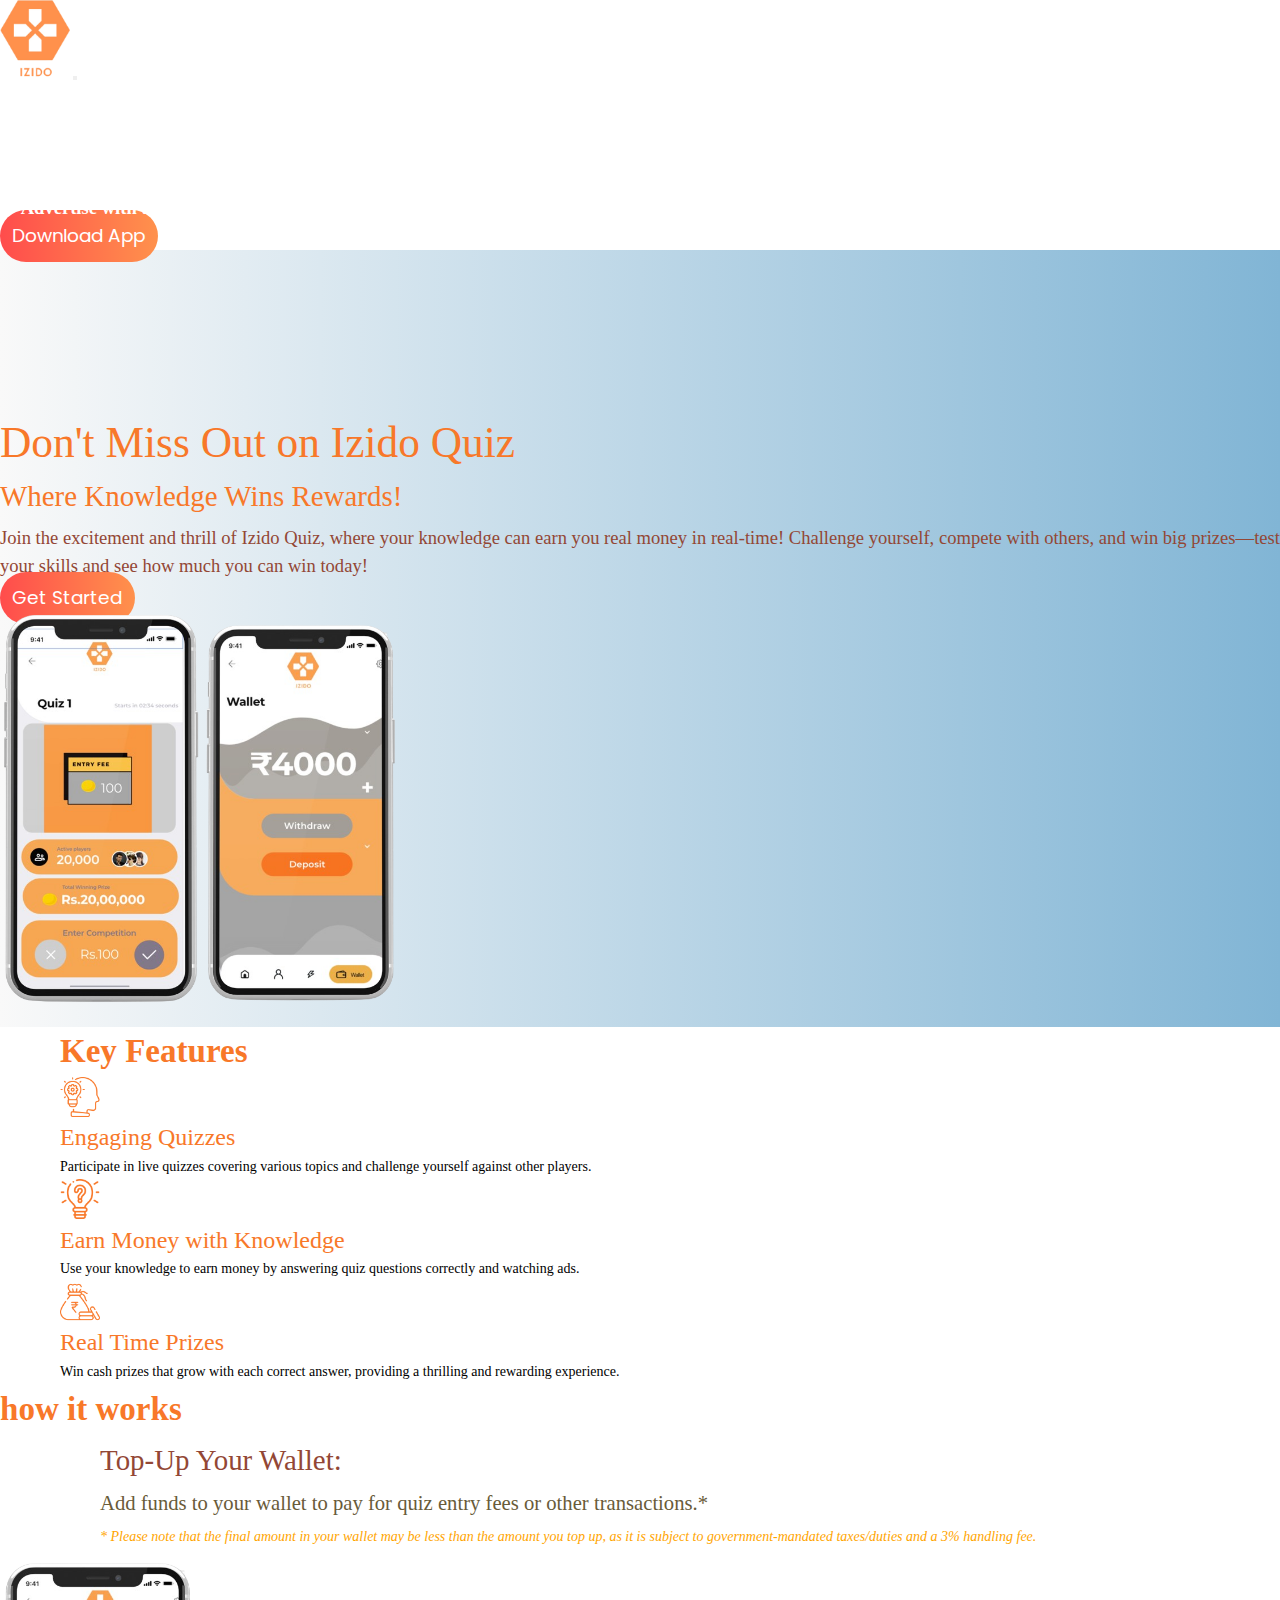
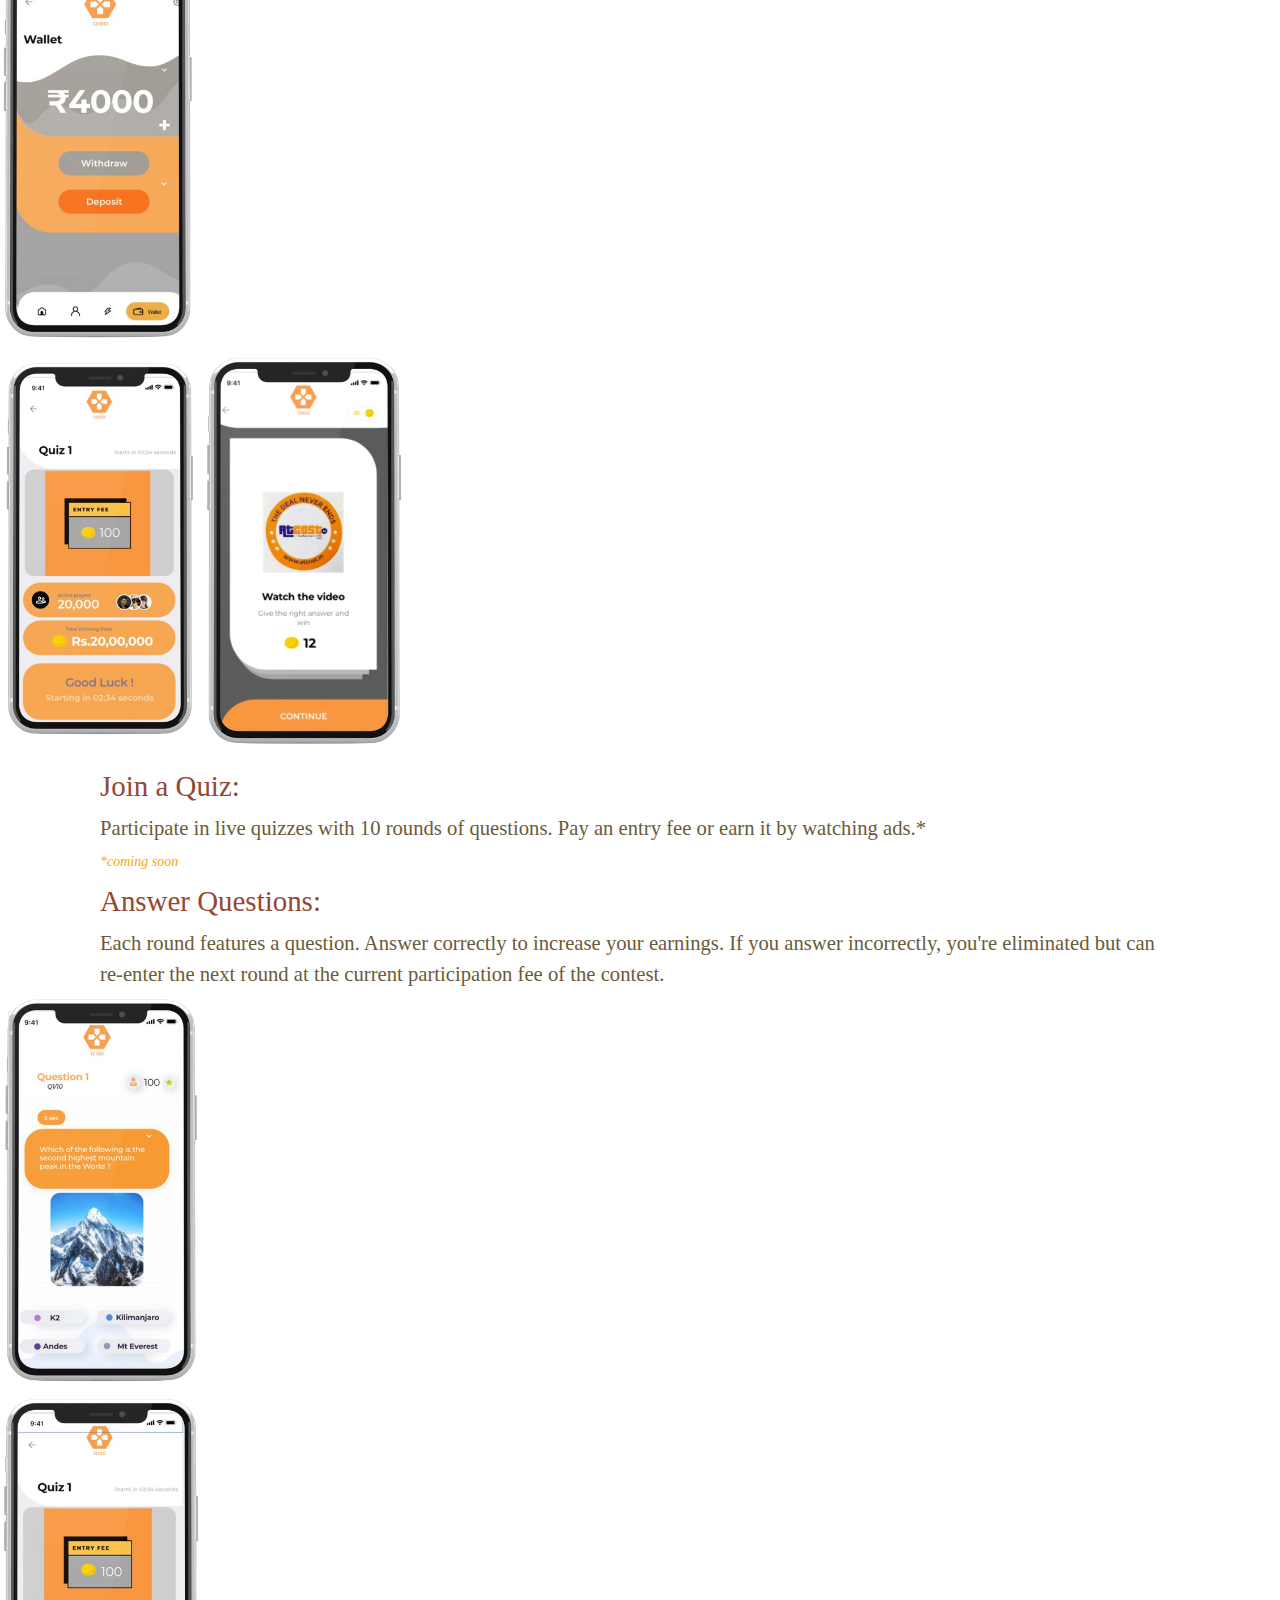
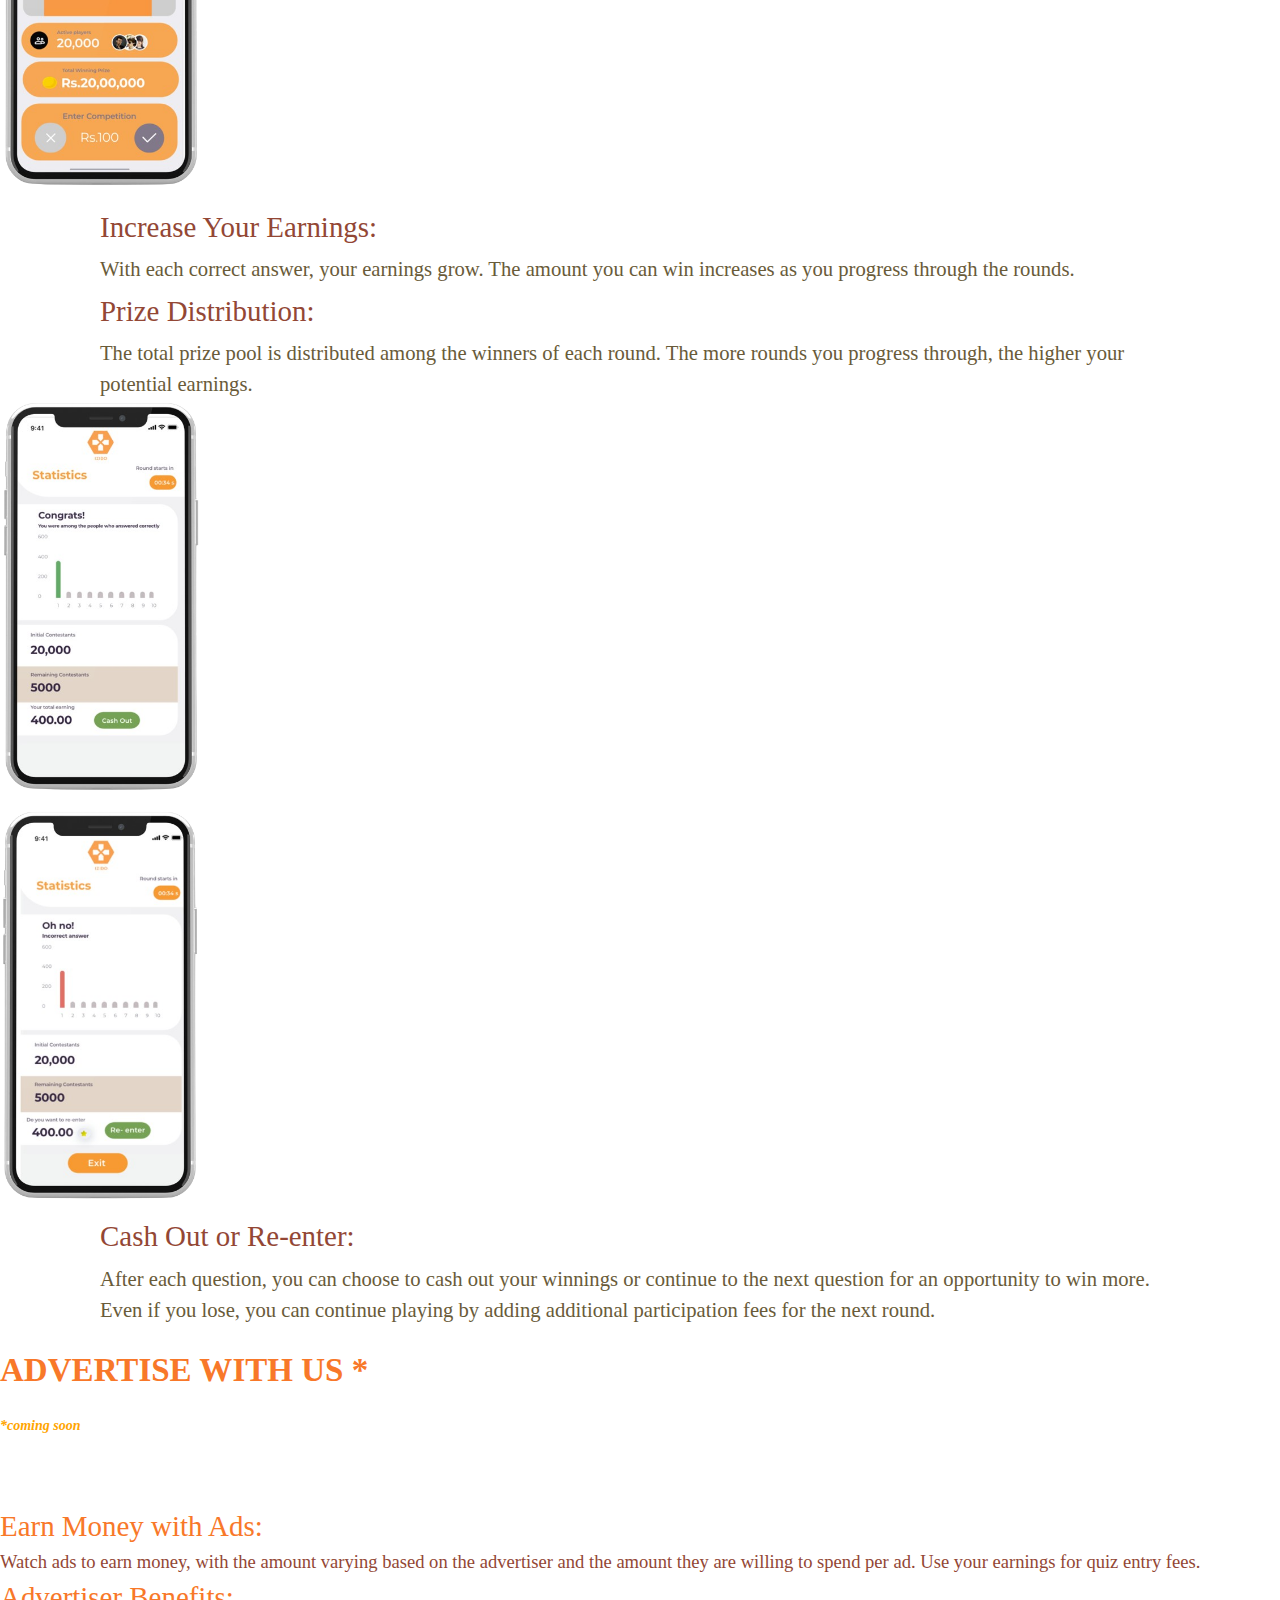
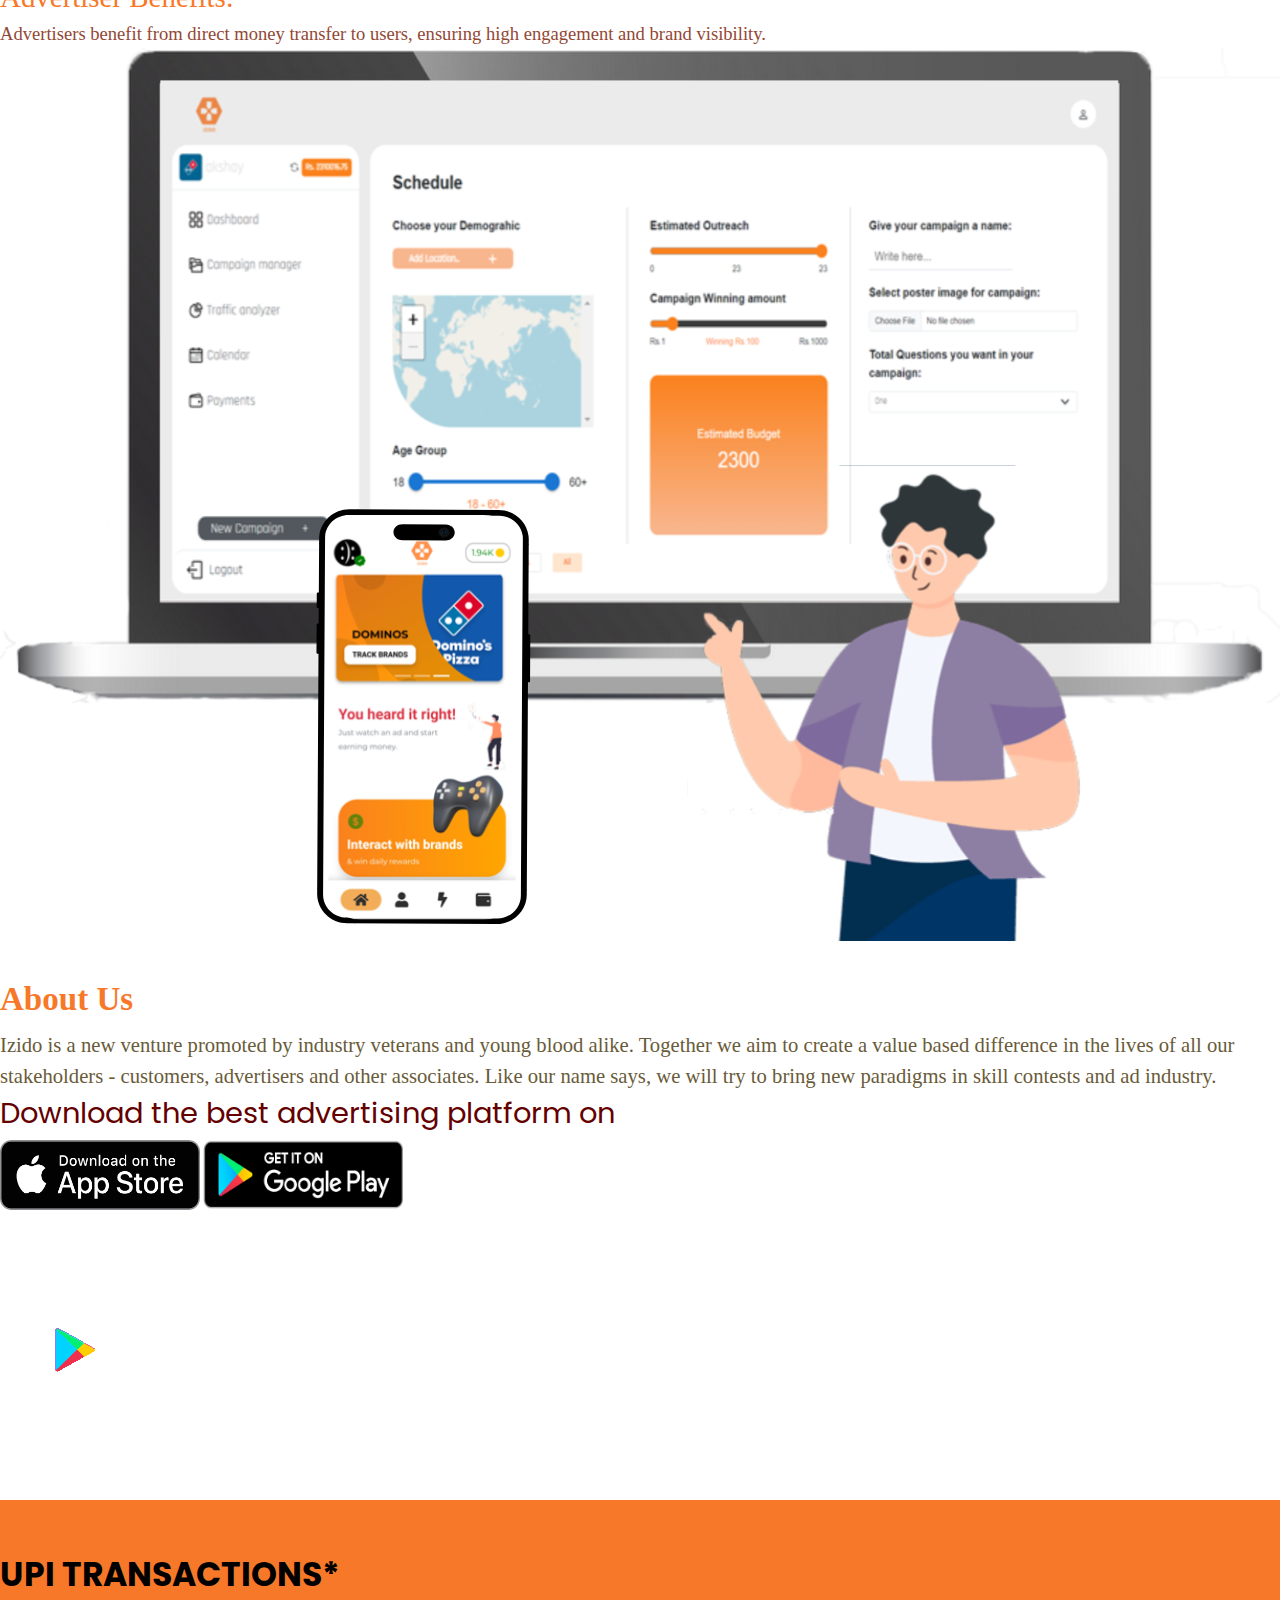
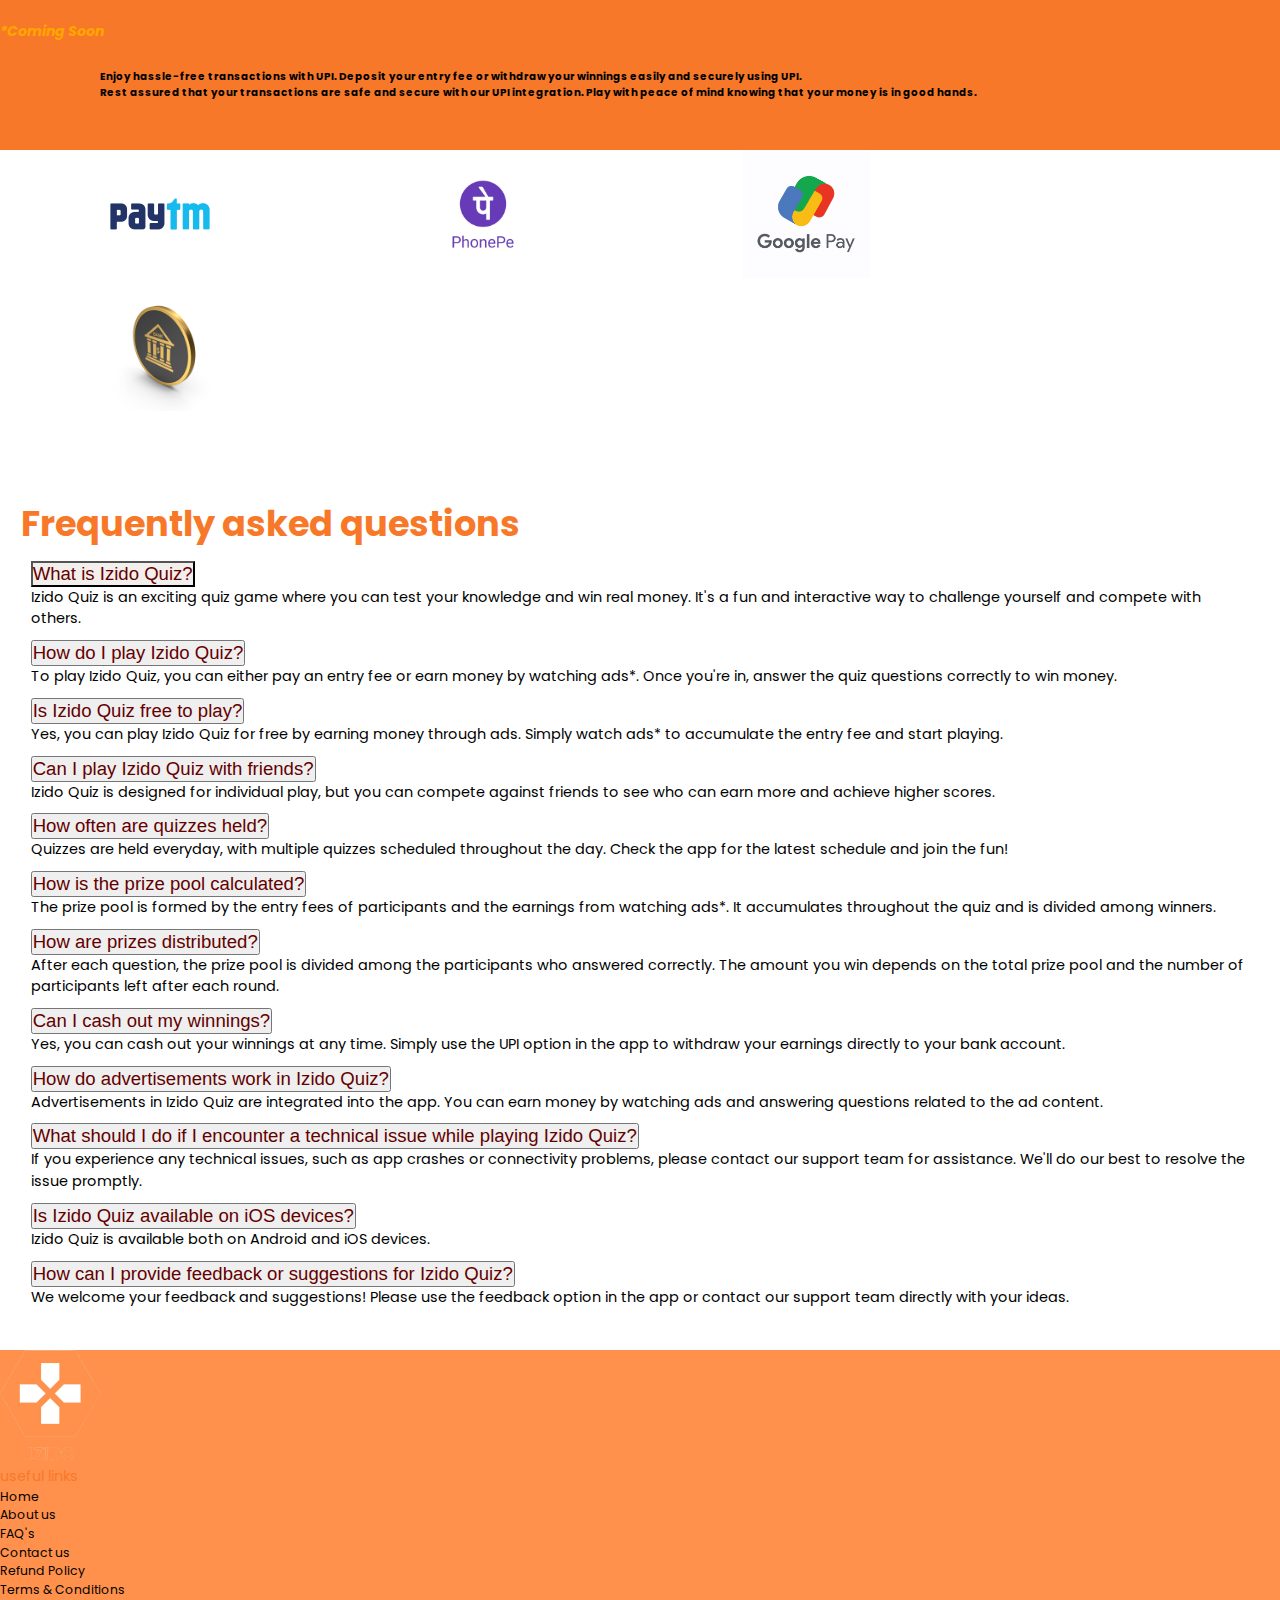
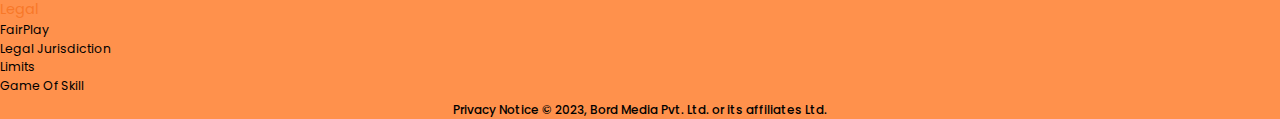
<file: index.html>
<!DOCTYPE html>
<html lang="en">

    <head>
        <meta charset="UTF-8">
        <meta name="viewport" content="width=device-width, initial-scale=1.0">
        <title>IZIDO</title>
        <link rel="icon" href="assets/favicon.png">
        <link href="https://cdn.jsdelivr.net/npm/bootstrap@5.2.3/dist/css/bootstrap.min.css" rel="stylesheet"
        integrity="sha384-rbsA2VBKQhggwzxH7pPCaAqO46MgnOM80zW1RWuH61DGLwZJEdK2Kadq2F9CUG65" crossorigin="anonymous">

        <link rel="stylesheet" href="index.css">
        <link rel="stylesheet" href="https://cdnjs.cloudflare.com/ajax/libs/font-awesome/6.4.2/css/all.min.css"
        integrity="sha512-z3gLpd7yknf1YoNbCzqRKc4qyor8gaKU1qmn+CShxbuBusANI9QpRohGBreCFkKxLhei6S9CQXFEbbKuqLg0DA=="
        crossorigin="anonymous" referrerpolicy="no-referrer"/>

        <script src="https://cdn.jsdelivr.net/npm/bootstrap@5.2.3/dist/js/bootstrap.bundle.min.js"
        integrity="sha384-kenU1KFdBIe4zVF0s0G1M5b4hcpxyD9F7jL+jjXkk+Q2h455rYXK/7HAuoJl+0I4"
        crossorigin="anonymous"></script>
    </head>

    <body>
        <!-- header section -->
        <header>
            <nav class="navbar navbar-expand-lg px-5 fixed-top">
                <div class="container-fluid">
                    <a class="navbar-brand" href="#">
                        <img src="assets/logo.png" alt="" width="70">
                    </a>
                    <button class="navbar-toggler" type="button" data-bs-toggle="collapse"
                    data-bs-target="#navbarSupportedContent" aria-controls="navbarSupportedContent"
                    aria-expanded="false" aria-label="Toggle navigation">
                        <span class="navbar-toggler-icon"></span>
                    </button>
                    <div class="collapse navbar-collapse" id="navbarSupportedContent">
                        <ul class="navbar-nav ms-auto mb-2 mb-lg-0">
                            <li class="nav-item">
                                <a class="nav-link" aria-current="page" href="#">Home</a>
                            </li>
                            <li class="nav-item">
                                <a class="nav-link" href="#abtus">About us</a>
                            </li>
                            <li class="nav-item">
                                <a class="nav-link" href="#howplay">How does it work</a>
                            </li>
                            <li class="nav-item">
                                <a class="nav-link" href="#faq">FAQ's</a>
                            </li>
                            <li class="nav-item">
                                <a class="nav-link" href="ad.html">Advertise with us</a>
                            </li>
                        </ul>
                        <div>
                            <a class="btn f-18 text-poppins fw-bold download-btn app-link">Download App</a>
                        </div>
                    </div>
                </div>
            </nav>
        </header>
        <!-- header section end-->

        <!-- main-section section 1-->
        <div class="main main-bg">
            <div class="container main-container mb-5">
                <div class="row">
                    <div class="col-sm-6 col-md-6 col-lg-7 col-xl-7 col-12 m-auto sm-pd">
                        <p class="text-orange f-42 mt-5 f-500">Don't Miss Out on Izido Quiz</p>
                        <p class="text-orange f-28 mt-1 f-500">Where Knowledge Wins Rewards!</p>
                        <p class="text-light-brown f-18 mt-5 f-500">Join the excitement and thrill of Izido Quiz, where your knowledge can earn you real money in real-time! Challenge yourself, compete with others, and win big prizes—test your skills and see how much you can win today!</p>
                        <div class="mt-5 mb-15">
                            <a class="btn f-18 text-poppins fw-bold get-btn app-link">Get Started</a>
                        </div>
                    </div>
                    <div class="col-sm-6 col-md-6 col-lg-5 col-xl-5 col-12 order-sm-last order-first">
                        <div class="img-field text-center">
                            <img src="assets/join-quiz-1.png" alt="" width="200">
                            <img src="assets/wallet.png" alt="" width="200">
                        </div>
                    </div>
                </div>
            </div>
        </div>

        <!-- section 2 -->

        <div class="section2">
            <div class="container-fluid" style="margin-left:30px">
                <div class="row">
                    <div class="col-sm-6 col-md-6 col-lg-7 col-xl-7 col-12 p-5">
                        <div class="padding-left">
                            <h1 class="text-uppercase text-orange pt-5 f-32">Key Features</h1>
                        </div>
                    </div>
                </div>
                <div class="row">
                    <div class="col-sm-4 col-md-4 col-12 p-5">
                        <img class="feat-img" src="assets/idea.png"/>
                        <p class="text-uppercase text-orange pt-5 fs-24 lh-14">Engaging Quizzes</p>
                        <p class="fs-14 lh-17">Participate in live quizzes covering various topics and challenge yourself against other players.</p>
                    </div>
                    <div class="col-sm-4 col-md-4 col-12 p-5">
                        <img class="feat-img" src="assets/light-bulb.png"/>
                        <p class="text-uppercase text-orange pt-5 fs-24 lh-14">Earn Money with Knowledge</p>
                        <p class="fs-14 lh-17">Use your knowledge to earn money by answering quiz questions correctly and watching ads.</p>

                    </div>
                    <div class="col-sm-4 col-md-4 col-12 p-5">
                        <img class="feat-img" src="assets/rupee.png"/>
                        <p class="text-uppercase text-orange pt-5 fs-24 lh-14">Real Time Prizes</p>
                        <p class="fs-14 lh-17">Win cash prizes that grow with each correct answer, providing a thrilling and rewarding experience.</p>
                    </div>
                </div>
            </div>
        </div>

        <div class="pt-5 how-it-works" id="howplay">
            <h1 class="text-center text-uppercase text-orange pt-5 f-32">how it works</h1>

            <div class="container">
                <div class="row">
                    <div class="col-sm-6 col-md-6 col-12 py-5 m-auto">
                        <p class="text-light-brown f-28 mt-5">Top-Up Your Wallet:</p>
                        <p class="text-med-brown f-20 mt-5">Add funds to your wallet to pay for quiz entry fees or other transactions.* <br>
                            <i>* Please note that the final amount in your wallet may be less than the amount you top up, as it is subject to government-mandated taxes/duties and a 3% handling fee.</i>
                        </p>
                    </div>
                    <div class="col-sm-6 col-md-6 col-12 py-5 m-auto">
                        <div class="text-center">
                            <img src="assets/wallet.png" alt="" width="200">
                        </div>
                    </div>
                </div>
            </div>
            <div class="container">
                <div class="row">
                    <div class="col-sm-6 col-md-6 col-12 py-5 m-auto">
                        <div class="text-center">
                            <img src="assets/good-luck.png" alt="" width="200">
                            <img src="assets/join-quiz-2.png" alt="" width="200">
                        </div>
                    </div>
                    <div class="col-sm-6 col-md-6 col-12 py-5 m-auto">
                        <p class="text-light-brown f-28 mt-5">Join a Quiz:</p>
                        <p class="text-med-brown f-20 mt-5">Participate in live quizzes with 10 rounds of questions. Pay an entry fee or earn it by watching ads.*  <br>
                            <i>*coming soon</i>
                        </p>
                    </div>
                </div>
            </div>

            <div class="container">
                <div class="row">
                    <div class="col-sm-6 col-md-6 col-12 py-5 m-auto">
                        <p class="text-light-brown f-28 mt-5">Answer Questions:</p>
                        <p class="text-med-brown f-20 mt-5">Each round features a question. Answer correctly to increase your earnings. If you answer incorrectly, you're eliminated but can re-enter the next round at the current participation fee of the contest.</p>
                    </div>
                    <div class="col-sm-6 col-md-6 col-12 py-5 m-auto">
                        <div class="text-center">
                            <img src="assets/ans-quest.png" alt="" width="200">
                        </div>
                    </div>
                </div>
            </div>

            <div class="container">
                <div class="row">
                    <div class="col-sm-6 col-md-6 col-12 py-5 m-auto">
                        <div class="text-center">
                            <img src="assets/join-quiz-1.png" alt="" width="200">
                        </div>
                    </div>
                    <div class="col-sm-6 col-md-6 col-12 py-5 m-auto">
                        <p class="text-light-brown f-28 mt-5">Increase Your Earnings:</p>
                        <p class="text-med-brown f-20 mt-5">With each correct answer, your earnings grow. The amount you can win increases as you progress through the rounds.</p>
                    </div>
                </div>
            </div>

            <div class="container">
                <div class="row">
                    <div class="col-sm-6 col-md-6 col-12 py-5 m-auto">
                        <p class="text-light-brown f-28 mt-5">Prize Distribution:</p>
                        <p class="text-med-brown f-20 mt-5">The total prize pool is distributed among the winners of each round. The more rounds you progress through, the higher your potential earnings.</p>
                    </div>
                    <div class="col-sm-6 col-md-6 col-12 py-5 m-auto">
                        <div class="text-center">
                            <img src="assets/prize-distribution.png" alt="" width="200">
                        </div>
                    </div>
                </div>
            </div>

            <div class="container">
                <div class="row">
                    <div class="col-sm-6 col-md-6 col-12 py-5 m-auto">
                        <div class="text-center">
                            <img src="assets/re-enter.png" alt="" width="200">
                        </div>
                    </div>
                    <div class="col-sm-6 col-md-6 col-12 py-5 m-auto">
                        <p class="text-light-brown f-28 mt-5">Cash Out or Re-enter:</p>
                        <p class="text-med-brown f-20 mt-5">After each question, you can choose to cash out your winnings or continue to the next question for an opportunity to win more. Even if you lose, you can continue playing by adding additional participation fees for the next round.</p>
                    </div>
                </div>
            </div>
        </div>

        <!-- section 8 advertise with us-->

        <div class="advertise-with-us">
            <div class="container">
                <h1 class="text-center text-orange pt-5 f-32">ADVERTISE WITH US * <br>
                    <a class="app-link">
                        <i>*coming soon</i>
                    </a>
                </h1>
                <div class="row align-items-center justify-content-center justify-content-lg-between">
                    <div class="col-sm-12 col-md-12 col-lg-6 col-12">
                        <div>
                            <p class="text-orange f-28">Earn Money with Ads:</p>
                            <p class="text-light-brown f-18 ">Watch ads to earn money, with the amount varying based on the advertiser and the amount they are willing to spend per ad. Use your earnings for quiz entry fees.</p>

                            <p class="text-orange f-28">Advertiser Benefits:</p>
                            <p class="text-light-brown f-18">Advertisers benefit from direct money transfer to users, ensuring high engagement and brand visibility.</p>
                        </div>
                    </div>
                    <div class="col-sm-12 col-md-6 col-lg-6 col-12 mt-3">
                        <div>
                            <!-- <img src="ad/hero-img.svg" alt="" width="100%"> -->
                            <img src="ad/hero.svg" alt="" width="100%">
                        </div>
                    </div>
                </div>
            </div>
        </div>

         <div class="container" id="abtus">
            <h1 class="text-center text-uppercase text-orange pt-5 f-32">About Us</h1>
            <div class="row text-med-brown f-20 mt-5">Izido is a new venture promoted by industry veterans and young blood alike. Together we aim to create a value based difference in the lives of all our stakeholders - customers, advertisers and other associates. Like our name says, we will try to bring new paradigms in skill contests and ad industry.</div>
        </div>

        <div class="text-poppins">
            <div class="container-fluid p-5">
                <div class="row">
                    <div class="col-sm-12 col-md-6 col-12 p-5 m-auto">
                        <p class="f-28 text-dark-brown">Download the best advertising platform on</p>
                        <div class="img-box mt-5">
                            <a href="https://apps.apple.com/app/izido/id6503604529">
                                <img src="assets/dwn-app-store.png" alt="ios store" width="200" height="70" class="p-1">
                            </a>
                            <a href="https://play.google.com/store/apps/details?id=com.calance.moneyquiz">
                                <img src="assets/playstore.png" alt="play store" width="200" height="70" class="p-1">
                            </a>
                        </div>
                    </div>
                    <div class="col-sm-12 col-md-6 col-12 p-5 m-auto text-center">
                        <div class="gif-box">
                            <img src="assets/play-gif.gif" alt="">
                        </div>
                    </div>
                </div>
            </div>

            <div class="upi-transactions">
                <div class="first-section">
                    <h1 class="text-center text-white f-32">UPI TRANSACTIONS* <br>
                        <i>*Coming Soon</i>
                    </h1>
                    <div class="upi-text text-white">
                        <h4>Enjoy hassle-free transactions with UPI. Deposit your entry fee or withdraw your winnings easily and securely using UPI.</h4>
                        <h4 class="mt-3">Rest assured that your transactions are safe and secure with our UPI integration. Play with peace of mind knowing that your money is in good hands.</h4>
                    </div>
                </div>
                <div class="transaction-ways">
                    <img src="assets/paytm.jpg"/>
                    <img src="assets/phone-pay.jpg"/>
                    <img src="assets/gpay.png"/>
                    <img src="assets/bank.jpg"/>
                </div>
            </div>

            <!-- section 9 faq-->
            <div id="faq" class="section9 pd-top">
                <h1 class="text-center f-34 text-orange">Frequently asked questions</h1>
                <div class="accordion m-5 text-poppins" id="accordionPanelsStayOpenExample">
                    <div class="accordion-item">
                        <h2 class="accordion-header" id="panelsStayOpen-headingOne">
                            <button class="accordion-button f-18 text-dark-brown f-500" type="button" data-bs-toggle="collapse"
                        data-bs-target="#panelsStayOpen-collapseOne" aria-expanded="true"
                        aria-controls="panelsStayOpen-collapseOne">
                        What is Izido Quiz?
                    </button>
                        </h2>
                        <div id="panelsStayOpen-collapseOne" class="accordion-collapse collapse show"
                    aria-labelledby="panelsStayOpen-headingOne">
                            <div class="accordion-body f-14">
                        Izido Quiz is an exciting quiz game where you can test your knowledge and win real money. It's a fun and interactive way to challenge yourself and compete with others.
                    </div>
                        </div>
                    </div>

                    <div class="accordion-item">
                        <h2 class="accordion-header" id="panelsStayOpen-headingTwo">
                            <button class="accordion-button collapsed f-18 text-dark-brown f-500" type="button"
                        data-bs-toggle="collapse" data-bs-target="#panelsStayOpen-collapseTwo" aria-expanded="false"
                        aria-controls="panelsStayOpen-collapseTwo">
                        How do I play Izido Quiz?
                    </button>
                        </h2>
                        <div id="panelsStayOpen-collapseTwo" class="accordion-collapse collapse"
                    aria-labelledby="panelsStayOpen-headingTwo">
                            <div class="accordion-body f-14">
                        To play Izido Quiz, you can either pay an entry fee or earn money by watching ads*. Once you're in, answer the quiz questions correctly to win money.
                    </div>
                        </div>
                    </div>

                    <div class="accordion-item">
                        <h2 class="accordion-header" id="panelsStayOpen-headingThree">
                            <button class="accordion-button collapsed f-18 text-dark-brown f-500" type="button"
                        data-bs-toggle="collapse" data-bs-target="#panelsStayOpen-collapseThree" aria-expanded="false"
                        aria-controls="panelsStayOpen-collapseThree">
                        Is Izido Quiz free to play?
                    </button>
                        </h2>
                        <div id="panelsStayOpen-collapseThree" class="accordion-collapse collapse"
                    aria-labelledby="panelsStayOpen-headingThree">
                            <div class="accordion-body f-14">
                        Yes, you can play Izido Quiz for free by earning money through ads. Simply watch ads* to accumulate the entry fee and start playing.
                    </div>
                        </div>
                    </div>

                    <div class="accordion-item">
                        <h2 class="accordion-header" id="panelsStayOpen-headingFour">
                            <button class="accordion-button collapsed f-18 text-dark-brown f-500" type="button"
                        data-bs-toggle="collapse" data-bs-target="#panelsStayOpen-collapseFour" aria-expanded="false"
                        aria-controls="panelsStayOpen-collapseFour">
                        Can I play Izido Quiz with friends?
                    </button>
                        </h2>
                        <div id="panelsStayOpen-collapseFour" class="accordion-collapse collapse"
                    aria-labelledby="panelsStayOpen-headingFour">
                            <div class="accordion-body f-14">
                        Izido Quiz is designed for individual play, but you can compete against friends to see who can earn more and achieve higher scores.
                    </div>
                        </div>
                    </div>

                    <div class="accordion-item">
                        <h2 class="accordion-header" id="panelsStayOpen-headingFive">
                            <button class="accordion-button collapsed f-18 text-dark-brown f-500" type="button"
                        data-bs-toggle="collapse" data-bs-target="#panelsStayOpen-collapseFive" aria-expanded="false"
                        aria-controls="panelsStayOpen-collapseFive">
                        How often are quizzes held?
                    </button>
                        </h2>
                        <div id="panelsStayOpen-collapseFive" class="accordion-collapse collapse"
                    aria-labelledby="panelsStayOpen-headingFive">
                            <div class="accordion-body f-14">
                        Quizzes are held everyday, with multiple quizzes scheduled throughout the day. Check the app for the latest schedule and join the fun!
                    </div>
                        </div>
                    </div>

                    <div class="accordion-item">
                        <h2 class="accordion-header" id="panelsStayOpen-headingSix">
                            <button class="accordion-button collapsed f-18 text-dark-brown f-500" type="button"
                        data-bs-toggle="collapse" data-bs-target="#panelsStayOpen-collapseSix" aria-expanded="false"
                        aria-controls="panelsStayOpen-collapseSix">
                        How is the prize pool calculated?
                    </button>
                        </h2>
                        <div id="panelsStayOpen-collapseSix" class="accordion-collapse collapse"
                    aria-labelledby="panelsStayOpen-headingSix">
                            <div class="accordion-body f-14">
                           
                        The prize pool is formed by the entry fees of participants and the earnings from watching ads*. It accumulates throughout the quiz and is divided among winners.
                    </div>
                        </div>
                    </div>

                    <div class="accordion-item">
                        <h2 class="accordion-header" id="panelsStayOpen-headingSeven">
                            <button class="accordion-button collapsed f-18 text-dark-brown f-500" type="button"
                        data-bs-toggle="collapse" data-bs-target="#panelsStayOpen-collapseSeven" aria-expanded="false"
                        aria-controls="panelsStayOpen-collapseSeven">
                        How are prizes distributed?
                    </button>
                        </h2>
                        <div id="panelsStayOpen-collapseSeven" class="accordion-collapse collapse"
                    aria-labelledby="panelsStayOpen-headingSeven">
                            <div class="accordion-body f-14">
                        After each question, the prize pool is divided among the participants who answered correctly. The amount you win depends on the total prize pool and the number of participants left after each round.
                    </div>
                        </div>
                    </div>

                    <div class="accordion-item">
                        <h2 class="accordion-header" id="panelsStayOpen-headingEight">
                            <button class="accordion-button collapsed f-18 text-dark-brown f-500" type="button"
                        data-bs-toggle="collapse" data-bs-target="#panelsStayOpen-collapseEight" aria-expanded="false"
                        aria-controls="panelsStayOpen-collapseEight">
                        Can I cash out my winnings?
                    </button>
                        </h2>
                        <div id="panelsStayOpen-collapseEight" class="accordion-collapse collapse"
                    aria-labelledby="panelsStayOpen-headingEight">
                            <div class="accordion-body f-14">
                        Yes, you can cash out your winnings at any time. Simply use the UPI option in the app to withdraw your earnings directly to your bank account.
                    </div>
                        </div>
                    </div>

                    <div class="accordion-item">
                        <h2 class="accordion-header" id="panelsStayOpen-headingNine">
                            <button class="accordion-button collapsed f-18 text-dark-brown f-500" type="button"
                        data-bs-toggle="collapse" data-bs-target="#panelsStayOpen-collapseNine" aria-expanded="false"
                        aria-controls="panelsStayOpen-collapseNine">
                        How do advertisements work in Izido Quiz?
                    </button>
                        </h2>
                        <div id="panelsStayOpen-collapseNine" class="accordion-collapse collapse"
                    aria-labelledby="panelsStayOpen-headingNine">
                            <div class="accordion-body f-14">
                        Advertisements in Izido Quiz are integrated into the app. You can earn money by watching ads and answering questions related to the ad content.
                    </div>
                        </div>
                    </div>

                    <div class="accordion-item">
                        <h2 class="accordion-header" id="panelsStayOpen-headingTen">
                            <button class="accordion-button collapsed f-18 text-dark-brown f-500" type="button"
                        data-bs-toggle="collapse" data-bs-target="#panelsStayOpen-collapseTen" aria-expanded="false"
                        aria-controls="panelsStayOpen-collapseTen">
                        What should I do if I encounter a technical issue while playing Izido Quiz?
                    </button>
                        </h2>
                        <div id="panelsStayOpen-collapseTen" class="accordion-collapse collapse"
                    aria-labelledby="panelsStayOpen-headingTen">
                            <div class="accordion-body f-14">
                        If you experience any technical issues, such as app crashes or connectivity problems, please contact our support team for assistance. We'll do our best to resolve the issue promptly.
                    </div>
                        </div>
                    </div>

                    <div class="accordion-item">
                        <h2 class="accordion-header" id="panelsStayOpen-headingTen">
                            <button class="accordion-button collapsed f-18 text-dark-brown f-500" type="button"
                        data-bs-toggle="collapse" data-bs-target="#panelsStayOpen-collapseTen" aria-expanded="false"
                        aria-controls="panelsStayOpen-collapseTen">
                        Is Izido Quiz available on iOS devices?
                    </button>
                        </h2>
                        <div id="panelsStayOpen-collapseTen" class="accordion-collapse collapse"
                    aria-labelledby="panelsStayOpen-headingTen">
                            <div class="accordion-body f-14">
                        Izido Quiz is available both on Android and iOS devices.
                    </div>
                        </div>
                    </div>

                    <div class="accordion-item">
                        <h2 class="accordion-header" id="panelsStayOpen-headingTen">
                            <button class="accordion-button collapsed f-18 text-dark-brown f-500" type="button"
                        data-bs-toggle="collapse" data-bs-target="#panelsStayOpen-collapseTen" aria-expanded="false"
                        aria-controls="panelsStayOpen-collapseTen">
                        How can I provide feedback or suggestions for Izido Quiz?
                    </button>
                        </h2>
                        <div id="panelsStayOpen-collapseTen" class="accordion-collapse collapse"
                    aria-labelledby="panelsStayOpen-headingTen">
                            <div class="accordion-body f-14">
                        We welcome your feedback and suggestions! Please use the feedback option in the app or contact our support team directly with your ideas.
                    </div>
                        </div>
                    </div>
                </div>
            </div>
            <!-- main section end -->

            <!-- footer section -->
            <footer>
                <div class="bg-orange py-5">
                    <div class="bg-white p-5 border-rad-50">
                        <div class="container-fliud bg-white">
                            <div class="row">
                                <div class="col-md-6 m-auto">
                                    <div class="text-center">
                                        <img src="assets/logo.png" alt="">
                                    </div>
                                </div>
                                <div class="col-md-6 text-poppins">
                                    <div class="row">
                                        <div class="col-md-3">
                                            <p class="text-orange f-14 text-capitalize">useful links</p>
                                            <div class="">
                                                <div>
                                                    <a href="#" class="pt-1 f-12">Home</a>
                                                </div>
                                                <div>
                                                    <a href="#abtus" class="pt-1 f-12">About us</a>
                                                </div>
                                                <div>
                                                    <a href="#faq" class="pt-1 f-12">FAQ's</a>
                                                </div>
                                                <div>
                                                    <a href="contactUs.html" class="pt-1 f-12">Contact us</a>
                                                </div>
                                                <div>
                                                    <a href="refund.html" id="" class="pt-1 f-12">Refund Policy</a>
                                                </li>
                                            </div>
                                            <div>
                                                <a href="t&c.html" id="" class="pt-1 f-12">Terms & Conditions</a>
                                            </li>
                                        </div>

                                    </div>
                                </div>
                                <div class="col-md-3"></div>
                                <div class="col-md-6">
                                    <div class="text-orange f-14 text-capitalize mt-2">Legal</div>
                                    <div>
                                        <a href="fairplay.html" class="pt-1 f-12">FairPlay</a>
                                    </div>
                                    <div>
                                        <a href="legal.html" class="pt-1 f-12">Legal Jurisdiction</a>
                                    </div>
                                    <div>
                                        <a href="limit.html" class="pt-1 f-12">Limits</a>
                                    </div>
                                    <div>
                                        <a href="gameOfSkill.html" class="pt-1 f-12">Game Of Skill</a>
                                    </div>
                                </div>
                            </div>
                        </div>
                    </div>
                    <div class="mt-5 text-center">
                        <div class="navFooterLine navFooterLinkLine navFooterPadItemLine navFooterCopyright">
                            <ul class="f-500">
                                <li>
                                    <a href="privacy.html" id="" class="nav_a">Privacy Notice </a>
                                </li> &nbsp;
                                <span> &#169; 2023, Bord Media Pvt. Ltd. or its affiliates Ltd.</span>
                            </ul>
                        </div>
                    </div>
                </div>
            </div>
        </div>
    </footer>

    <!-- script  -->
    <script>
        window.addEventListener('scroll', function () {
            let navbar = document.querySelector('nav');
            if (window.pageYOffset > 0) {
                navbar
                    .classList
                    .add('sticky');
            } else {
                navbar
                    .classList
                    .remove('sticky');
            }
        });

        // Function to detect iOS devices
        function isIOS() {
            return /iPad|iPhone|iPod/.test(navigator.userAgent) && !window.MSStream;
        }

        // Function to dynamically set the href attribute based on device
        function setDynamicLinks() {
            var links = document.querySelectorAll('.app-link');

            links.forEach(function (link) {
                if (isIOS()) {
                    // iOS link
                    link.href = "https://apps.apple.com/app/izido/id6503604529";
                } else {
                    // Android link
                    link.href = "https://play.google.com/store/apps/details?id=com.calance.moneyquiz";
                }
            });
        }

        // Call the function when the page loads
        window.onload = setDynamicLinks;
    </script>
</body>

</html>
</file>
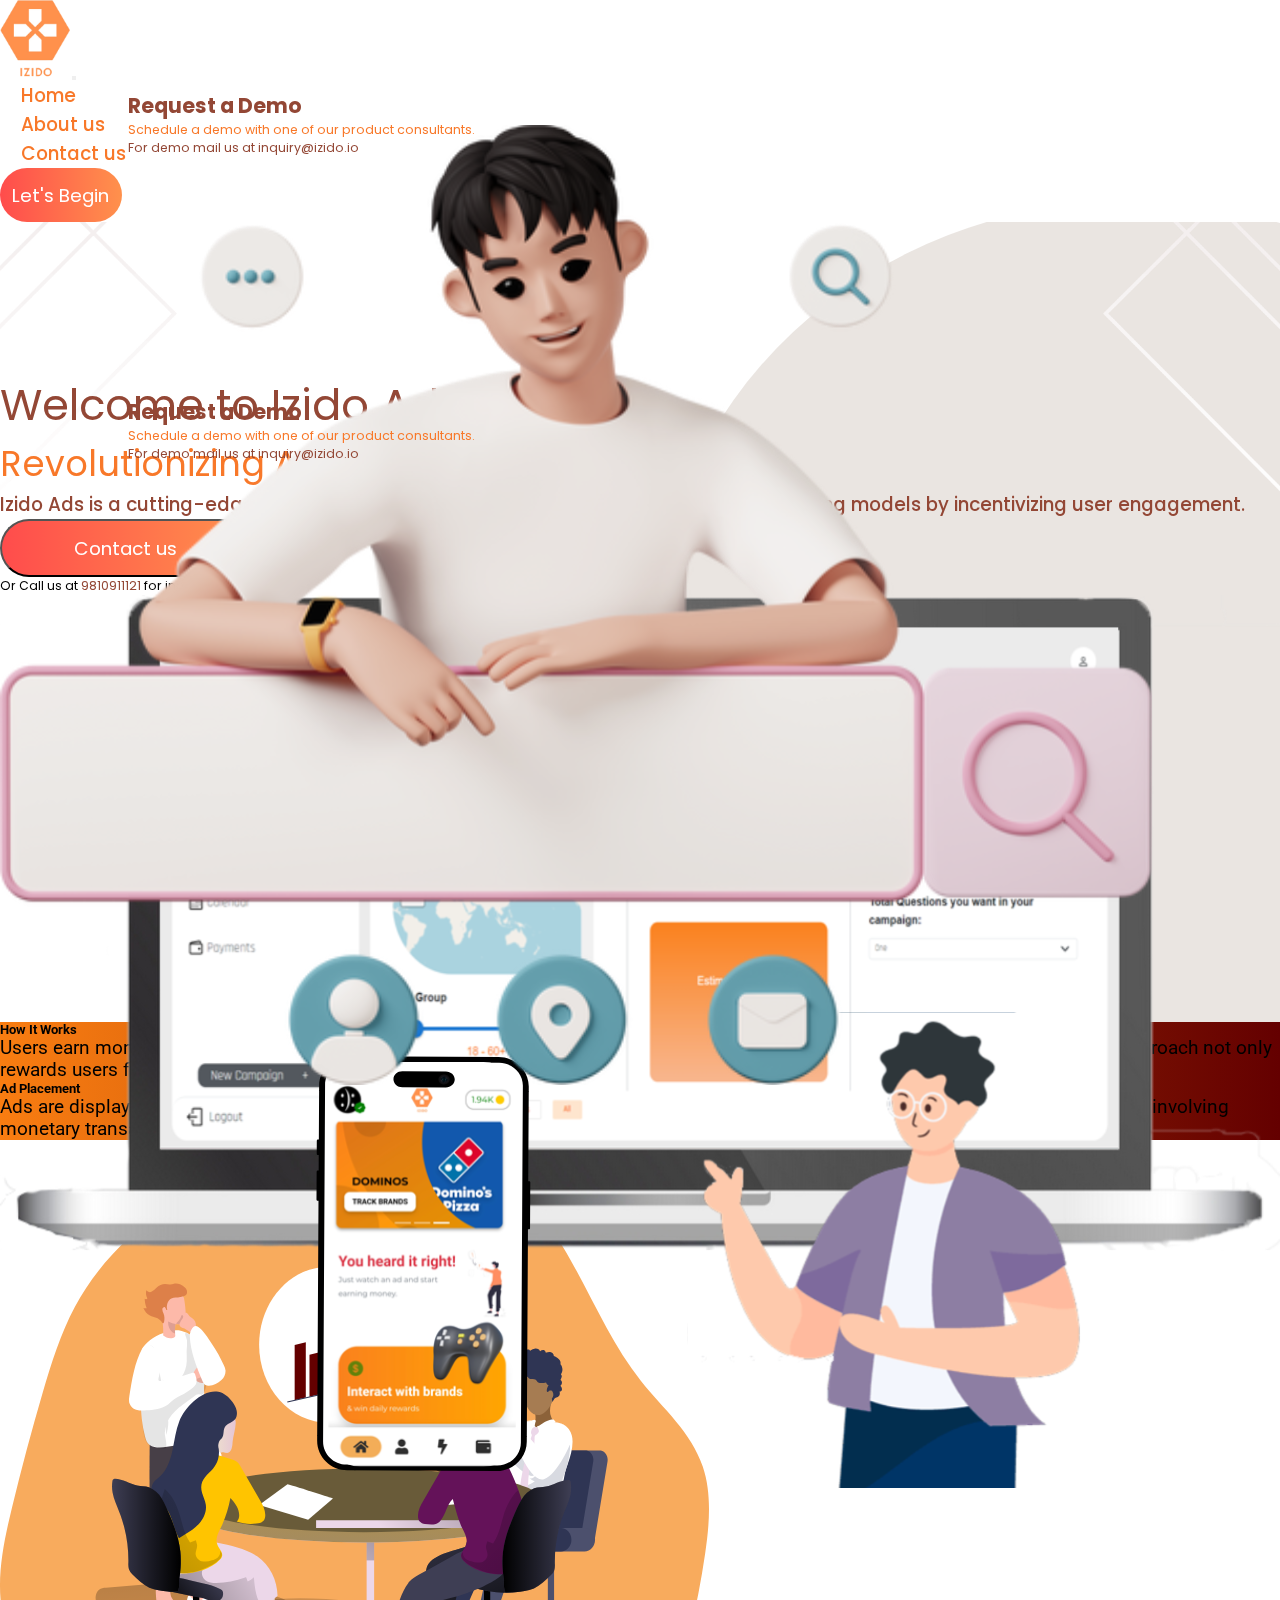
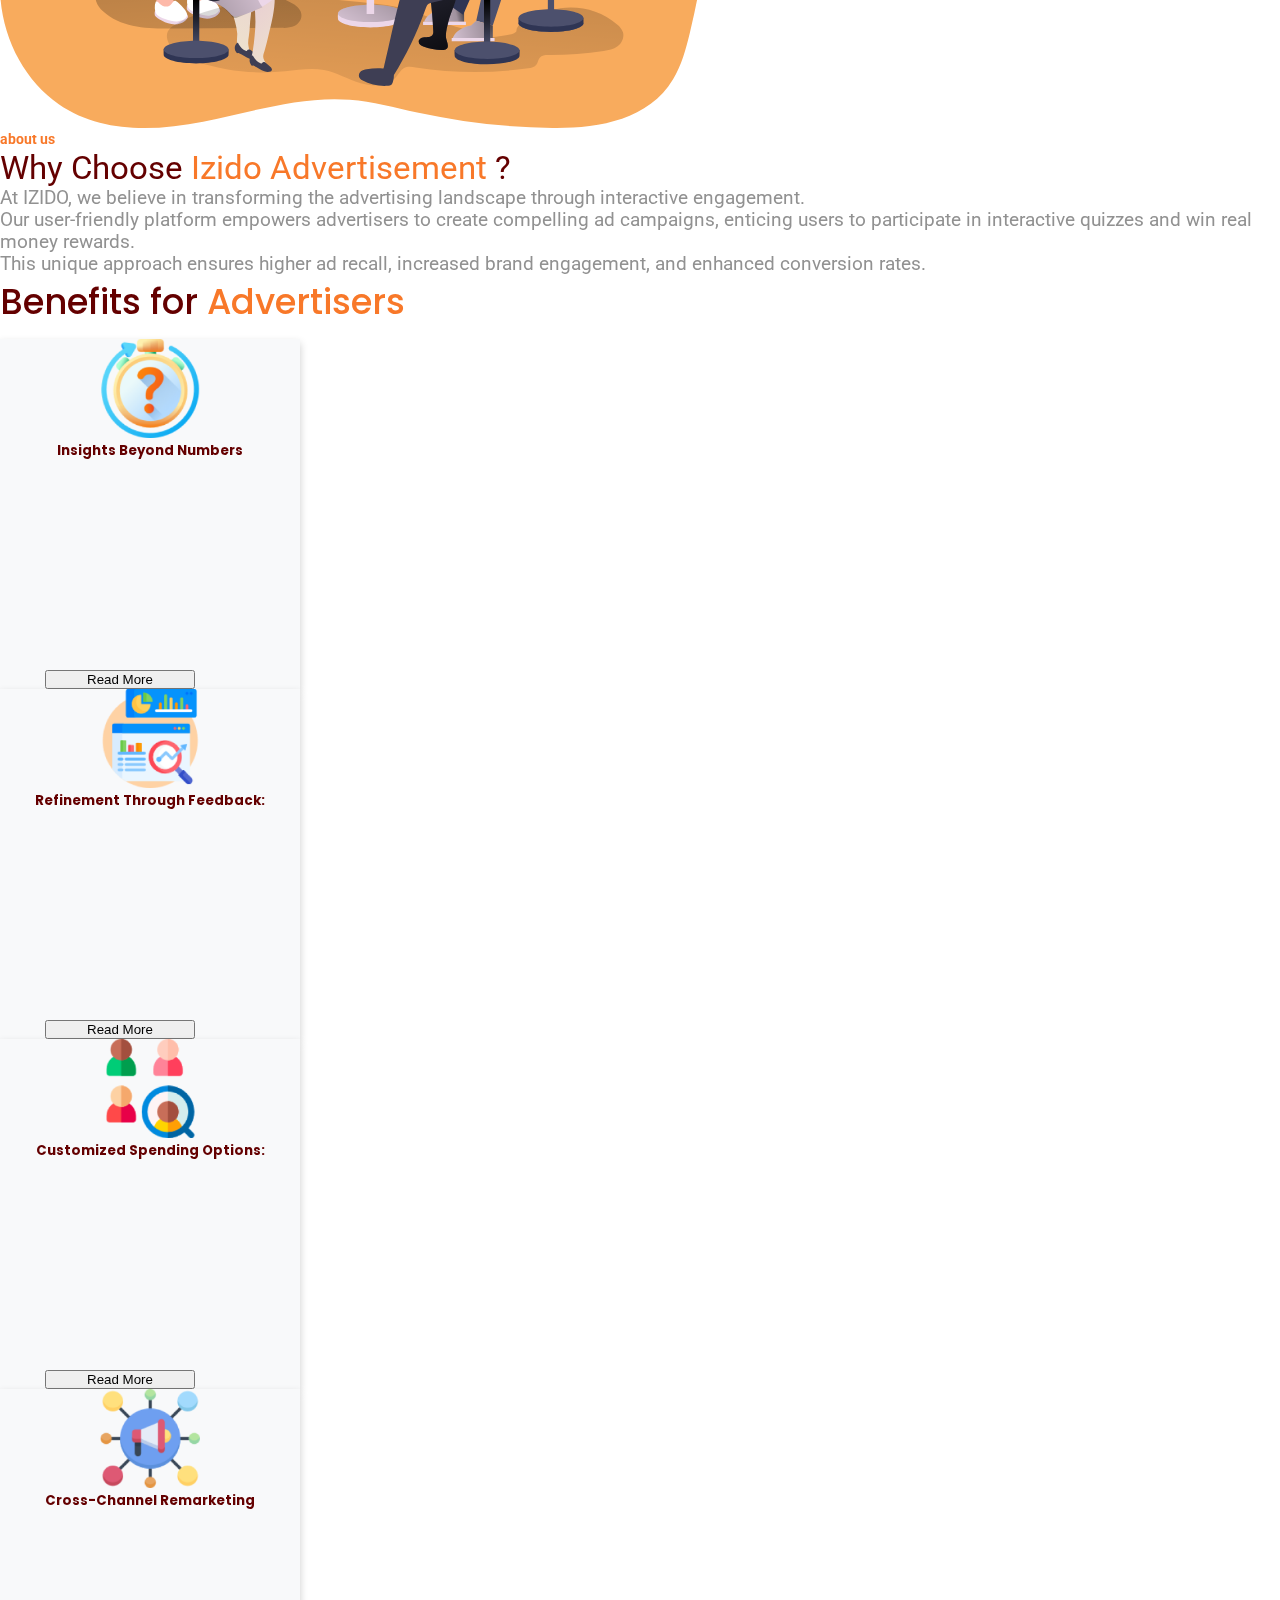
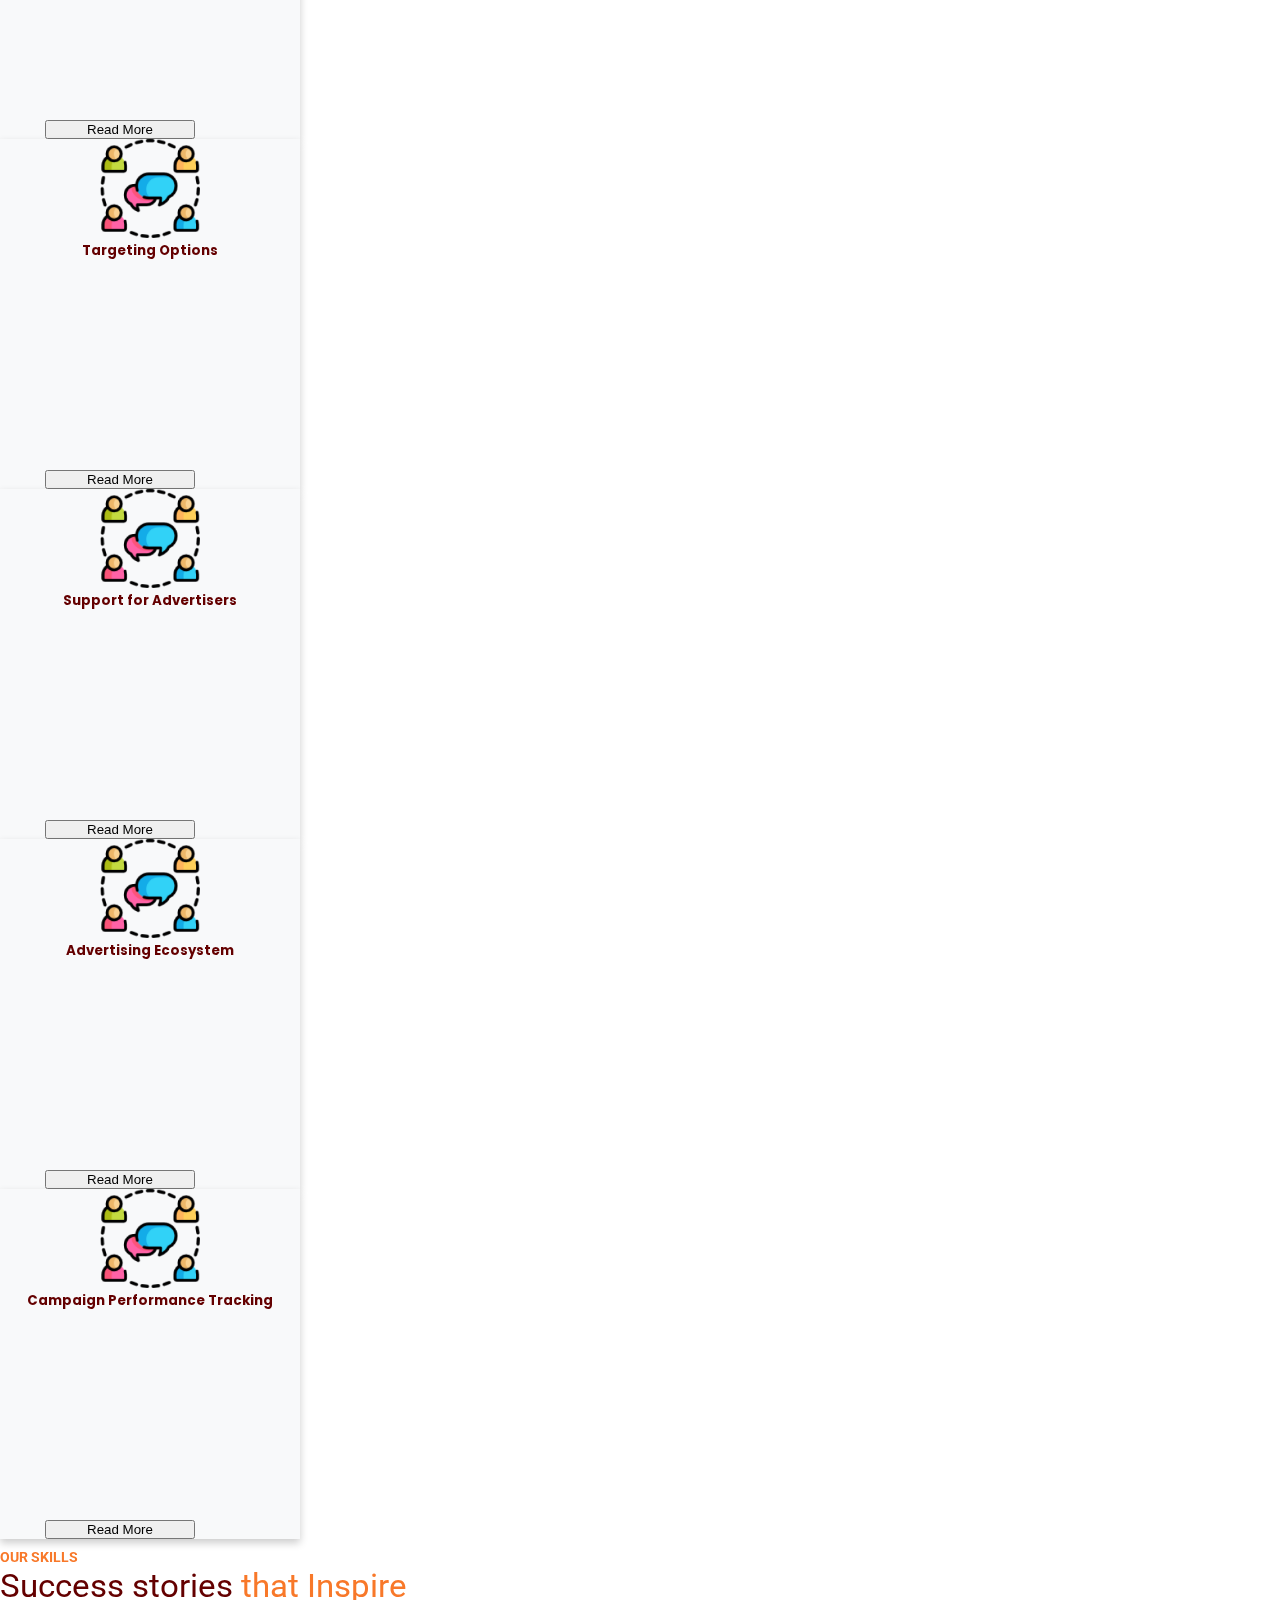
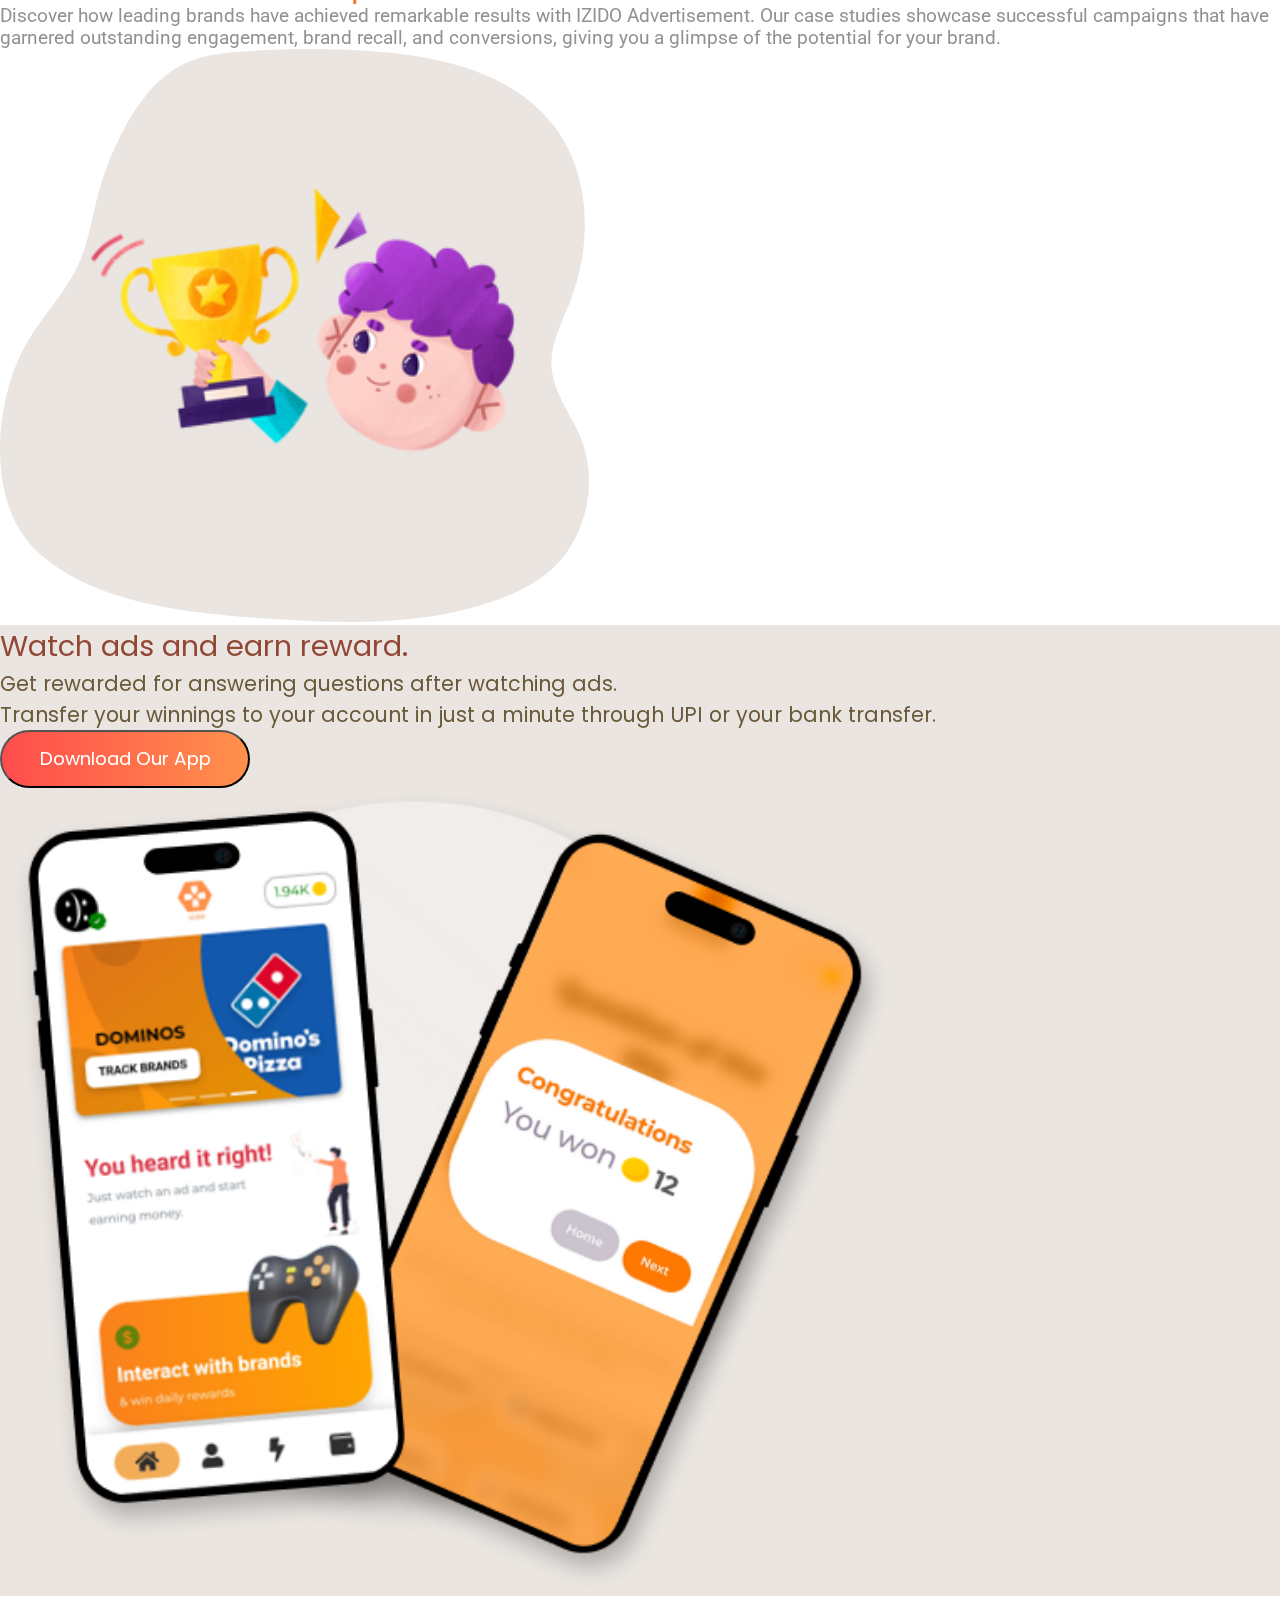
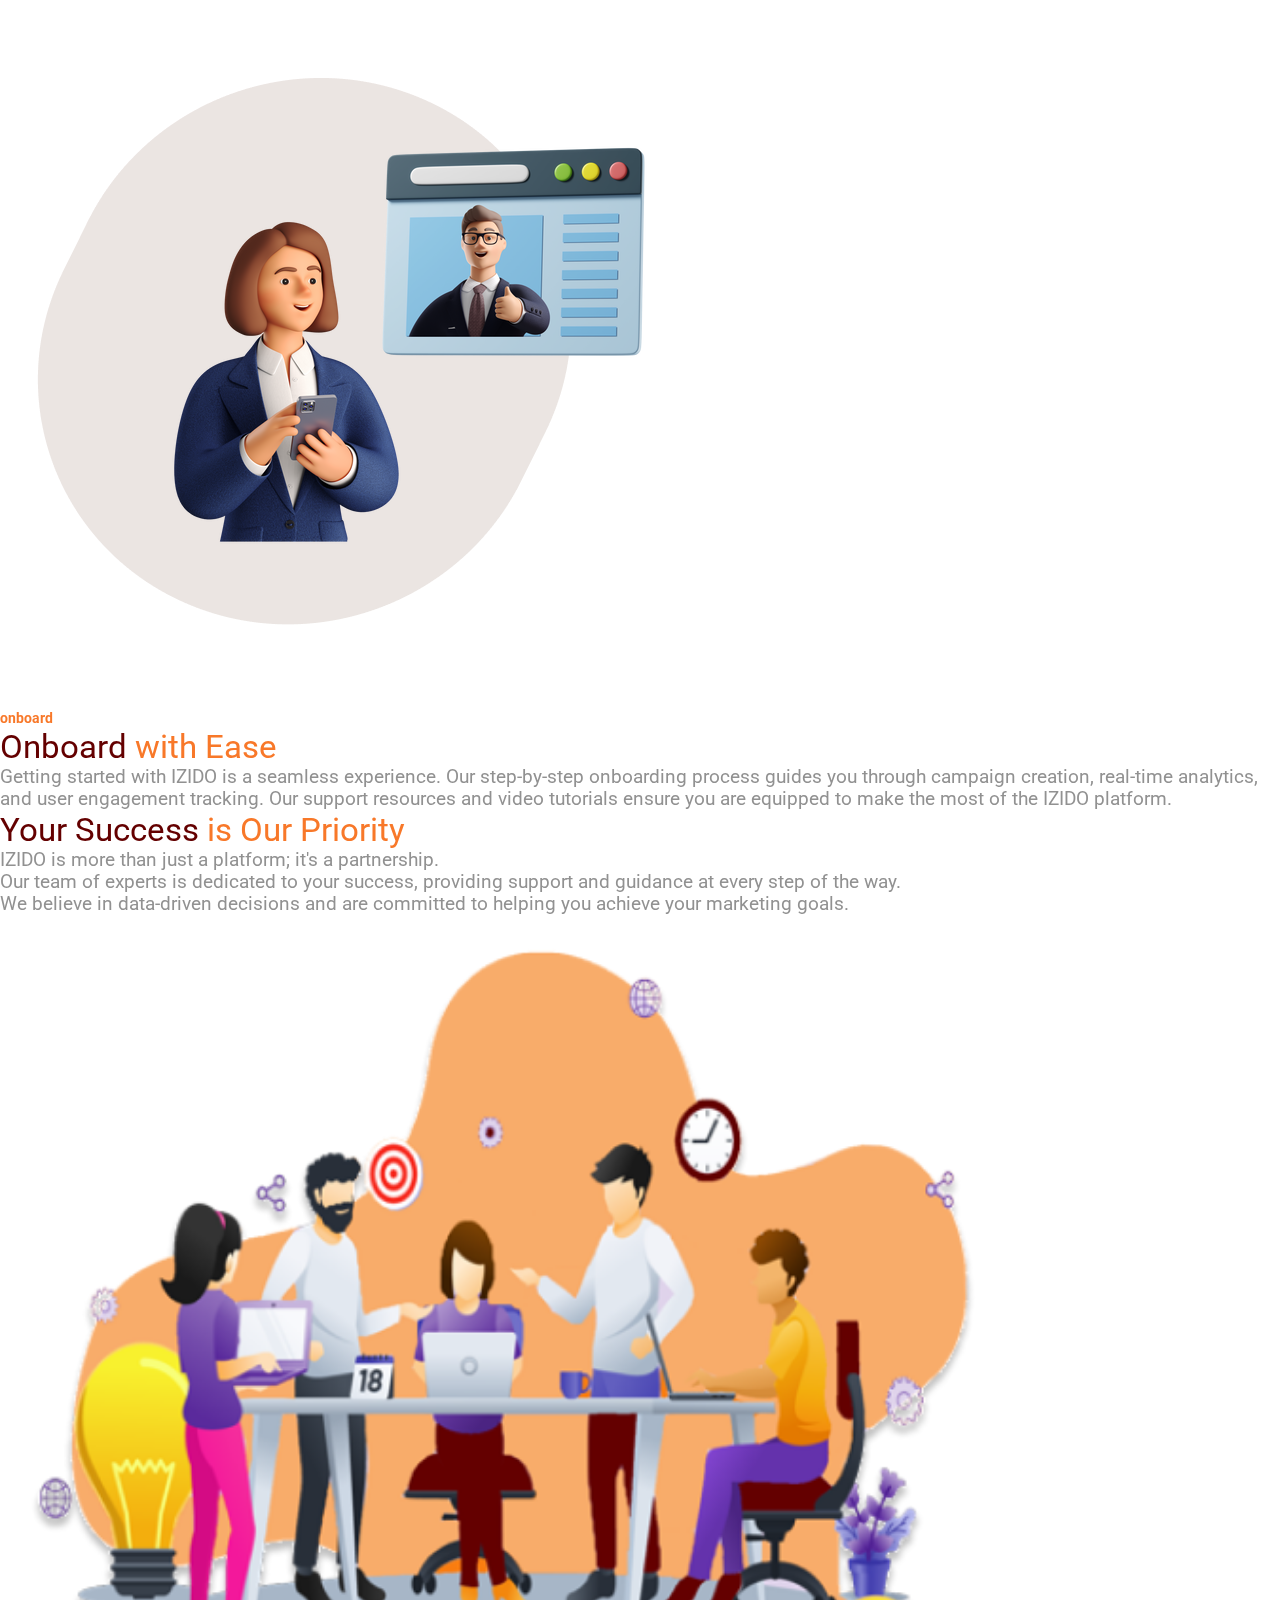
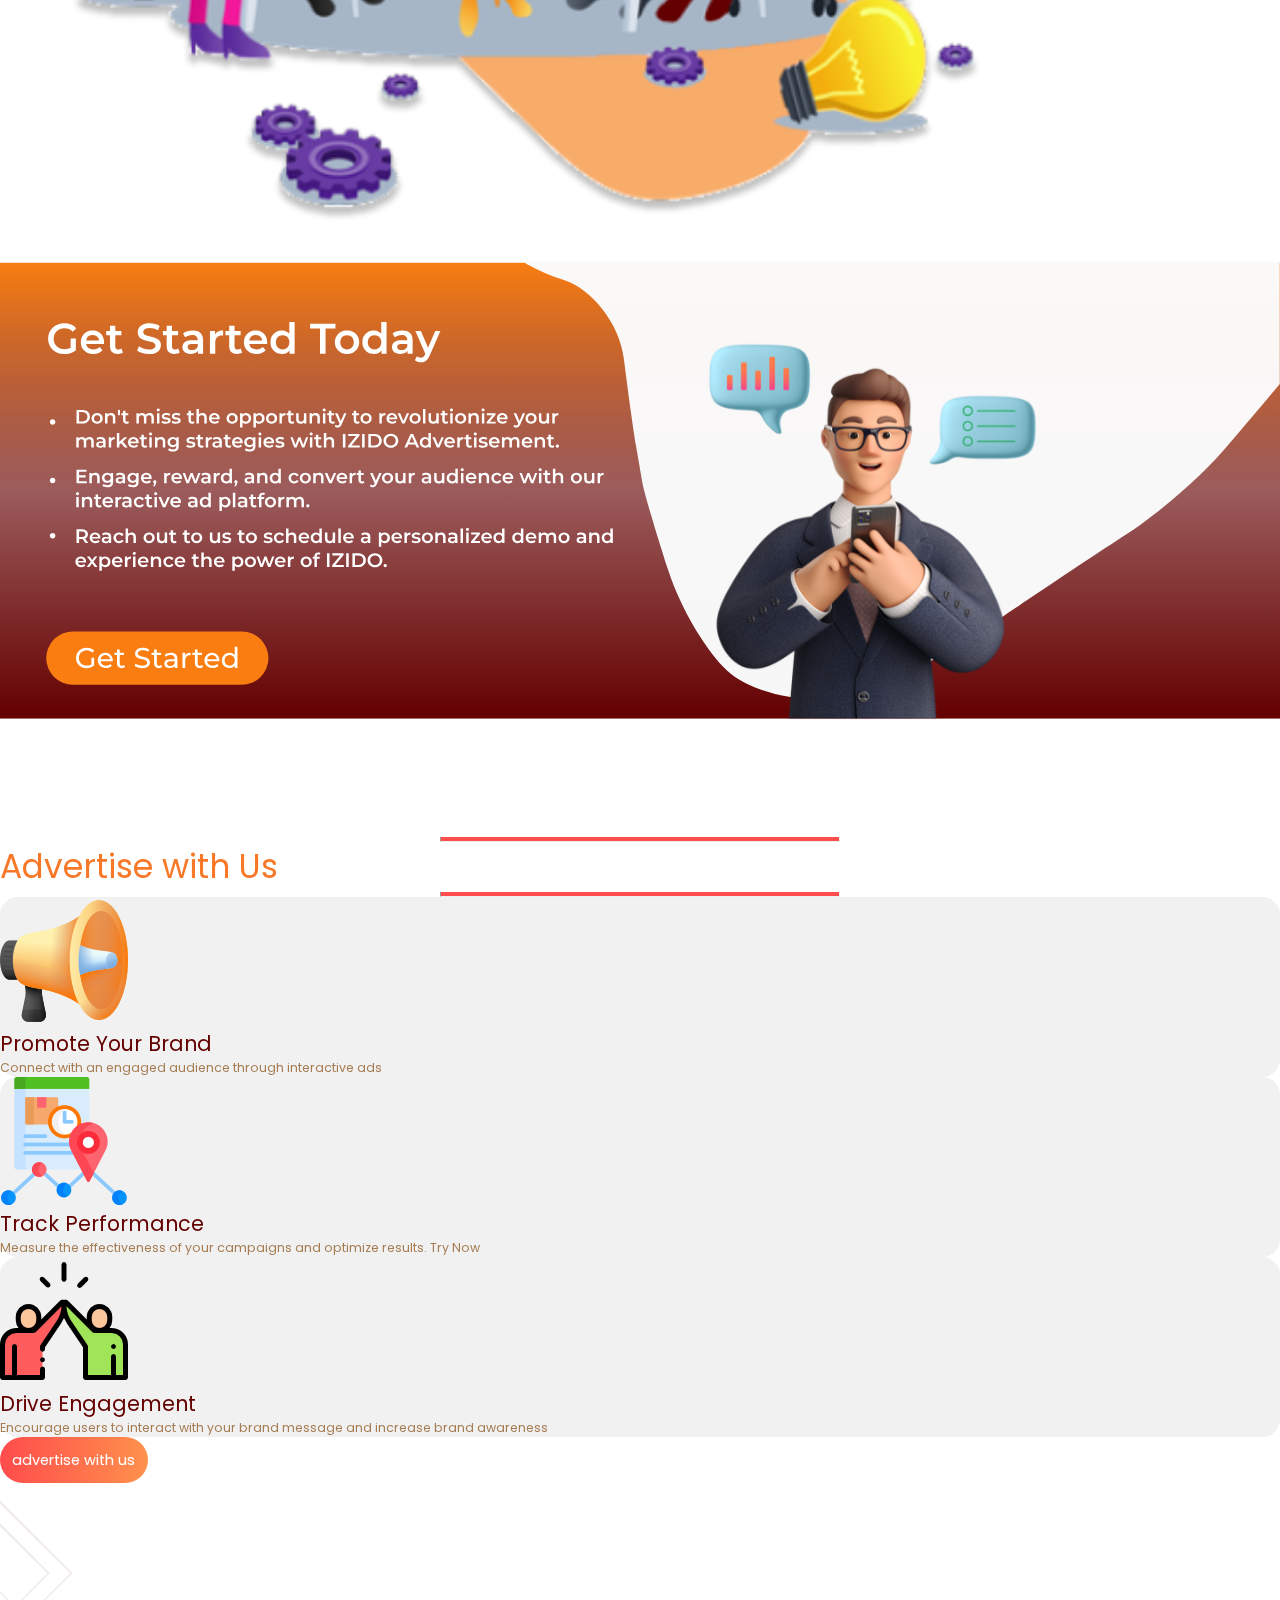
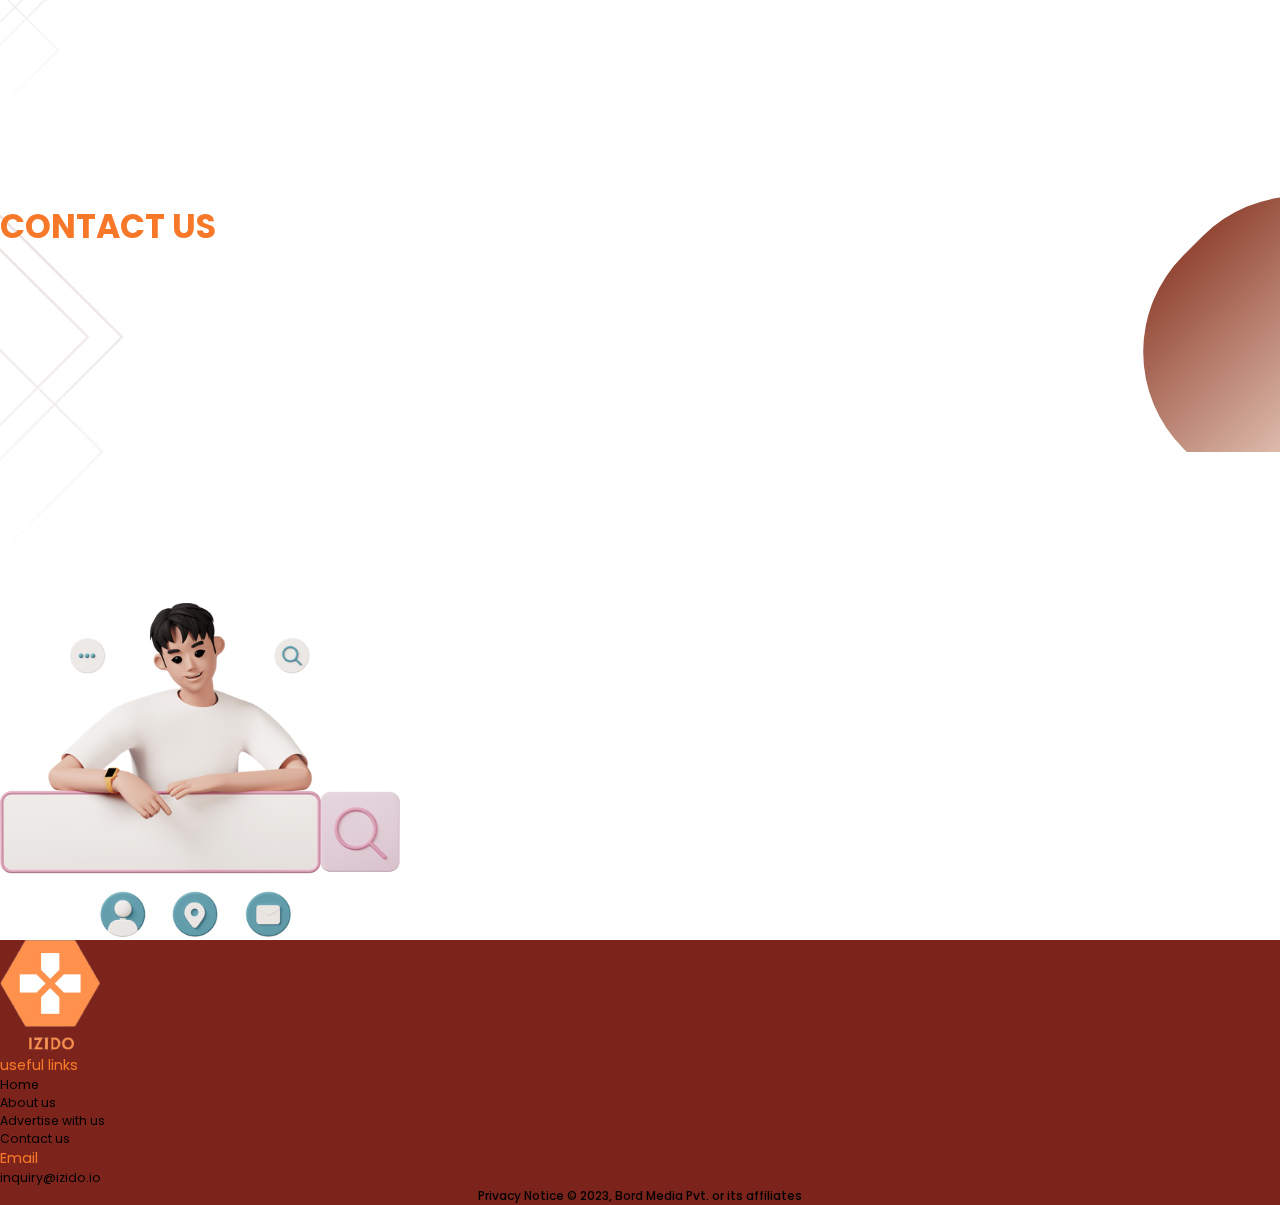
<file: ad.html>
<!DOCTYPE html>
<html lang="en">

<head>
    <meta charset="UTF-8">
    <meta name="viewport" content="width=device-width, initial-scale=1.0">
    <title>IZIDO ADVERTISEMENT</title>
    <link rel="icon" href="/assets/favicon.png">
    <link href="https://cdn.jsdelivr.net/npm/bootstrap@5.2.3/dist/css/bootstrap.min.css" rel="stylesheet"
        integrity="sha384-rbsA2VBKQhggwzxH7pPCaAqO46MgnOM80zW1RWuH61DGLwZJEdK2Kadq2F9CUG65" crossorigin="anonymous">

    <link rel="stylesheet" href="ad.css">

    <link rel="stylesheet" href="https://cdnjs.cloudflare.com/ajax/libs/font-awesome/6.4.2/css/all.min.css"
        integrity="sha512-z3gLpd7yknf1YoNbCzqRKc4qyor8gaKU1qmn+CShxbuBusANI9QpRohGBreCFkKxLhei6S9CQXFEbbKuqLg0DA=="
        crossorigin="anonymous" referrerpolicy="no-referrer" />

</head>

<body>
    <!-- header section -->
    <header>
        <nav class="navbar navbar-expand-lg px-5 fixed-top">
            <div class="container-fluid">
                <a class="navbar-brand" href="/index.html">
                    <img src="assets/logo.png" alt="" width="70">
                </a>
                <button class="navbar-toggler" type="button" data-bs-toggle="collapse"
                    data-bs-target="#navbarSupportedContent" aria-controls="navbarSupportedContent"
                    aria-expanded="false" aria-label="Toggle navigation">
                    <span class="navbar-toggler-icon"></span>
                </button>
                <div class="collapse navbar-collapse" id="navbarSupportedContent">
                    <ul class="navbar-nav ms-auto mb-2 mb-lg-0">
                        <li class="nav-item">
                            <a class="nav-link" aria-current="page" href="/index.html">Home</a>
                        </li>
                        <li class="nav-item">
                            <a class="nav-link" href="#aboutus">About us</a>
                        </li>
                        <!-- <li class="nav-item">
                                <a class="nav-link" href="#price">Pricing</a>
                            </li> -->
                        <li class="nav-item">
                            <a class="nav-link" href="#contact">Contact us</a>
                        </li>
                    </ul>
                    <div>
                        <a href="http:ad.izido.io/" class="btn f-18 text-poppins fw-bold download-btn">Let's
                            Begin</a>
                    </div>
                </div>
            </div>
        </nav>
    </header>
    <!-- header section end-->

    <!-- home start -->
    <div class="header-hero">
        <div class="container">
            <div class="row align-items-center justify-content-center justify-content-lg-between">
                <div class="col-sm-12 col-md-12 col-lg-6 col-12">
                    <div class="header-hero-content">
                        <div class="text-light-brown f-42"> Welcome to Izido Ads </div>
                        <div class="text-orange f-34">Revolutionizing Advertising</div>
                        <!-- <p class="text-light-brown f-18 mt-5 f-500">The interactive ad platform that unlocks the
                            power
                            of
                            engaging your audience like never before.</p> -->
                        <p class="text-light-brown f-18 mt-5 f-500">Izido Ads is a cutting-edge advertising platform that revolutionizes traditional advertising models by incentivizing user engagement.</p>
                        <div class="mt-5">
                            <button class="btn f-18 text-poppins fw-bold get-btn" data-bs-toggle="modal"
                                data-bs-target="#exampleModal">Contact us</button>
                        </div>
                        <p class="f-12 pt-3">Or Call us at <span class="fw-bold text-light-brown">9810911121</span>
                            for inquiry
                        </p>
                    </div>
                </div>
                <div class="col-sm-12 col-md-6 col-lg-6 col-12 mt-3">
                    <div class="header-image">
                        <!-- <img src="ad/hero-img.svg" alt="" width="100%"> -->
                        <img src="ad/hero.svg" alt="" width="100%">
                    </div>
                </div>
            </div>
        </div>
        <div class="container">
            <div class="header-shape">
                <img src="ad/hero-shape.svg" alt="">
            </div>
        </div>
    </div>
    <!-- offer-area-->
    <div class="text-center py-5 text-light text-roboto offer-area">
        <h1>How It Works</h1>
        <p class="f-18 text-white pt-3">
            Users earn money by watching ads and answering questions, ensuring they pay attention and understand the message. This unique approach not only rewards users for their time but also ensures that advertisers get the most out of their advertising campaigns.
        </p>

        <h1>Ad Placement</h1>
        <p class="f-18 text-white pt-3">
           Ads are displayed on the Izido Quiz app, a popular platform with a large user base. In the future, Izido Ads will expand to other platforms involving monetary transactions, providing advertisers with even more opportunities to reach their target audience.
        </p>
    </div>

    <!-- about us section-->
    <div id="aboutus" class="section3 text-poppins pt-5">
        <div class="container">
            <div class="row">
                <div class="col-sm-9 col-md-6 col-lg-5 col-9 m-auto p-5">
                    <div class="img-card">
                        <img src="ad/abt-us.svg" alt="" class="img-fluid">
                    </div>
                </div>
                <div class="col-sm-12 col-md-12 col-lg-7 col-12 p-5">
                    <div class="padding-left text-roboto">
                        <h1 class="text-uppercase text-orange pt-5 f-14">about us</h1>
                        <p class="text-dark-brown f-32 pt-4">Why Choose <span class="text-orange">Izido
                                Advertisement</span> ?</p>
                        <p class="text-grey f-18 mt-5">At IZIDO, we believe in transforming the advertising landscape
                            through interactive engagement.</p>
                        <p class="text-grey f-18 mt-5">Our user-friendly platform empowers advertisers to create
                            compelling ad campaigns, enticing users to participate in interactive quizzes and win real
                            money rewards. </p>
                        <p class="text-grey f-18 mt-5">This unique approach ensures higher ad recall, increased brand
                            engagement, and enhanced conversion rates.</p>
                    </div>
                </div>
            </div>
        </div>
    </div>

    <!-- contact banner -->
    <!-- <div>
        <a href="" data-bs-toggle="modal" data-bs-target="#exampleModal">
            <img src="ad/contact-banner.svg" alt="contact banner" width="100%">
        </a>
    </div> -->

    <div class="feature">
        <div class="card-area py-5">
            <h1 class="text-center text-dark-brown f-34 f-500 p-5"> Benefits for<span class="text-orange"> Advertisers </span></h1>
            <div class="container my-5 pd-4">
                <div class="row justify-content-around m-auto">
                    <div class="col-sm-8 col-md-5 col-lg-4 col-xl-4 col-12">
                        <div class="flip-card my-5 m-auto">
                            <div class="flip-card-inner">
                                <div class="flip-card-front">
                                    <div class="text-center p-5">
                                        <img src="ad/Quiz.png" alt="" width="100">
                                        <h1 class="text-dark-brown py-5">Insights Beyond Numbers</h1>
                                        <button class="btn btn-danger btn-lg m-5 px-4 read-btn">Read More</button>
                                    </div>
                                </div>
                                <div class="flip-card-back p-5">
                                    <p class="f-14">Izido Ads provides advertisers with insights into user behavior and preferences, allowing them to tailor their campaigns for maximum effectiveness.</p>
                                </div>
                            </div>
                        </div>
                    </div>
                    <div class="col-sm-8 col-md-5 col-lg-4 col-xl-4 col-12">
                        <div class="flip-card my-5 m-auto">
                            <div class="flip-card-inner">
                                <div class="flip-card-front">
                                    <div class="text-center p-5">
                                        <img src="ad/Data.png" alt="" width="100">
                                        <h1 class="text-dark-brown py-5">Refinement Through Feedback:</h1>
                                        <button class="btn btn-danger btn-lg m-5 px-4 read-btn">Read More</button>
                                    </div>
                                </div>
                                <div class="flip-card-back p-5">
                                    <p class="f-14">By understanding how users interact with their ads, advertisers can make informed decisions about their products and marketing strategies. This feedback loop enables advertisers to refine their products and strategies based on real user feedback, leading to more effective campaigns.</p>
                                </div>
                            </div>
                        </div>
                    </div>
                    <div class="col-sm-8 col-md-5 col-lg-4 col-xl-4 col-12">
                        <div class="flip-card my-5 m-auto">
                            <div class="flip-card-inner">
                                <div class="flip-card-front">
                                    <div class="text-center p-5">
                                        <img src="ad/Target.png" alt="" width="100">
                                        <h1 class="text-dark-brown py-5">Customized Spending Options:</h1>
                                        <button class="btn btn-danger btn-lg m-5 px-4 read-btn">Read More</button>
                                    </div>
                                </div>
                                <div class="flip-card-back p-5">
                                    <p class="f-14">Advertisers have full control over their spending, choosing how much money they want to spend per customer correct answer. There is no cap on the spending, and the minimum spend per conversion is 3 rs. This flexibility allows advertisers to optimize their spending and maximize their ROI.</p>
                                </div>
                            </div>
                        </div>
                    </div>
                    <div class="col-sm-8 col-md-5 col-lg-4 col-xl-4 col-12">
                        <div class="flip-card my-5 m-auto">
                            <div class="flip-card-inner">
                                <div class="flip-card-front">
                                    <div class="text-center p-5">
                                        <img src="ad/Social.png" alt="" width="100">
                                        <h1 class="text-dark-brown py-5">Cross-Channel Remarketing</h1>
                                        <button class="btn btn-danger btn-lg m-5 px-4 read-btn">Read More</button>
                                    </div>
                                </div>
                                <div class="flip-card-back p-5">
                                    <p class="f-14">Re-engage potential leads through retargeting on other digital
                                        marketing channels.</p>
                                </div>
                            </div>
                        </div>
                    </div>
                    <div class="col-sm-8 col-md-5 col-lg-4 col-xl-4 col-12">
                        <div class="flip-card my-5 m-auto">
                            <div class="flip-card-inner">
                                <div class="flip-card-front">
                                    <div class="text-center p-5">
                                        <img src="ad/Group.png" alt="" width="100">
                                        <h1 class="text-dark-brown py-5">Targeting Options</h1>
                                        <button class="btn btn-danger btn-lg m-5 px-4 read-btn">Read More</button>
                                    </div>
                                </div>
                                <div class="flip-card-back p-5">
                                    <p class="f-14">Advertisers can target specific demographics such as age, gender, location, and interests, ensuring that their ads reach the right audience. Our platform's advanced targeting options go beyond basic demographics, allowing advertisers to target users based on their interests, behaviors, and preferences.</p>
                                </div>
                            </div>
                        </div>
                    </div>

                     <div class="col-sm-8 col-md-5 col-lg-4 col-xl-4 col-12">
                        <div class="flip-card my-5 m-auto">
                            <div class="flip-card-inner">
                                <div class="flip-card-front">
                                    <div class="text-center p-5">
                                        <img src="ad/Group.png" alt="" width="100">
                                        <h1 class="text-dark-brown py-5">Support for Advertisers</h1>
                                        <button class="btn btn-danger btn-lg m-5 px-4 read-btn">Read More</button>
                                    </div>
                                </div>
                                <div class="flip-card-back p-5">
                                    <p class="f-14">Izido Ads offers dedicated account managers for campaign setup and optimization, as well as a 24/7 support team available for assistance. This ensures that advertisers have the support they need to run successful campaigns and achieve their advertising goals.</p>
                                </div>
                            </div>
                        </div>
                    </div>


                 <div class="col-sm-8 col-md-5 col-lg-4 col-xl-4 col-12">
                        <div class="flip-card my-5 m-auto">
                            <div class="flip-card-inner">
                                <div class="flip-card-front">
                                    <div class="text-center p-5">
                                        <img src="ad/Group.png" alt="" width="100">
                                        <h1 class="text-dark-brown py-5">Advertising Ecosystem</h1>
                                        <button class="btn btn-danger btn-lg m-5 px-4 read-btn">Read More</button>
                                    </div>
                                </div>
                                <div class="flip-card-back p-5">
                                    <p class="f-14">Izido Ads integrates with RMG and e-commerce platforms, providing advertisers with access to a diverse range of customers. This allows advertisers to reach users who are actively engaged in monetary transactions, increasing the chances of conversion.</p>
                                </div>
                            </div>
                        </div>
                    </div>

                    <div class="col-sm-8 col-md-5 col-lg-4 col-xl-4 col-12">
                        <div class="flip-card my-5 m-auto">
                            <div class="flip-card-inner">
                                <div class="flip-card-front">
                                    <div class="text-center p-5">
                                        <img src="ad/Group.png" alt="" width="100">
                                        <h1 class="text-dark-brown py-5">Campaign Performance Tracking</h1>
                                        <button class="btn btn-danger btn-lg m-5 px-4 read-btn">Read More</button>
                                    </div>
                                </div>
                                <div class="flip-card-back p-5">
                                    <p class="f-14">Advertisers have access to a comprehensive dashboard that provides detailed insights into campaign performance. This includes metrics such as engagement rates, click-through rates, and conversion rates, allowing advertisers to track the effectiveness of their campaigns in real-time.</p>
                                </div>
                            </div>
                        </div>
                    </div>


                </div>
            </div>
        </div>
    </div>

    <!-- OUR SKILLS section-->
    <div class="text-poppins py-5">
        <div class="container">
            <div class="row">
                <div class="col-sm-12 col-md-12 col-lg-7 col-12 p-5">
                    <div class="padding-left text-roboto">
                        <h1 class="text-uppercase text-orange pt-5 f-14">OUR SKILLS</h1>
                        <p class="text-dark-brown f-32 pt-4">Success stories <span class="text-orange">that
                                Inspire</span> </p>
                        <p class="text-grey f-18 mt-5">Discover how leading brands have achieved remarkable results with
                            IZIDO Advertisement. Our case studies showcase successful campaigns that have garnered
                            outstanding engagement, brand recall, and conversions, giving you a glimpse of the potential
                            for your brand.</p>
                    </div>
                </div>
                <div class="col-sm-9 col-md-6 col-lg-5 col-9 m-auto p-5">
                    <div class="img-card text-center">
                        <img src="ad/success.svg" alt="" class="img-fluid">
                    </div>
                </div>
            </div>
        </div>
    </div>

    <!-- app promo withdraw section-->
    <div class="app-promotion p-5 text-poppins">
        <div class="container">
            <div class="row">
                <div class="col-sm-6 col-md-6 col-12 py-5 m-auto">
                    <p class="text-light-brown f-28 mt-5">Watch ads and earn reward.</p>
                    <p class="text-med-brown f-20 mt-5">Get rewarded for answering
                        questions after watching ads.</p>
                    <p class="text-med-brown f-20 mt-5">Transfer your winnings to your account in just a minute through
                        UPI or your bank transfer.</p>
                    <div class="mt-5">
                        <a href="https://play.google.com/store/apps/details?id=com.calance.moneyquiz" target="_blank">
                            <button class="btn f-18 text-poppins fw-bold get-btn">Download Our App</button>
                        </a>
                    </div>
                </div>
                <div class="col-sm-6 col-md-6 col-12 py-5 m-auto">
                    <div class="text-center">
                        <img src="ad/ans-win.png" alt="" width="70%">
                    </div>
                </div>
            </div>
        </div>
    </div>

    <!-- request banner -->
    <!-- <div>
        <a href="" data-bs-toggle="modal" data-bs-target="#exampleModal">
            <img src="ad/request-banner.svg" alt="contact banner" width="100%">
        </a>
    </div> -->

    <!-- onboard section-->
    <div class="text-poppins py-5">
        <div class="container">
            <div class="row">
                <div class="col-sm-9 col-md-6 col-lg-5 col-12 m-auto p-5">
                    <div class="img-card">
                        <img src="ad/onboard.png" alt="" class="img-fluid">
                    </div>
                </div>
                <div class="col-sm-12 col-md-12 col-lg-7 col-12 p-5">
                    <div class="padding-left text-roboto">
                        <h1 class="text-uppercase text-orange pt-5 f-14">onboard</h1>
                        <p class="text-dark-brown f-32 pt-4">Onboard <span class="text-orange">with Ease</span> </p>
                        <p class="text-grey f-18 mt-5">Getting started with IZIDO is a seamless experience. Our
                            step-by-step onboarding process guides you through campaign creation, real-time analytics,
                            and user engagement tracking. Our support resources and video tutorials ensure you are
                            equipped to make the most of the IZIDO platform.</p>
                    </div>
                </div>
            </div>
        </div>
    </div>

    <!-- your success section-->
    <div class="text-poppins py-5">
        <div class="container">
            <div class="row">
                <div class="col-sm-12 col-md-12 col-lg-7 col-12 p-5">
                    <div class="padding-left text-roboto">
                        <p class="text-dark-brown f-32 pt-4">Your Success <span class="text-orange">is Our Priority
                            </span> </p>
                        <ul>

                            <li class="text-grey f-18">
                                IZIDO is more than just a platform; it's a partnership.
                            </li>
                            <li class="text-grey f-18 mt-5">
                                Our team of experts is dedicated to your success, providing support and guidance at every
                                step of the way.
                            </li>
                            <li class="text-grey f-18 mt-5">
                                We believe in data-driven decisions and are committed to helping you achieve your
                                marketing goals.
                            </li>
                        </ul>
                    </div>
                </div>
                <div class="col-sm-9 col-md-6 col-lg-5 col-12 m-auto p-5">
                    <div class="img-card text-center">
                        <img src="ad/success.png" alt="" width="80%">
                    </div>
                </div>
            </div>
        </div>
    </div>

    <!-- get start banner -->
    <div>
        <a href="" data-bs-toggle="modal" data-bs-target="#exampleModal">
            <img src="ad/start-today.svg" alt="contact banner" width="100%">
        </a>
    </div>

    <!-- advetise with us-->
    <div class="section8 text-poppins position-relative">
        <div class="text-box m-auto">
            <div class="text-center m-auto">
                <hr>
                <div class="text-center text-uppercase text-orange f-32">Advertise with Us</div>
                <hr>
            </div>
            <div class="container m-auto pt-5">
                <div class="row pt-5 justify-content-around">
                    <div class="col-sm-12 col-md-5 col-lg-4 col-xl-4 col-12">
                        <div class="section8-bg p-5 m-4 text-center">
                            <img src="assets/speaker.svg" alt="">
                            <p class="text-dark-brown f-20 fw-bold text-uppercase pt-5">Promote Your Brand</p>
                            <p class="f-12 text-brown pt-2">Connect with an engaged
                                audience through interactive ads</p>
                        </div>
                    </div>
                    <div class="col-sm-12 col-md-5 col-lg-4 col-xl-4 col-12">
                        <div class="section8-bg p-5 m-4 text-center">
                            <img src="assets/Track.svg" alt="">
                            <p class="text-dark-brown f-20 fw-bold text-uppercase pt-5">Track Performance</p>
                            <p class="f-12 text-brown pt-2">Measure the effectiveness of your
                                campaigns and optimize results.
                                Try Now</p>
                        </div>
                    </div>
                    <div class="col-sm-12 col-md-5 col-lg-4 col-xl-4 col-12">
                        <div class="section8-bg p-5 m-4 text-center">
                            <img src="assets/hive-five.svg" alt="">
                            <p class="text-dark-brown f-20 fw-bold text-uppercase pt-5">Drive Engagement</p>
                            <p class="f-12 text-brown pt-2">Encourage users to interact with
                                your brand message and increase
                                brand awareness</p>
                        </div>
                    </div>
                </div>
            </div>
            <div class="text-center my-5 text-capitalize">
                <a href="" class="btn f-14 download-btn px-5" data-bs-toggle="modal" data-bs-target="#exampleModal">
                    advertise with us
                </a>
            </div>
        </div>
        <img src="assets/shape-16.svg" alt="" class="shape1" width="20%">
        <img src="assets/shape-16.svg" alt="" class="shape2" width="20%">
    </div>

    <!-- Modal -->
    <div class="modal fade" id="exampleModal" tabindex="-1" aria-labelledby="exampleModalLabel" aria-hidden="true">
        <div class="modal-dialog modal-dialog-centered">
            <div class="modal-content">
                <div class="modal-body">
                    <div class="text-end">
                        <button type="button" class="btn fw-bold modal-btn" data-bs-dismiss="modal" aria-label="Close">
                            <i class="fa fa-close fw-bold" aria-hidden="true"></i>
                        </button>
                    </div>

                    <div class="row">
                        <div class="col-md-7">
                            <div class="col-md-12 position-relative">
                                <img src="assets/shape-16.svg" alt="" width="100" class="section10-img">
                                <div class="p-5 contact-us-form">
                                    <h3 class="f-20 text-light-brown"> Request a Demo</h3>
                                    <div class="f-12 text-orange">Schedule a demo with one of our product consultants.
                                    </div>
                                    <!-- <form class="my-5">
                                        <div class="form-floating mb-3">
                                            <input type="text" class="form-control" id="floatingInput"
                                                placeholder="Enter your name">
                                            <label for="floatingInput" class="text-orange">Enter Your Full Name </label>
                                        </div>
                                        <div class="form-floating mb-3">
                                            <input type="email" class="form-control" id="floatingInput"
                                                placeholder="name@example.com">
                                            <label for="floatingInput" class="text-orange">Enter Your Email
                                                address</label>
                                        </div>
                                        <div class="form-floating">
                                            <textarea class="form-control" placeholder="Leave a comment here"
                                                id="floatingTextarea"></textarea>
                                            <label for="floatingTextarea" class="text-orange">Your message</label>
                                        </div>
                                        <button type="submit"
                                            class="btn f-18 text-poppins fw-bold download-btn mt-5">Send
                                            Message</button>
                                        <p class="text-light-brown f-12 p-3">For inquiry mail us at <span
                                                class="fw-bold text-poppins"><a
                                                    href="mailto:">inquiry@izido.io</a></span></p>
                                    </form> -->
                                    <p class="text-light-brown f-12 p-3">For demo mail us at <span
                                        class="fw-bold text-poppins"><a
                                            href="mailto:">inquiry@izido.io</a></span></p>
                                </div>
                            </div>
                        </div>
                        <div class="col-md-5 position-relative">
                            <div class="parent-box">
                                <div class="box-shape"></div>
                            </div>
                            <img src="assets/contact-us.svg" alt="" width="90%" class="contact-img">
                        </div>
                    </div>
                </div>
            </div>
        </div>
    </div>

    <!-- contact us-->
    <div id="contact" class="section10 py-5 position-relative">
        <h1 class="my-5 text-orange f-32 text-center contact-header">CONTACT US</h1>
        <!-- <div class="img-field"> -->

        <!-- <img src="assets/contact-us.png" alt="" width="400" class="float-end"> -->
        <!-- </div> -->
        <div class="container-fluid">
            <!-- <div class="row">
                <div class="col-md-7 position-relative">
                    <img src="assets/shape-16.svg" alt="" width="150" class="section10-img">
                    <div class="p-5 contact-us-form">
                        <h3 class="f-20 text-light-brown"> Request a Demo</h3>
                        <div class="f-12 text-orange">Schedule a demo with one of our product consultants.</div>
                        <form class="my-5 px-5">
                            <div class="form-floating mb-3">
                                <input type="text" class="form-control" id="floatingInput"
                                    placeholder="Enter your name">
                                <label for="floatingInput" class="text-orange">Enter Your Full Name </label>
                            </div>
                            <div class="form-floating mb-3">
                                <input type="email" class="form-control" id="floatingInput"
                                    placeholder="name@example.com">
                                <label for="floatingInput" class="text-orange">Enter Your Email address</label>
                            </div>
                            <div class="form-floating">
                                <textarea class="form-control" placeholder="Leave a comment here"
                                    id="floatingTextarea"></textarea>
                                <label for="floatingTextarea" class="text-orange">Your message</label>
                            </div>
                            <button type="submit" class="btn f-18 text-poppins fw-bold download-btn mt-5">Send
                                Message</button>
                            <p class="text-light-brown f-12 p-3">For inquiry mail us at <span
                                    class="fw-bold text-poppins"><a href="mailto:">inquiry@izido.io</a></span></p>
                        </form>
                        <p class="text-light-brown f-12 p-3">For demo mail us at <span
                            class="fw-bold text-poppins"><a href="mailto:">inquiry@izido.io</a></span></p>
                    </div>
                </div>
                <div class="col-md-5 position-relative">
                    <div class="parent-box">
                        <div class="box-shape"></div>
                    </div>
                    <img src="assets/contact-us.svg" alt="" width="400" class="contact-img">
                </div>    
            </div> -->
            <div class="row">
                <div class="col-md-7">
                    <div class="p-5 request-us-form">
                        <h3 class="f-20 text-light-brown"> Request a Demo</h3>
                        <div class="f-12 text-orange">Schedule a demo with one of our product consultants.</div>
                        <p class="text-light-brown f-12 p-3">For demo mail us at <span
                            class="fw-bold text-poppins"><a href="mailto:">inquiry@izido.io</a></span></p>
                    </div>
                    <img src="assets/shape-16.svg" alt="" width="150" class="">
                </div>
                <div class="col-md-5 m-auto text-center">
                    <img src="assets/contact-us.svg" alt="" width="400" class="request-img">
                </div>
            </div>
        </div>
    </div>

    <!-- footer section -->
    <footer>
        <div class="bg-orange py-5">
            <div class="bg-white p-5 border-rad-50">
                <div class="container-fliud bg-white">
                    <div class="row">
                        <div class="col-md-6 m-auto">
                            <div class="text-center">
                                <img src="assets/logo.png" alt="">
                            </div>
                        </div>
                        <div class="col-md-6 text-poppins">
                            <div class="row">
                                <div class="col-md-3">
                                    <p class="text-orange f-14 text-capitalize">useful links</p>
                                    <div class="">
                                        <div>
                                            <a href="#" class="pt-1 f-12">Home</a>
                                        </div>
                                        <div>
                                            <a href="#abtus" class="pt-1 f-12">About us</a>
                                        </div>
                                        <div>
                                            <a href="#adwithus" class="pt-1 f-12">Advertise with us</a>
                                        </div>
                                        <div>
                                            <a href="#contact" class="pt-1 f-12">Contact us</a>
                                        </div>
                                    </div>
                                </div>
                                <div class="col-md-3">
                                    <!-- <p class="text-orange f-14 text-capitalize">Social</p>
                                    <div class="">
                                        <div class="pt-1 f-12">
                                            <a href="" class=""><i class="fa-brands fa-facebook"></i> Facebook</a>
                                        </div>
                                        <div class="pt-1 f-12">
                                            <a href=""><i class="fa-brands fa-instagram"></i> Instagram</a>
                                        </div>
                                        <div class="pt-1 f-12">
                                            <a href=""><i class="fa-brands fa-twitter"></i> Twitter</a>
                                        </div>
                                        <div class="pt-1 f-12">
                                            <a href=""><i class="fa-brands fa-linkedin"></i> Linkedin</a>
                                        </div>
                                        <div class="pt-1 f-12">
                                            <a href=""></a>
                                        </div>
                                    </div> -->
                                </div>
                                <div class="col-md-6">
                                    <!-- <div class="text-orange f-14 text-capitalize">Address</div>
                                    <div class="my-1">
                                        <span>
                                            500 TERRY FRANCINE STREET SAN FRANCISCO, CA 94158
                                        </span>
                                    </div>
                                    <div class="text-orange f-14 text-capitalize mt-2">Contact Number</div>
                                    <div class="">
                                        <p>123-456-7890</p>
                                    </div> -->
                                    <div class="text-orange f-14 text-capitalize mt-2">Email</div>
                                    <div class="">
                                        <a href="mailto:" class="pt-1 f-12">inquiry@izido.io</a>
                                    </div>
                                </div>
                            </div>
                        </div>
                    </div>
                    <div class="mt-5 text-center">
                        <div class="navFooterLine navFooterLinkLine navFooterPadItemLine navFooterCopyright">
                            <ul class="f-500">
                                <!-- <li class="nav_first"><a href="/gp/help/customer/display.html?nodeId=200545940&amp;ref_=footer_cou" id="" class="nav_a">Conditions of Use &amp; Sale</a> </li> -->
                                <li><a href="privacy.html" id="" class="nav_a">Privacy Notice </a> </li> &nbsp;
                                <span> &#169; 2023, Bord Media Pvt. or its affiliates</span>
                            </ul>
                        </div>
                    </div>
                </div>
            </div>
        </div>
    </footer>

    <!-- script  -->
    <script src="https://cdn.jsdelivr.net/npm/bootstrap@5.2.3/dist/js/bootstrap.bundle.min.js"
        integrity="sha384-kenU1KFdBIe4zVF0s0G1M5b4hcpxyD9F7jL+jjXkk+Q2h455rYXK/7HAuoJl+0I4"
        crossorigin="anonymous"></script>

    <script>
        window.addEventListener('scroll', function () {
            let navbar = document.querySelector('nav');
            if (window.pageYOffset > 0) {
                navbar.classList.add('sticky');
            } else {
                navbar.classList.remove('sticky');
            }
        });
    </script>
</body>

</html>
</file>
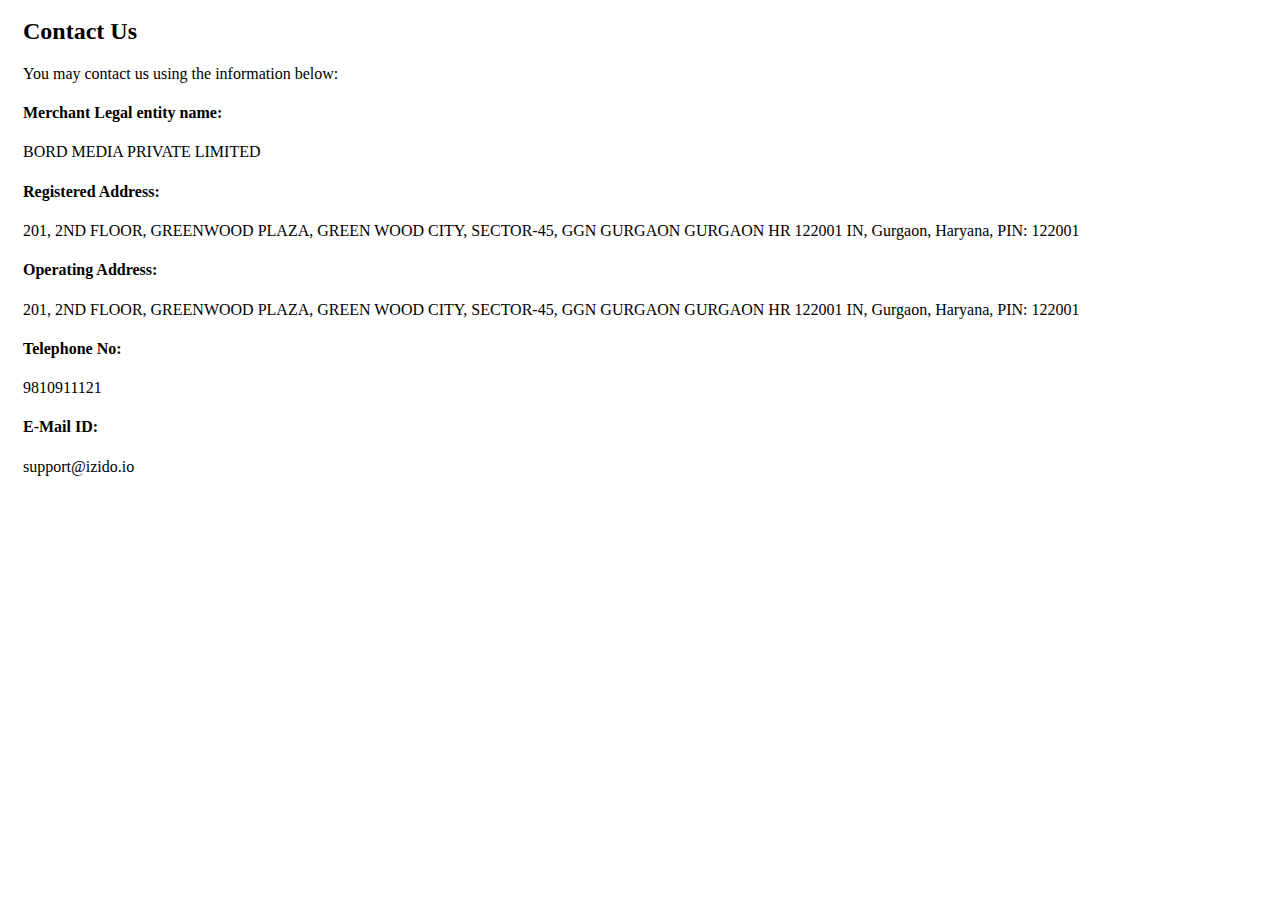
<file: contactUs.html>
<html>
    <body style="padding:10px 15px">
        <h2>Contact Us</h2>
        <p>You may contact us using the information below:</p>
        <h4>Merchant Legal entity name: </h4>
        <span>BORD MEDIA PRIVATE LIMITED</span>
        <h4>Registered Address:</h4>
        <span>201, 2ND FLOOR, GREENWOOD PLAZA, GREEN WOOD CITY, SECTOR-45, GGN GURGAON GURGAON HR 122001 IN, Gurgaon, Haryana, PIN: 122001</span>
        <h4>Operating Address: </h4>
        <span>201, 2ND FLOOR, GREENWOOD PLAZA, GREEN WOOD CITY, SECTOR-45, GGN GURGAON GURGAON HR 122001 IN, Gurgaon, Haryana, PIN: 122001 </span>
        <h4>Telephone No:</h4>
        <span>9810911121</span>
        <h4>E-Mail ID:</h4>
        <span>support@izido.io</span>    
    </body>
    <html>
</file>
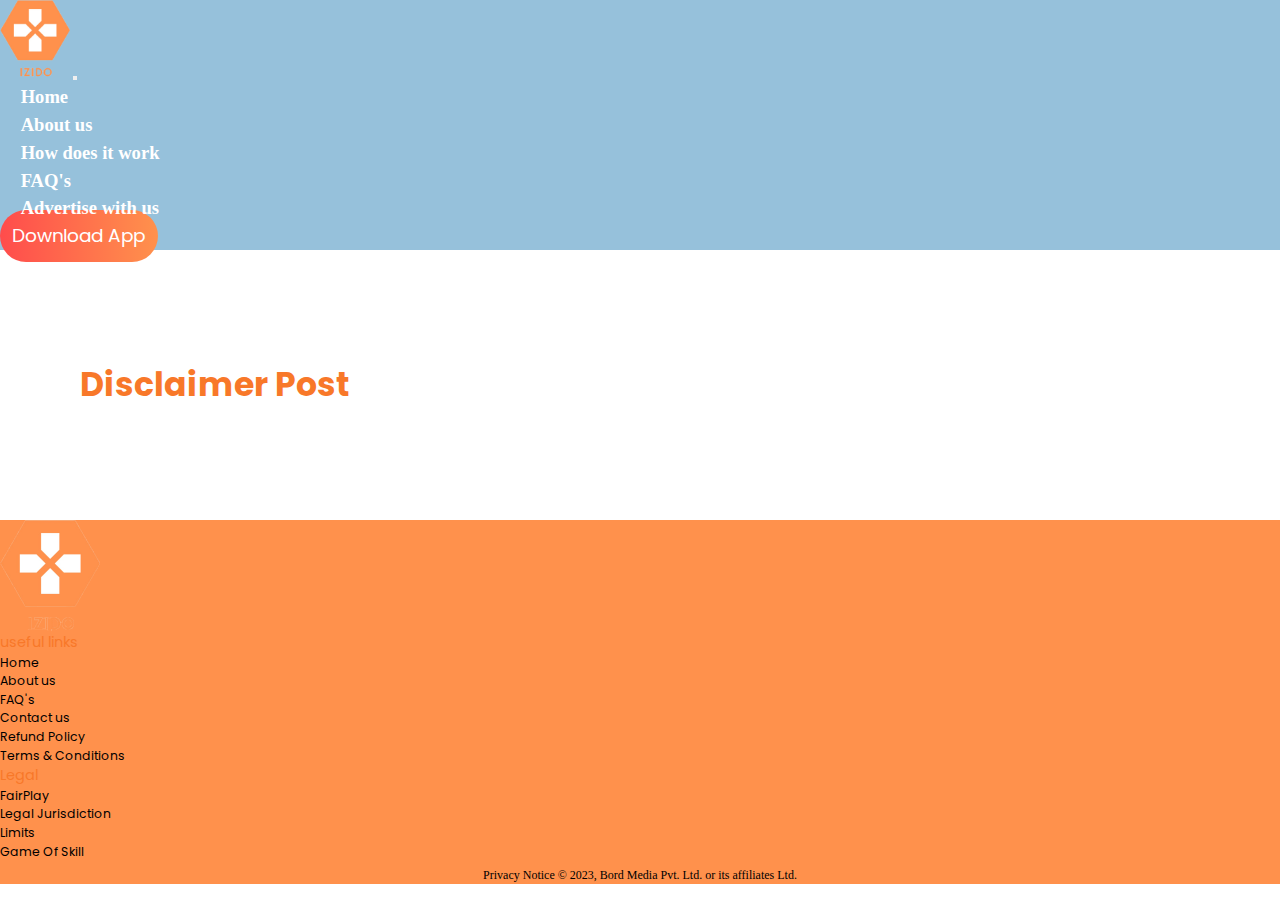
<file: disclaimerPost.html>
<html>
    <head>
        <link
      href="https://cdn.jsdelivr.net/npm/bootstrap@5.2.3/dist/css/bootstrap.min.css"
      rel="stylesheet"
      integrity="sha384-rbsA2VBKQhggwzxH7pPCaAqO46MgnOM80zW1RWuH61DGLwZJEdK2Kadq2F9CUG65"
      crossorigin="anonymous"
/>

        <link rel="stylesheet" href="index.css">

        <link
      rel="stylesheet"
      href="https://cdnjs.cloudflare.com/ajax/libs/font-awesome/6.4.2/css/all.min.css"
      integrity="sha512-z3gLpd7yknf1YoNbCzqRKc4qyor8gaKU1qmn+CShxbuBusANI9QpRohGBreCFkKxLhei6S9CQXFEbbKuqLg0DA=="
      crossorigin="anonymous"
      referrerpolicy="no-referrer"
/>

        <script src="https://code.jquery.com/jquery-3.6.0.min.js"></script>
        <script src="https://cdn.jsdelivr.net/npm/@popperjs/core@2.11.6/dist/umd/popper.min.js"></script>
        <script
      src="https://cdn.jsdelivr.net/npm/bootstrap@5.2.3/dist/js/bootstrap.bundle.min.js"
      integrity="sha384-kenU1KFdBIe4zVF0s0G1M5b4hcpxyD9F7jL+jjXkk+Q2h455rYXK/7HAuoJl+0I4"
      crossorigin="anonymous"
    ></script>

        <style>

            .navbar-expand-lg {
                background-color: #96c1db;
            }

            .gs-main-content{
                padding:110px 80px;
            }

            .gs-main-content p{
                font-size: 16px;
                color: #695b39;
            }
        </style>
    </head>
    <body>
        <!-- header section -->
        <header>
            <nav class="navbar navbar-expand-lg px-5 fixed-top">
                <div class="container-fluid">
                    <a class="navbar-brand" href="#">
                        <img src="assets/logo.png" alt="" width="70"/>
                    </a>
                    <button
            class="navbar-toggler"
            type="button"
            data-bs-toggle="collapse"
            data-bs-target="#navbarSupportedContent"
            aria-controls="navbarSupportedContent"
            aria-expanded="false"
            aria-label="Toggle navigation"
          >
                        <span class="navbar-toggler-icon"></span>
                    </button>
                    <div class="collapse navbar-collapse" id="navbarSupportedContent">
                        <ul class="navbar-nav ms-auto mb-2 mb-lg-0">
                            <li class="nav-item">
                                <a class="nav-link" aria-current="page" href="index.html">Home</a>
                            </li>
                            <li class="nav-item">
                                <a class="nav-link" href="index.html#abtus">About us</a>
                            </li>
                            <li class="nav-item">
                                <a class="nav-link" href="index.html#howplay">How does it work</a>
                            </li>
                            <li class="nav-item">
                                <a class="nav-link" href="index.html    #faq">FAQ's</a>
                            </li>
                            <!-- <li class="nav-item">
                            <a class="nav-link" href="#contact">Contact us</a>
                        </li> -->
                            <li class="nav-item">
                                <a class="nav-link" href="ad.html">Advertise with us</a>
                            </li>
                        </ul>
                        <div>
                            <a class="btn f-18 text-poppins fw-bold download-btn app-link"
                >Download App</a
              >
                        </div>
                    </div>
                </div>
            </nav>
        </header>
        <section class="gs-main-content">
            <h1 class="text-orange mb-4 f-32 text-poppins">Disclaimer Post</h1>
                    </section>
        <footer>
            <div class="bg-orange py-5">
                <div class="bg-white p-5 border-rad-50">
                    <div class="container-fliud bg-white">
                        <div class="row">
                            <div class="col-md-6 m-auto">
                                <div class="text-center">
                                    <img src="assets/logo.png" alt="">
                                </div>
                            </div>
                            <div class="col-md-6 text-poppins">
                                <div class="row">
                                    <div class="col-md-3">
                                        <p class="text-orange f-14 text-capitalize">useful links</p>
                                        <div class="">
                                            <div>
                                                <a href="index.html" class="pt-1 f-12">Home</a>
                                            </div>
                                            <div>
                                                <a href="index.html#abtus" class="pt-1 f-12">About us</a>
                                            </div>
                                            <!-- <div>
                                            <a href="#howplay" class="pt-1 f-12">How to Work</a>
                                        </div> -->
                                            <div>
                                                <a href="index.html#faq" class="pt-1 f-12">FAQ's</a>
                                            </div>
                                            <div>
                                                <a href="contactUs.html" class="pt-1 f-12">Contact us</a>
                                            </div>
                                            <div>
                                                <a href="refund.html" id="" class="pt-1 f-12">Refund Policy</a>
                                            </li>
                                        </div>
                                        <div>
                                            <a href="t&c.html" id="" class="pt-1 f-12">Terms & Conditions</a>
                                        </li>
                                        
                                    </div>

                                </div>
                            </div>
                            <div class="col-md-3"></div>
                            <div class="col-md-6">
                                <div class="text-orange f-14 text-capitalize mt-2">Legal</div>
                                <div>
                                    <a href="fairplay.html" class="pt-1 f-12">FairPlay</a>
                                </div>
                                <div>
                                    <a href="legal.html" class="pt-1 f-12">Legal Jurisdiction</a>
                                </div>
                                <div>
                                    <a href="limit.html" class="pt-1 f-12">Limits</a>
                                </div>
                                <div>
                                    <a href="gameOfSkill.html" class="pt-1 f-12">Game Of Skill</a>
                                </div>
                            </div>
                        </div>
                    </div>
                </div>
                <div class="mt-5 text-center">
                    <div class="navFooterLine navFooterLinkLine navFooterPadItemLine navFooterCopyright">
                        <ul class="f-500">
                            <!-- <li class="nav_first"><a href="/gp/help/customer/display.html?nodeId=200545940&amp;ref_=footer_cou" id="" class="nav_a">Conditions of Use &amp; Sale</a> </li> -->
                            <li>
                                <a href="privacy.html" id="" class="nav_a">Privacy Notice </a>
                            </li> &nbsp;
                        <span> &#169; 2023, Bord Media Pvt. Ltd. or its affiliates Ltd.</span>
                        </ul>
                    </div>
                </div>
            </div>
        </footer>
    </body>

    <script>
        window.addEventListener('scroll', function () {
            let navbar = document.querySelector('nav');
            if (window.pageYOffset > 0) {
                navbar
                    .classList
                    .add('sticky');
            } else {
                navbar
                    .classList
                    .remove('sticky');
            }
        });

        // Function to detect iOS devices
        function isIOS() {
            return /iPad|iPhone|iPod/.test(navigator.userAgent) && !window.MSStream;
        }

        // Function to dynamically set the href attribute based on device
        function setDynamicLinks() {
            var links = document.querySelectorAll('.app-link');
            links.forEach(function (link) {
                if (isIOS()) {
                    // iOS link
                    link.href = "https://apps.apple.com/app/izido/id6503604529";
                } else {
                    // Android link
                    link.href = "https://play.google.com/store/apps/details?id=com.calance.moneyquiz";
                }
            });
        }

        // Call the function when the page loads
        window.onload = setDynamicLinks;
    </script>
</html>
</file>
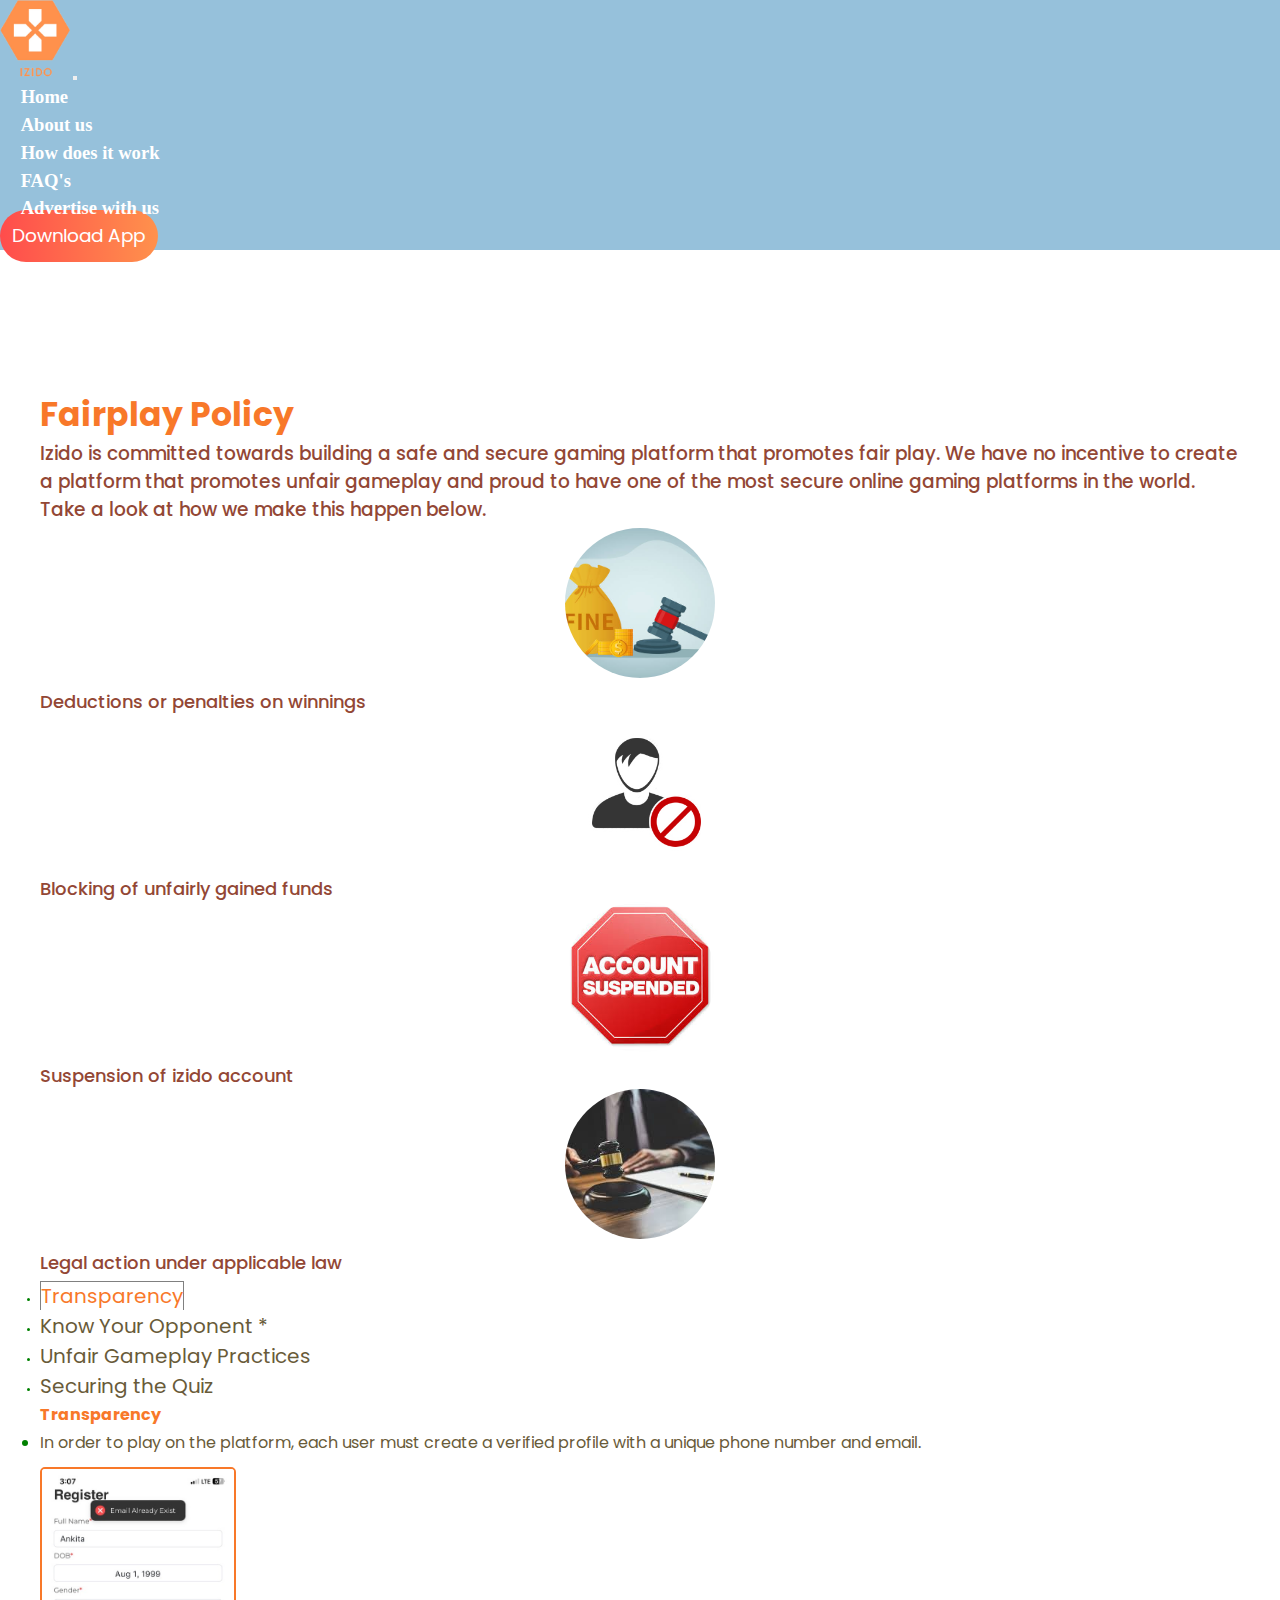
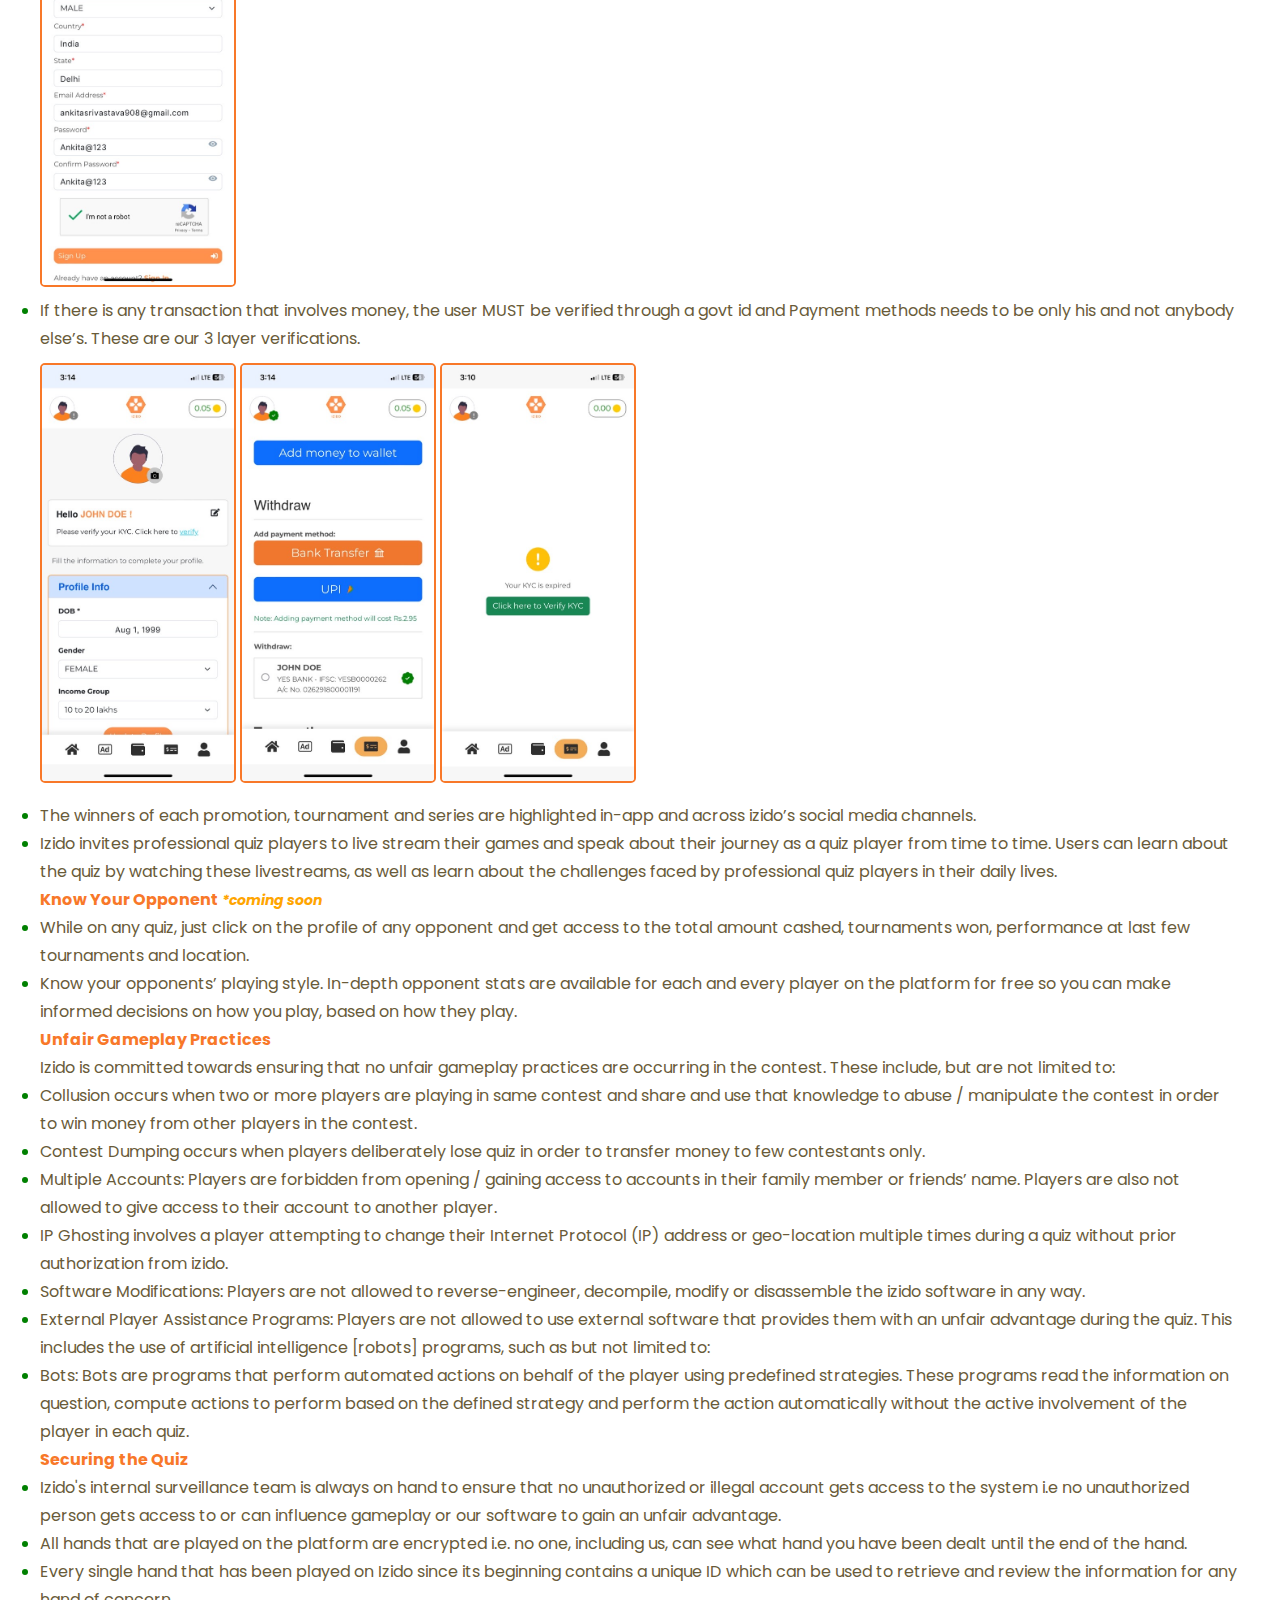
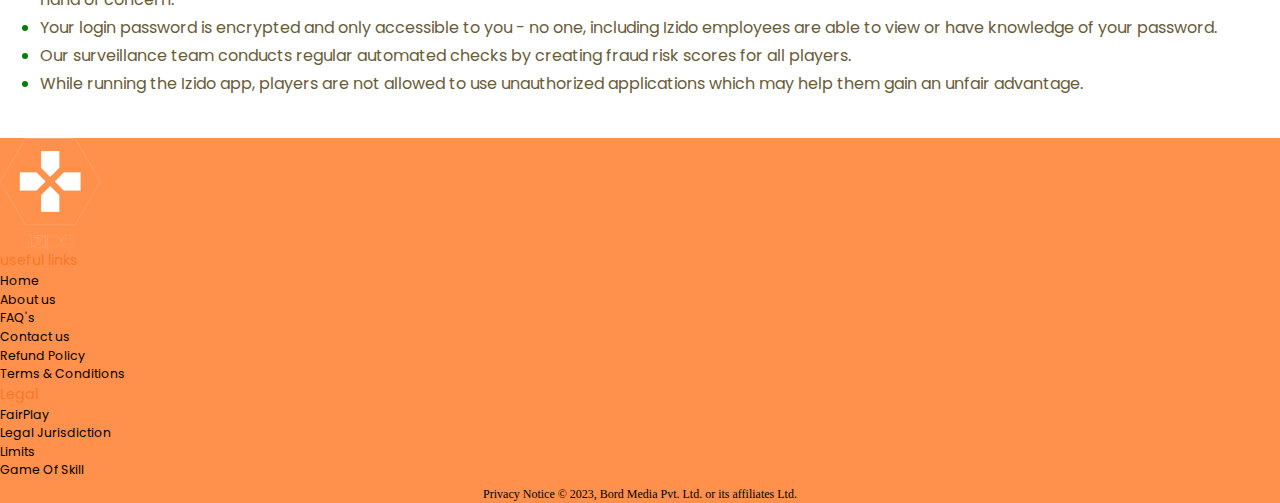
<file: fairplay.html>
<html>
  <head>
    <link
      href="https://cdn.jsdelivr.net/npm/bootstrap@5.2.3/dist/css/bootstrap.min.css"
      rel="stylesheet"
      integrity="sha384-rbsA2VBKQhggwzxH7pPCaAqO46MgnOM80zW1RWuH61DGLwZJEdK2Kadq2F9CUG65"
      crossorigin="anonymous"
    />

    <link rel="stylesheet" href="index.css">

    <link
      rel="stylesheet"
      href="https://cdnjs.cloudflare.com/ajax/libs/font-awesome/6.4.2/css/all.min.css"
      integrity="sha512-z3gLpd7yknf1YoNbCzqRKc4qyor8gaKU1qmn+CShxbuBusANI9QpRohGBreCFkKxLhei6S9CQXFEbbKuqLg0DA=="
      crossorigin="anonymous"
      referrerpolicy="no-referrer"
    />

    <script src="https://code.jquery.com/jquery-3.6.0.min.js"></script>
    <script src="https://cdn.jsdelivr.net/npm/@popperjs/core@2.11.6/dist/umd/popper.min.js"></script>
    <script
      src="https://cdn.jsdelivr.net/npm/bootstrap@5.2.3/dist/js/bootstrap.bundle.min.js"
      integrity="sha384-kenU1KFdBIe4zVF0s0G1M5b4hcpxyD9F7jL+jjXkk+Q2h455rYXK/7HAuoJl+0I4"
      crossorigin="anonymous"
    ></script>

    <style>
      html {
        scroll-behavior: smooth;
      }

      .tab-pane,
      section {
        font-size: 16px;
        color:#695b39;
        font-weight:400;
        line-height: 1.75em;
      }

      .tab-pane h4{
        color:#f87829
      }
      .circular-image {
        width: 150px;
        height: 150px;
        border-radius: 50%;
        object-fit: cover;
        display: block;
        margin: 0 auto;
      }

      .screenshot {
        height: 420px;
        margin:10px 0px;
        border: 2px solid #f87829;
        border-radius: 5px;
      }

      ul li::marker {
        color: green;
      }

      .img-text {
        margin-top: 10px;
        font-weight: 500;
        font-size: 18px;
      }

      .section-link {
        font-size: 20px;
        color:#695b39
      }

      .fairplay{
        font-size:18px;
        padding-top: 100px;
      }

      .main-fp-content{
        padding: 40px;
      }

      .navbar-expand-lg{
        background-color: #96c1db;
      }

      .nav-tabs .nav-item.show .nav-link, .nav-tabs .nav-link.active{
        border:1px solid grey;
        border-bottom:0px;
        color:#f87829
      }

      
    </style>
  </head>
  <body>
    <!-- header section -->
    <header>
      <nav class="navbar navbar-expand-lg px-5 fixed-top">
        <div class="container-fluid">
          <a class="navbar-brand" href="#">
            <img src="assets/logo.png" alt="" width="70" />
          </a>
          <button
            class="navbar-toggler"
            type="button"
            data-bs-toggle="collapse"
            data-bs-target="#navbarSupportedContent"
            aria-controls="navbarSupportedContent"
            aria-expanded="false"
            aria-label="Toggle navigation"
          >
            <span class="navbar-toggler-icon"></span>
          </button>
          <div class="collapse navbar-collapse" id="navbarSupportedContent">
            <ul class="navbar-nav ms-auto mb-2 mb-lg-0">
              <li class="nav-item">
                <a class="nav-link" aria-current="page" href="index.html">Home</a>
              </li>
              <li class="nav-item">
                <a class="nav-link" href="index.html#abtus">About us</a>
              </li>
              <li class="nav-item">
                <a class="nav-link" href="index.html#howplay">How does it work</a>
              </li>
              <li class="nav-item">
                <a class="nav-link" href="index.html    #faq">FAQ's</a>
              </li>
              <!-- <li class="nav-item">
                            <a class="nav-link" href="#contact">Contact us</a>
                        </li> -->
              <li class="nav-item">
                <a class="nav-link" href="ad.html">Advertise with us</a>
              </li>
            </ul>
            <div>
              <a class="btn f-18 text-poppins fw-bold download-btn app-link"
                >Download App</a
              >
            </div>
          </div>
        </div>
      </nav>
    </header>

    <div class="main-fp-content">
    <div class="mt-2 text-center fairplay">
      <h1 class="text-orange mb-4 f-32 text-poppins">Fairplay Policy</h1>
      <p class="text-light-brown f-500 f-18 text-poppins">
        Izido is committed towards building a safe and secure gaming platform
        that promotes fair play. We have no incentive to create a platform that
        promotes unfair gameplay and proud to have one of the most secure online
        gaming platforms in the world. Take a look at how we make this happen
        below.
      </p>
    </div>

    <div class="d-flex justify-content-between mt-5 mb-5">
      <div>
        <img src="assets/penalty.jpg" class="circular-image" />
        <p class="img-text text-light-brown text-poppins">Deductions or penalties on winnings</p>
      </div>
      <div>
        <img src="assets/blocking.jpg" class="circular-image" />
        <p class="img-text text-light-brown text-poppins">Blocking of unfairly gained funds</p>
      </div>
      <div>
        <img src="assets/suspend.jfif" class="circular-image" />
        <p class="img-text text-light-brown text-poppins">Suspension of izido account</p>
      </div>
      <div>
        <img src="assets/legal.jfif" class="circular-image" />
        <p class="img-text text-light-brown text-poppins">Legal action under applicable law</p>
      </div>
    </div>

    <div class="nav-tab-1 mt-5">
      <ul class="nav nav-tabs justify-content-center mt-4 mb-4">
        <li class="nav-item" role="presentation">
          <a
            class="nav-link section-link active text-poppins"
            id="transparency-tab"
            data-bs-toggle="tab"
            href="#transparency"
            role="tab"
            aria-controls="transparency"
            aria-selected="true"
            >Transparency</a
          >
        </li>
        <li class="nav-item" role="presentation">
          <a
            class="nav-link section-link text-poppins"
            id="know-your-opponent-tab"
            data-bs-toggle="tab"
            href="#know-your-opponent"
            role="tab"
            aria-controls="know-your-opponent"
            aria-selected="false"
            >Know Your Opponent *</a
          >
        </li>
        <li class="nav-item" role="presentation">
          <a
            class="nav-link section-link text-poppins"
            id="unfair-gameplay-practices-tab"
            data-bs-toggle="tab"
            href="#unfair-gameplay-practices"
            role="tab"
            aria-controls="unfair-gameplay-practices"
            aria-selected="false"
            >Unfair Gameplay Practices</a
          >
        </li>
        <li class="nav-item" role="presentation">
          <a
            class="nav-link section-link text-poppins"
            id="securing-the-quiz-tab"
            data-bs-toggle="tab"
            href="#securing-the-quiz"
            role="tab"
            aria-controls="securing-the-quiz"
            aria-selected="false"
            >Securing the Quiz</a
          >
        </li>
      </ul>

      <div class="tab-content" id="myTabContent">
        <div
          class="tab-pane fade show active text-poppins"
          id="transparency"
          role="tabpanel"
          aria-labelledby="transparency-tab"
        >
          <h4>Transparency</h4>
          <ul>
            <li>
              In order to play on the platform, each user must create a verified
              profile with a unique phone number and email.
            </li>
            <img src="assets/account-create.jfif" class="screenshot" />
            <li>
              If there is any transaction that involves money, the user MUST be
              verified through a govt id and Payment methods needs to be only
              his and not anybody else’s. These are our 3 layer verifications.
            </li>
            <img src="assets/user-details.jfif" class="screenshot mx-2" />
            <img src="assets/user-payment.jfif" class="screenshot mx-2" />
            <img src="assets/verify-kvc.jfif" class="screenshot mx-2" />
            <li>
              The winners of each promotion, tournament and series are
              highlighted in-app and across izido’s social media channels.
            </li>
            <li>
              Izido invites professional quiz players to live stream their games
              and speak about their journey as a quiz player from time to time.
              Users can learn about the quiz by watching these livestreams, as
              well as learn about the challenges faced by professional quiz
              players in their daily lives.
            </li>
          </ul>
        </div>
        <div
          class="tab-pane fade text-poppins"
          id="know-your-opponent"
          role="tabpanel"
          aria-labelledby="know-your-opponent-tab"
        >
          <h4>Know Your Opponent  <i>*coming soon</i></h4>
          <ul>
            <li>
              While on any quiz, just click on the profile of any opponent and
              get access to the total amount cashed, tournaments won,
              performance at last few tournaments and location.
            </li>
            <li>
              Know your opponents’ playing style. In-depth opponent stats are
              available for each and every player on the platform for free so
              you can make informed decisions on how you play, based on how they
              play.
            </li>
          </ul>
        </div>
        <div
          class="tab-pane fade text-poppins"
          id="unfair-gameplay-practices"
          role="tabpanel"
          aria-labelledby="unfair-gameplay-practices-tab"
        >
          <h4>Unfair Gameplay Practices</h4>
          <p>
            Izido is committed towards ensuring that no unfair gameplay
            practices are occurring in the contest. These include, but are not
            limited to:
          </p>
          <ul>
            <li>
              <span class="fw-bold">Collusion</span> occurs when two or more
              players are playing in same contest and share and use that
              knowledge to abuse / manipulate the contest in order to win money
              from other players in the contest.
            </li>
            <li>
              <span class="fw-bold">Contest Dumping</span> occurs when players
              deliberately lose quiz in order to transfer money to few
              contestants only.
            </li>
            <li>
              <span class="fw-bold">Multiple Accounts:</span> Players are
              forbidden from opening / gaining access to accounts in their
              family member or friends’ name. Players are also not allowed to
              give access to their account to another player.
            </li>
            <li>
              <span class="fw-bold">IP Ghosting</span> involves a player
              attempting to change their Internet Protocol (IP) address or
              geo-location multiple times during a quiz without prior
              authorization from izido.
            </li>
            <li>
              <span class="fw-bold">Software Modifications:</span> Players are
              not allowed to reverse-engineer, decompile, modify or disassemble
              the izido software in any way.
            </li>
            <li>
              <span class="fw-bold">External Player Assistance Programs:</span>
              Players are not allowed to use external software that provides
              them with an unfair advantage during the quiz. This includes the
              use of artificial intelligence [robots] programs, such as but not
              limited to:
            </li>
          </ul>
          <ul class="mx-4">
            <li>
              <span class="fw-bold">Bots:</span> Bots are programs that perform
              automated actions on behalf of the player using predefined
              strategies. These programs read the information on question,
              compute actions to perform based on the defined strategy and
              perform the action automatically without the active involvement of
              the player in each quiz.
            </li>
            <!-- <li>
              <span class="fw-bold">RTAs:</span> RTAs are extremely powerful
              tools that can extract all information about an active hand from a
              poker application, run a simulation and tell the best play in
              real-time. Such RTA tools are extremely powerful as they provide
              solver solutions to players while they are playing poker, making
              them basically unbeatable.
            </li> -->
          </ul>
        </div>
        <div
          class="tab-pane fade text-poppins"
          id="securing-the-quiz"
          role="tabpanel"
          aria-labelledby="securing-the-quiz-tab"
        >
          <h4>Securing the Quiz</h4>
          <ul>
            <li>
              Izido's internal surveillance team is always on hand to ensure
              that no unauthorized or illegal account gets access to the system
              i.e no unauthorized person gets access to or can influence
              gameplay or our software to gain an unfair advantage.
            </li>
            <li>
              All hands that are played on the platform are encrypted i.e. no
              one, including us, can see what hand you have been dealt until the
              end of the hand.
            </li>
            <li>
              Every single hand that has been played on Izido since its
              beginning contains a unique ID which can be used to retrieve and
              review the information for any hand of concern.
            </li>
            <li>
              Your login password is encrypted and only accessible to you - no
              one, including Izido employees are able to view or have knowledge
              of your password.
            </li>
            <li>
              Our surveillance team conducts regular automated checks by
              creating fraud risk scores for all players.
            </li>
            <li>
              While running the Izido app, players are not allowed to use
              unauthorized applications which may help them gain an unfair
              advantage.
            </li>
          </ul>
        </div>
      </div>
    </div>

    <!-- <div class="nav-tab-2">
         <ul class="nav justify-content-center mt-4 mb-4">
            <li class="nav-item">
                <a class="nav-link section-link" href="#transparency" >Transparency</a>
            </li>
            <li class="nav-item">
                <a class="nav-link section-link" href="#know-your-opponent" >Know Your Opponent</a>
            </li>
            <li class="nav-item">
                <a class="nav-link section-link" href="#unfair-gameplay-practices">Unfair Gameplay Practices</a>
            </li>
            <li class="nav-item">
                <a class="nav-link section-link" href="#securing-the-quiz">Securing the Quiz</a>
            </li>
        </ul>

        <section id="transparency">
            <h5>Transparency</h5>
            <ul>
                <li>In order to play on the platform, each user must create a verified profile with a unique phone number and email.</li>
                <li>If there is any transaction that involves money, the user MUST be verified through a govt id and Payment methods needs to be only his and not anybody else’s. These are our 3 layer verifications.</li>
                <img src="assets/good-luck.png"   class="screenshot"/>
                <img src="assets/enter-comp.png"  class="screenshot"/>
                <img src="assets/join-quiz-1.png" class="screenshot"/>
                <li>The winners of each promotion, tournament and series are highlighted in-app and across izido’s social media channels.</li>
                <li>Izido invites professional quiz players to live stream their games and speak about their journey as a quiz player from time to time. Users can learn about the game by watching these livestreams, as well as learn about the challenges faced by professional quiz players in their daily lives.</li>
            </ul>
        </section>

        <section id="know-your-opponent">
            <h5>Know your opponent</h5>
            <ul>
                <li>While on any game, just click on the profile of any opponent and get access to the total amount cashed, tournaments won, performance at last few tournaments and location. </li>
                <li>Know your opponents’ playing style. In-depth opponent stats are available for each and every player on the platform for free so you can make informed decisions on how you play, based on how they play.</li>
            </ul>
        </section>

        <section id="unfair-gameplay-practices">
            <h5>Unfair Gameplay Practices</h5>
            <p>Izido is committed towards ensuring that no unfair gameplay practices are occurring in the contest. These include, but are not limited to: </p>
            <ul>
                <li>
                    <span class="fw-bold">Collusion</span> occurs when two or more players are playing in same contest and share and use that knowledge to abuse / manipulate the contest in order to win money from other players in the contest. </li>
                <li>
                    <span class="fw-bold">Contest Dumping</span> occurs when players deliberately lose quiz in order to transfer money to few contestants only. </li>
                <li>
                    <span class="fw-bold">Multiple Accounts:</span> Players are forbidden from opening / gaining access to accounts in their family member or friends’ name. Players are also not allowed to give access to their account to another player. </li>
                <li>
                    <span class="fw-bold">IP Ghosting</span> involves a player attempting to change their Internet Protocol (IP) address or geo-location multiple times during a game without prior authorization from izido. </li>
                <li>
                    <span class="fw-bold">Software Modifications:</span> Players are not allowed to reverse-engineer, decompile, modify or disassemble the izido software in any way. </li>
                <li>
                    <span class="fw-bold">External Player Assistance Programs:</span> Players are not allowed to use external software that provides them with an unfair advantage during the game. This includes the use of artificial intelligence [robots] programs, such as but not limited to: </li>
            </ul>
            <ul class="mx-4">
                <li>
                    <span class="fw-bold">Bots: </span>Bots are programs that perform automated actions on behalf of the player using predefined strategies. These programs read the information on question, compute actions to perform based on the defined strategy and perform the action automatically without the active involvement of the player in each hand. Since bots are not subject to human emotions and fatigue, they create an unfair situation for human players even if their employed strategy is inferior. </li>
                <li>
                    <span class="fw-bold">RTAs: </span>RTAs are extremely powerful tools that can extract all information about an active hand from a poker application, run a simulation and tell the best play in real-time. Such RTA tools are extremely powerful as they provide solver solutions to players while they are playing poker, making them basically unbeatable. Even if other players know that a particular player is using these tools, it would be extremely hard to play against that player as RTAs make plays that are impossible to exploit. Players using any RTA tool will have a massive edge, therefore deeming it to be foul play and cheating.</li>
            </ul>

        </section>

        <section id="securing-the-quiz">
            <h5>Securing the Quiz</h5>
            <ul>
                <li>Izido's internal surveillance team is always on hand to ensure that no unauthorized or illegal account gets access to the system i.e no unauthorised person gets access to or can influence gameplay or or our software to gain an unfair advantage. </li>
                <li>All hands that are played on the platform are encrypted i.e. no one, including us, can see what hand you have been dealt until the end of the hand.</li>
                <li>Every single hand that has been played on Izido since its beginning contains a unique ID which can be used to retrieve and review the information for any hand of concern. Players can reach out support@izido.io with the ID or date and tournament details for the relevant information.</li>
                <li>Your login password is encrypted and only accessible to you - no one, including Izido employees are able to view or have knowledge of your password. </li>
                <li>Our surveillance team conducts regular automated checks by creating fraud risk scores for all players. The scores are created based on a player's gameplay activity to detect unfair gameplay practices such as deployment of bots, usage of RTAs or other unauthorized applications that give players an unfair advantage. We use advanced data analytics to identify sudden deviations in gameplay patterns of players, who have to undergo additional surveillance checks to ensure a safe and fun gaming environment.</li>
                <li>While running the Izido app, players are not allowed to use unauthorized applications which may help them gain an unfair advantage.</li>
            </ul>
        </section>
      </div> -->

    </div>
      <footer>
        <div class="bg-orange py-5">
            <div class="bg-white p-5 border-rad-50">
                <div class="container-fliud bg-white">
                    <div class="row">
                        <div class="col-md-6 m-auto">
                            <div class="text-center">
                                <img src="assets/logo.png" alt="">
                            </div>
                        </div>
                        <div class="col-md-6 text-poppins">
                            <div class="row">
                                <div class="col-md-3">
                                    <p class="text-orange f-14 text-capitalize">useful links</p>
                                    <div class="">
                                        <div>
                                            <a href="index.html" class="pt-1 f-12">Home</a>
                                        </div>
                                        <div>
                                            <a href="index.html#abtus" class="pt-1 f-12">About us</a>
                                        </div>
                                        <!-- <div>
                                            <a href="#howplay" class="pt-1 f-12">How to Work</a>
                                        </div> -->
                                        <div>
                                            <a href="index.html#faq" class="pt-1 f-12">FAQ's</a>
                                        </div>
                                        <div>
                                            <a href="contactUs.html" class="pt-1 f-12">Contact us</a>
                                        </div>
                                        <div>
                                            <a href="refund.html" id="" class="pt-1 f-12">Refund Policy</a>
                                        </li>
                                    </div>
                                        <div>
                                            <a href="t&c.html" id="" class="pt-1 f-12">Terms & Conditions</a>
                                        </li>
                                    </div>

                            </div>
                        </div>
                        <div class="col-md-3">
                        </div>
                        <div class="col-md-6">
                            <div class="text-orange f-14 text-capitalize mt-2">Legal</div>
                            <div>
                                <a href="fairplay.html" class="pt-1 f-12">FairPlay</a>
                            </div>
                            <div>
                                <a href="legal.html" class="pt-1 f-12">Legal Jurisdiction</a>
                            </div>
                            <div>
                                <a href="limit.html" class="pt-1 f-12">Limits</a>
                            </div>
                            <div>
                              <a href="gameOfSkill.html" class="pt-1 f-12">Game Of Skill</a>
                            </div>
                        </div>
                    </div>
                </div>
            </div>
            <div class="mt-5 text-center">
                <div class="navFooterLine navFooterLinkLine navFooterPadItemLine navFooterCopyright">
                    <ul class="f-500">
                        <!-- <li class="nav_first"><a href="/gp/help/customer/display.html?nodeId=200545940&amp;ref_=footer_cou" id="" class="nav_a">Conditions of Use &amp; Sale</a> </li> -->
                        <li>
                            <a href="privacy.html" id="" class="nav_a">Privacy Notice </a>
                        </li> &nbsp;
                        <span> &#169; 2023, Bord Media Pvt. Ltd. or its affiliates Ltd.</span>
                    </ul>
                </div>
            </div>
        </div>
      </footer>
  </body>

  <script>
    window.addEventListener('scroll', function () {
        let navbar = document.querySelector('nav');
        if (window.pageYOffset > 0) {
            navbar
                .classList
                .add('sticky');
        } else {
            navbar
                .classList
                .remove('sticky');
        }
    });

    // Function to detect iOS devices
    function isIOS() {
            return /iPad|iPhone|iPod/.test(navigator.userAgent) && !window.MSStream;
        }

        // Function to dynamically set the href attribute based on device
        function setDynamicLinks() {
            var links = document.querySelectorAll('.app-link');
            links.forEach(function (link) {
                if (isIOS()) {
                    // iOS link
                    link.href = "https://apps.apple.com/app/izido/id6503604529";
                } else {
                    // Android link
                    link.href = "https://play.google.com/store/apps/details?id=com.calance.moneyquiz";
                }
            });
        }

        // Call the function when the page loads
        window.onload = setDynamicLinks;
</script>
</html>
</file>
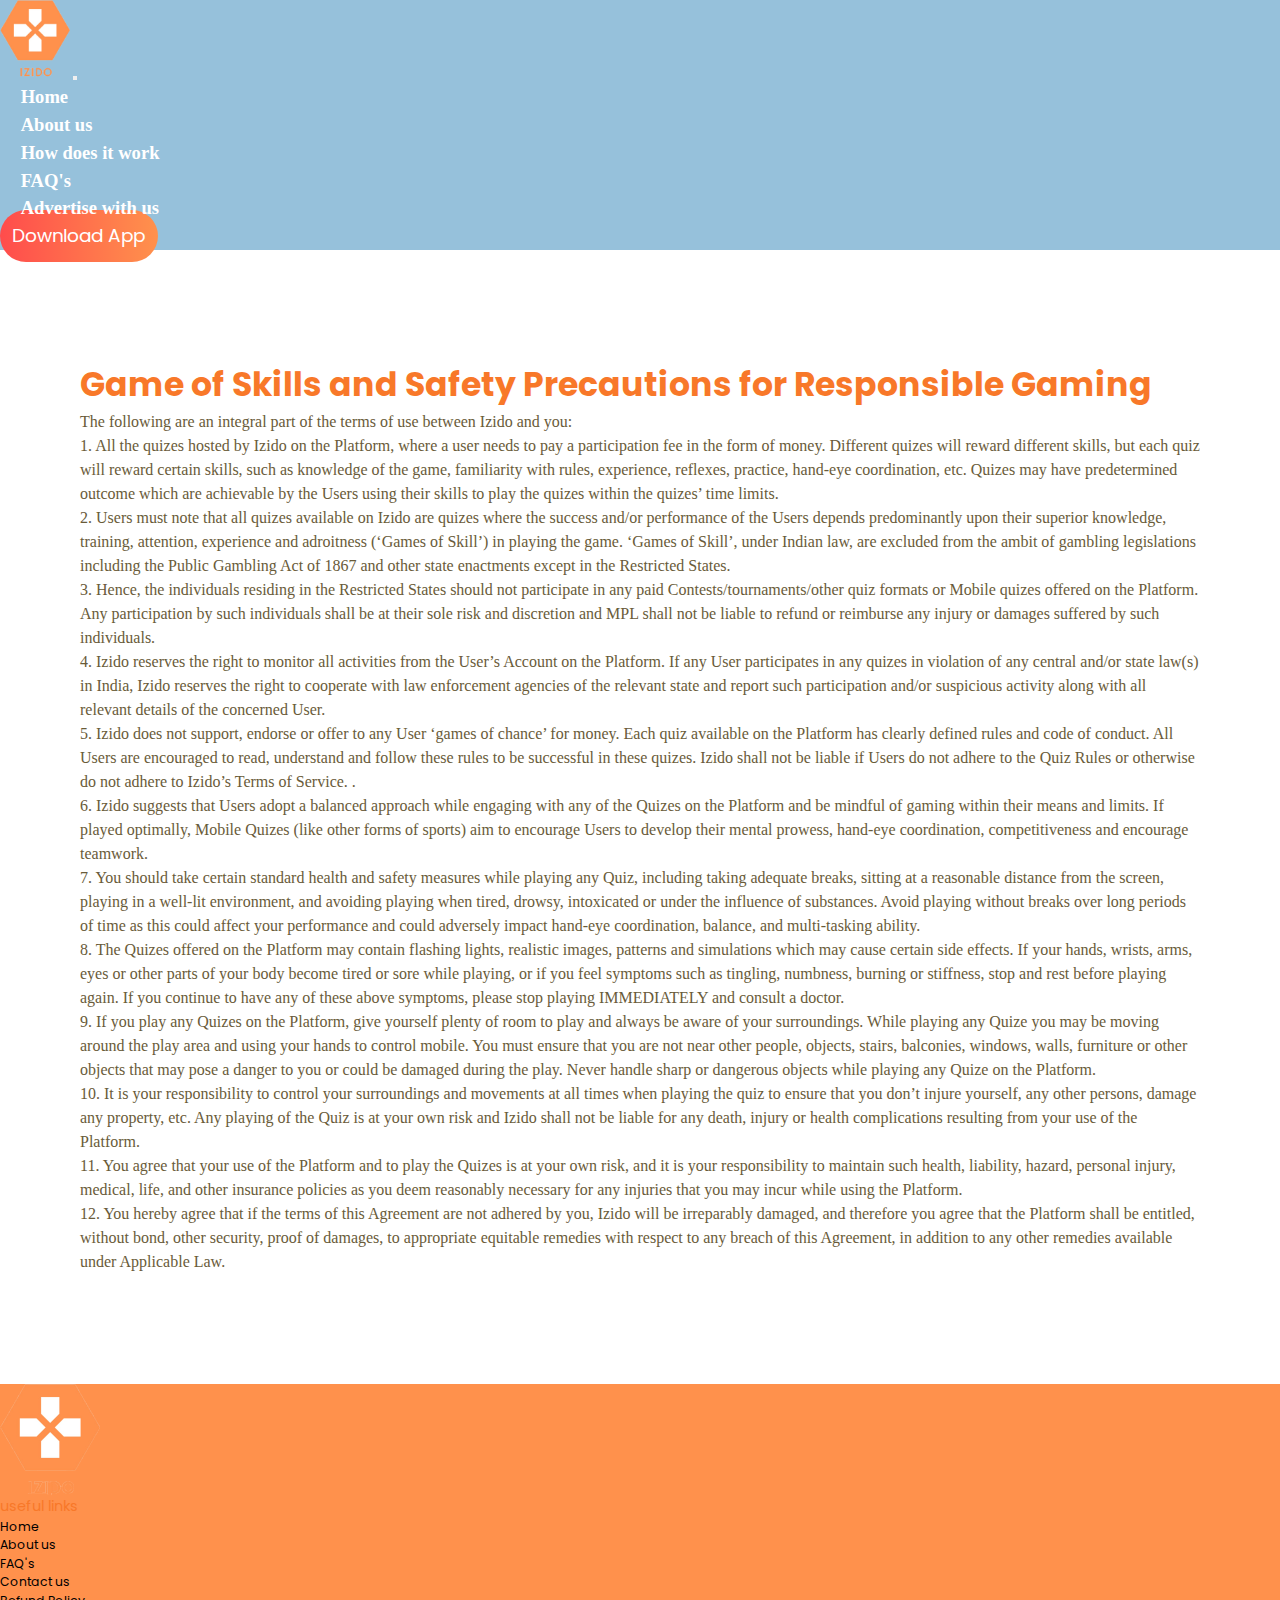
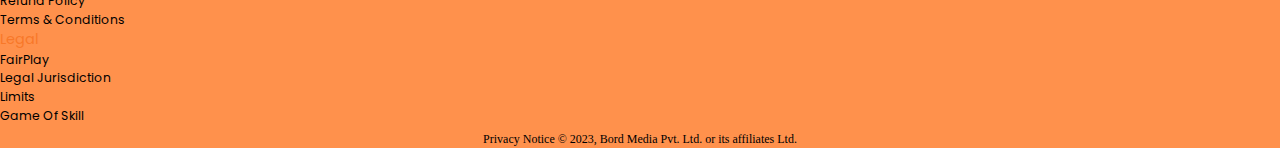
<file: gameOfSkill.html>
<html>
    <head>
        <link
      href="https://cdn.jsdelivr.net/npm/bootstrap@5.2.3/dist/css/bootstrap.min.css"
      rel="stylesheet"
      integrity="sha384-rbsA2VBKQhggwzxH7pPCaAqO46MgnOM80zW1RWuH61DGLwZJEdK2Kadq2F9CUG65"
      crossorigin="anonymous"
/>

        <link rel="stylesheet" href="index.css">

        <link
      rel="stylesheet"
      href="https://cdnjs.cloudflare.com/ajax/libs/font-awesome/6.4.2/css/all.min.css"
      integrity="sha512-z3gLpd7yknf1YoNbCzqRKc4qyor8gaKU1qmn+CShxbuBusANI9QpRohGBreCFkKxLhei6S9CQXFEbbKuqLg0DA=="
      crossorigin="anonymous"
      referrerpolicy="no-referrer"
/>

        <script src="https://code.jquery.com/jquery-3.6.0.min.js"></script>
        <script src="https://cdn.jsdelivr.net/npm/@popperjs/core@2.11.6/dist/umd/popper.min.js"></script>
        <script
      src="https://cdn.jsdelivr.net/npm/bootstrap@5.2.3/dist/js/bootstrap.bundle.min.js"
      integrity="sha384-kenU1KFdBIe4zVF0s0G1M5b4hcpxyD9F7jL+jjXkk+Q2h455rYXK/7HAuoJl+0I4"
      crossorigin="anonymous"
    ></script>

        <style>

            .navbar-expand-lg {
                background-color: #96c1db;
            }

            .gs-main-content{
                padding:110px 80px;
            }

            .gs-main-content p{
                font-size: 16px;
                color: #695b39;
            }
        </style>
    </head>
    <body>
        <!-- header section -->
        <header>
            <nav class="navbar navbar-expand-lg px-5 fixed-top">
                <div class="container-fluid">
                    <a class="navbar-brand" href="#">
                        <img src="assets/logo.png" alt="" width="70"/>
                    </a>
                    <button
            class="navbar-toggler"
            type="button"
            data-bs-toggle="collapse"
            data-bs-target="#navbarSupportedContent"
            aria-controls="navbarSupportedContent"
            aria-expanded="false"
            aria-label="Toggle navigation"
          >
                        <span class="navbar-toggler-icon"></span>
                    </button>
                    <div class="collapse navbar-collapse" id="navbarSupportedContent">
                        <ul class="navbar-nav ms-auto mb-2 mb-lg-0">
                            <li class="nav-item">
                                <a class="nav-link" aria-current="page" href="index.html">Home</a>
                            </li>
                            <li class="nav-item">
                                <a class="nav-link" href="index.html#abtus">About us</a>
                            </li>
                            <li class="nav-item">
                                <a class="nav-link" href="index.html#howplay">How does it work</a>
                            </li>
                            <li class="nav-item">
                                <a class="nav-link" href="index.html    #faq">FAQ's</a>
                            </li>
                            <!-- <li class="nav-item">
                            <a class="nav-link" href="#contact">Contact us</a>
                        </li> -->
                            <li class="nav-item">
                                <a class="nav-link" href="ad.html">Advertise with us</a>
                            </li>
                        </ul>
                        <div>
                            <a class="btn f-18 text-poppins fw-bold download-btn app-link"
                >Download App</a
              >
                        </div>
                    </div>
                </div>
            </nav>
        </header>
        <section class="gs-main-content">
            <h1 class="text-orange mb-4 f-32 text-poppins">Game of Skills and Safety Precautions for Responsible Gaming</h1>
            <p>The following are an integral part of the terms of use between Izido and you:</p>
            <p><span class="fw-bold">1. </span>All the quizes hosted by Izido on the Platform, where a user needs to pay a participation fee in the form of money. Different quizes will reward different skills, but each quiz will reward certain skills, such as knowledge of the game, familiarity with rules, experience, reflexes, practice, hand-eye coordination, etc. Quizes may have predetermined outcome which are achievable by the Users using their skills to play the quizes within the quizes’ time limits.</p>
            <p><span class="fw-bold">2. </span>Users must note that all quizes available on Izido are quizes where the success and/or performance of the Users depends predominantly upon their superior knowledge, training, attention, experience and adroitness (‘Games of Skill’) in playing the game. ‘Games of Skill’, under Indian law, are excluded from the ambit of gambling legislations including the Public Gambling Act of 1867 and other state enactments except in the Restricted States. </p>
            <p><span class="fw-bold">3. </span>Hence, the individuals residing in the Restricted States should not participate in any paid Contests/tournaments/other quiz formats or Mobile quizes offered on the Platform. Any participation by such individuals shall be at their sole risk and discretion and MPL shall not be liable to refund or reimburse any injury or damages suffered by such individuals.</p>
            <p><span class="fw-bold">4. </span>Izido reserves the right to monitor all activities from the User’s Account on the Platform. If any User participates in any quizes in violation of any central and/or state law(s) in India, Izido reserves the right to cooperate with law enforcement agencies of the relevant state and report such participation and/or suspicious activity along with all relevant details of the concerned User.</p>
            <p><span class="fw-bold">5. </span>Izido does not support, endorse or offer to any User ‘games of chance’ for money. Each quiz available on the Platform has clearly defined rules and code of conduct. All Users are encouraged to read, understand and follow these rules to be successful in these quizes. Izido shall not be liable if Users do not adhere to the Quiz Rules or otherwise do not adhere to Izido’s Terms of Service. .</p>
            <p><span class="fw-bold">6. </span>Izido suggests that Users adopt a balanced approach while engaging with any of the Quizes on the Platform and be mindful of gaming within their means and limits. If played optimally, Mobile Quizes (like other forms of sports) aim to encourage Users to develop their mental prowess, hand-eye coordination, competitiveness and encourage teamwork.</p>
            <p><span class="fw-bold">7. </span>You should take certain standard health and safety measures while playing any Quiz, including taking adequate breaks, sitting at a reasonable distance from the screen, playing in a well-lit environment, and avoiding playing when tired, drowsy, intoxicated or under the influence of substances. Avoid playing without breaks over long periods of time as this could affect your performance and could adversely impact hand-eye coordination, balance, and multi-tasking ability. </p>
            <p><span class="fw-bold">8. </span>The Quizes offered on the Platform may contain flashing lights, realistic images, patterns and simulations which may cause certain side effects. If your hands, wrists, arms, eyes or other parts of your body become tired or sore while playing, or if you feel symptoms such as tingling, numbness, burning or stiffness, stop and rest before playing again. If you continue to have any of these above symptoms, please stop playing IMMEDIATELY and consult a doctor.</p>
            <p><span class="fw-bold">9. </span>If you play any Quizes on the Platform, give yourself plenty of room to play and always be aware of your surroundings. While playing any Quize you may be moving around the play area and using your hands to control mobile. You must ensure that you are not near other people, objects, stairs, balconies, windows, walls, furniture or other objects that may pose a danger to you or could be damaged during the play. Never handle sharp or dangerous objects while playing any Quize on the Platform.</p>
            <p><span class="fw-bold">10. </span>It is your responsibility to control your surroundings and movements at all times when playing the quiz to ensure that you don’t injure yourself, any other persons, damage any property, etc. Any playing of the Quiz is at your own risk and Izido shall not be liable for any death, injury or health complications resulting from your use of the Platform.</p>
            <p><span class="fw-bold">11. </span>You agree that your use of the Platform and to play the Quizes is at your own risk, and it is your responsibility to maintain such health, liability, hazard, personal injury, medical, life, and other insurance policies as you deem reasonably necessary for any injuries that you may incur while using the Platform.</p>
            <p><span class="fw-bold">12. </span>You hereby agree that if the terms of this Agreement are not adhered by you, Izido will be irreparably damaged, and therefore you agree that the Platform shall be entitled, without bond, other security, proof of damages, to appropriate equitable remedies with respect to any breach of this Agreement, in addition to any other remedies available under Applicable Law.</p>
        </section>
        <footer>
            <div class="bg-orange py-5">
                <div class="bg-white p-5 border-rad-50">
                    <div class="container-fliud bg-white">
                        <div class="row">
                            <div class="col-md-6 m-auto">
                                <div class="text-center">
                                    <img src="assets/logo.png" alt="">
                                </div>
                            </div>
                            <div class="col-md-6 text-poppins">
                                <div class="row">
                                    <div class="col-md-3">
                                        <p class="text-orange f-14 text-capitalize">useful links</p>
                                        <div class="">
                                            <div>
                                                <a href="index.html" class="pt-1 f-12">Home</a>
                                            </div>
                                            <div>
                                                <a href="index.html#abtus" class="pt-1 f-12">About us</a>
                                            </div>
                                            <!-- <div>
                                            <a href="#howplay" class="pt-1 f-12">How to Work</a>
                                        </div> -->
                                            <div>
                                                <a href="index.html#faq" class="pt-1 f-12">FAQ's</a>
                                            </div>
                                            <div>
                                                <a href="contactUs.html" class="pt-1 f-12">Contact us</a>
                                            </div>
                                            <div>
                                                <a href="refund.html" id="" class="pt-1 f-12">Refund Policy</a>
                                            </li>
                                        </div>
                                        <div>
                                            <a href="t&c.html" id="" class="pt-1 f-12">Terms & Conditions</a>
                                        </li>
                                        
                                    </div>

                                </div>
                            </div>
                            <div class="col-md-3"></div>
                            <div class="col-md-6">
                                <div class="text-orange f-14 text-capitalize mt-2">Legal</div>
                                <div>
                                    <a href="fairplay.html" class="pt-1 f-12">FairPlay</a>
                                </div>
                                <div>
                                    <a href="legal.html" class="pt-1 f-12">Legal Jurisdiction</a>
                                </div>
                                <div>
                                    <a href="limit.html" class="pt-1 f-12">Limits</a>
                                </div>
                                <div>
                                    <a href="gameOfSkill.html" class="pt-1 f-12">Game Of Skill</a>
                                </div>
                            </div>
                        </div>
                    </div>
                </div>
                <div class="mt-5 text-center">
                    <div class="navFooterLine navFooterLinkLine navFooterPadItemLine navFooterCopyright">
                        <ul class="f-500">
                            <!-- <li class="nav_first"><a href="/gp/help/customer/display.html?nodeId=200545940&amp;ref_=footer_cou" id="" class="nav_a">Conditions of Use &amp; Sale</a> </li> -->
                            <li>
                                <a href="privacy.html" id="" class="nav_a">Privacy Notice </a>
                            </li> &nbsp;
                        <span> &#169; 2023, Bord Media Pvt. Ltd. or its affiliates Ltd.</span>
                        </ul>
                    </div>
                </div>
            </div>
        </footer>
    </body>

    <script>
        window.addEventListener('scroll', function () {
            let navbar = document.querySelector('nav');
            if (window.pageYOffset > 0) {
                navbar
                    .classList
                    .add('sticky');
            } else {
                navbar
                    .classList
                    .remove('sticky');
            }
        });

        // Function to detect iOS devices
        function isIOS() {
            return /iPad|iPhone|iPod/.test(navigator.userAgent) && !window.MSStream;
        }

        // Function to dynamically set the href attribute based on device
        function setDynamicLinks() {
            var links = document.querySelectorAll('.app-link');
            links.forEach(function (link) {
                if (isIOS()) {
                    // iOS link
                    link.href = "https://apps.apple.com/app/izido/id6503604529";
                } else {
                    // Android link
                    link.href = "https://play.google.com/store/apps/details?id=com.calance.moneyquiz";
                }
            });
        }

        // Call the function when the page loads
        window.onload = setDynamicLinks;
    </script>
</html>
</file>
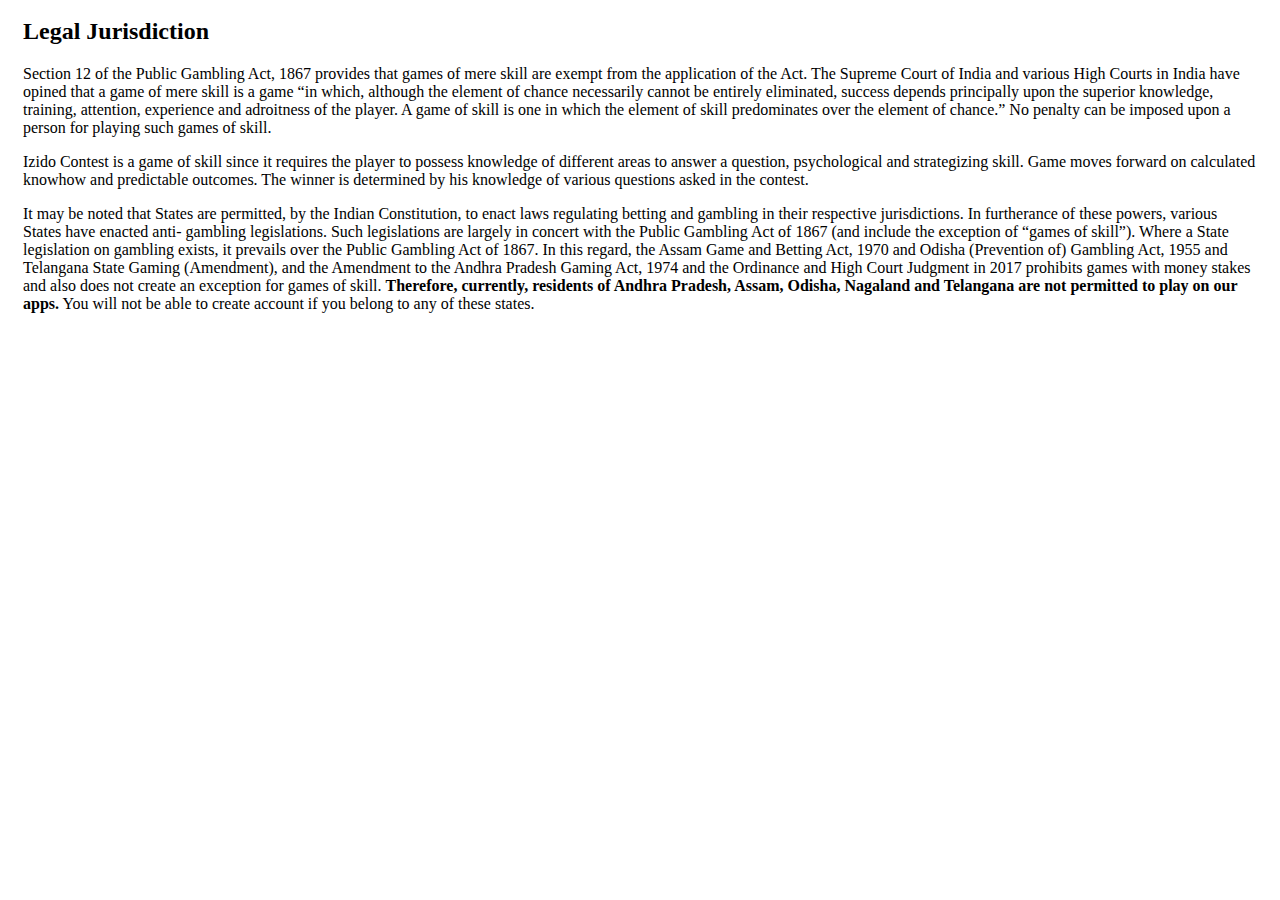
<file: legal.html>
<html>
<body style="padding:10px 15px">
<h2>Legal Jurisdiction</h2>
<!-- <p>Bord Media Pvt. Ltd. built the Izido app as a commercial app. This SERVICE is provided by Bord Media Pvt. Ltd. at no cost and is intended
    for use as is.</p> -->

<p>Section 12 of the Public Gambling Act, 1867 provides that games of mere skill are exempt from the application of the Act. The Supreme Court of India and various High Courts in India have opined that a game of mere skill is a game “in which, although the element of chance necessarily cannot be entirely eliminated, success depends principally upon the superior knowledge, training, attention, experience and adroitness of the player. A game of skill is one in which the element of skill predominates over the element of chance.” No penalty can be imposed upon a person for playing such games of skill.</p>

<p>Izido Contest is a game of skill since it requires the player to possess knowledge of different areas to answer a question, psychological and strategizing skill. Game moves forward on calculated knowhow and predictable outcomes. The winner is determined by his knowledge of various questions asked in the contest.</p>

<p>It may be noted that States are permitted, by the Indian Constitution, to enact laws regulating betting and gambling in their respective jurisdictions. In furtherance of these powers, various States have enacted anti- gambling legislations. Such legislations are largely in concert with the Public Gambling Act of 1867 (and include the exception of “games of skill”). Where a State legislation on gambling exists, it prevails over the Public Gambling Act of 1867. In this regard, the Assam Game and Betting Act, 1970 and Odisha (Prevention of) Gambling Act, 1955 and Telangana State Gaming (Amendment), and the Amendment to the Andhra Pradesh Gaming Act, 1974 and the Ordinance and High Court Judgment in 2017 prohibits games with money stakes and also does not create an exception for games of skill. <strong>Therefore, currently, residents of Andhra Pradesh, Assam, Odisha, Nagaland and Telangana are not permitted to play on our apps.</strong> You will not be able to create account if you belong to any of these states.</p>

</body>
</html>
</file>
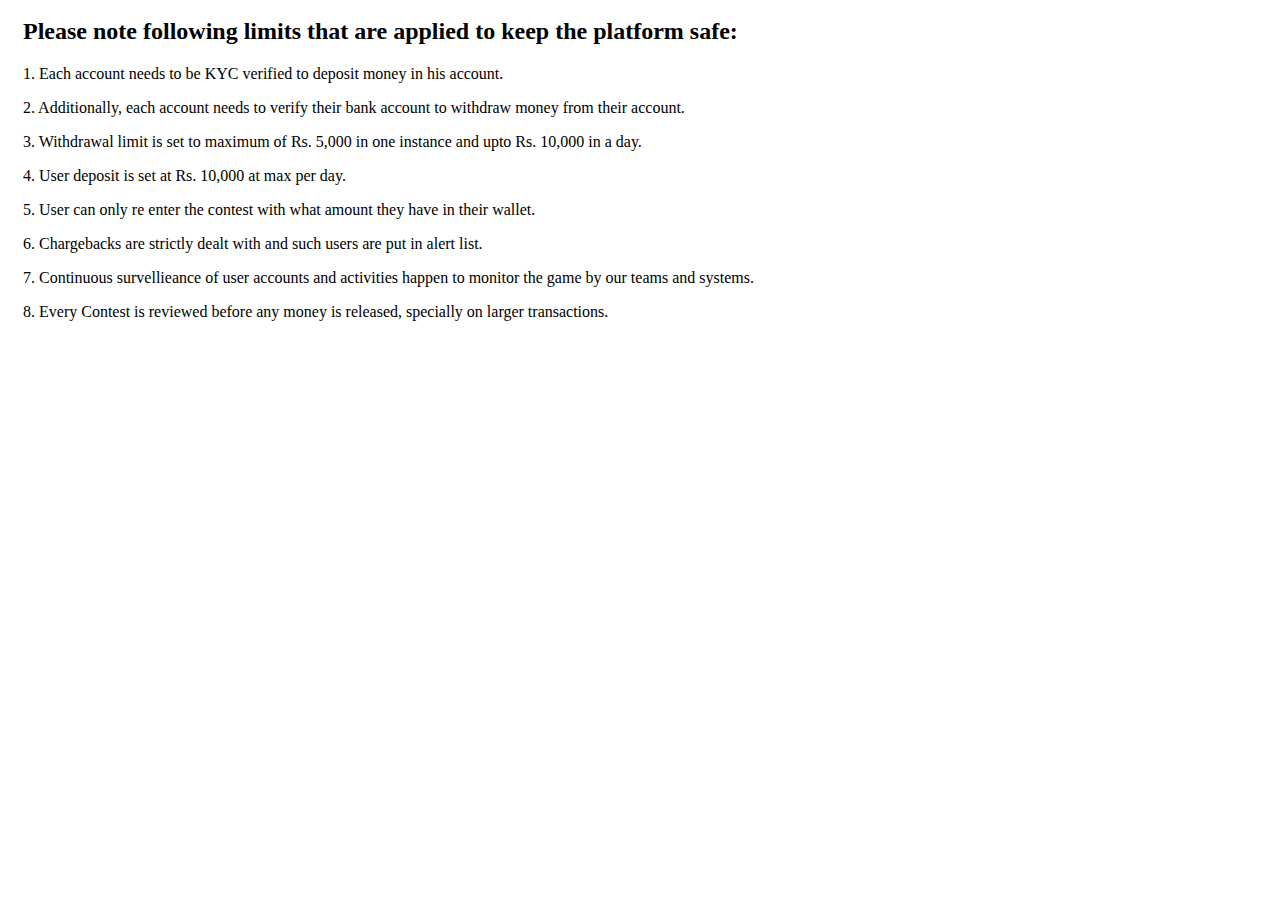
<file: limit.html>
<html>
<body style="padding:10px 15px">
<h2>Please note following limits that are applied to keep the platform safe:</h2>
<p>1. Each account needs to be KYC verified to deposit money in his account.</p>
<p>2. Additionally, each account needs to verify their bank account to withdraw money from their account.</p>
<p>3. Withdrawal limit is set to maximum of Rs. 5,000 in one instance and upto Rs. 10,000 in a day.</p>
<p>4. User deposit is set at Rs. 10,000 at max per day.</p>
<p>5. User can only re enter the contest with what amount they have in their wallet.</p>
<p>6. Chargebacks are strictly dealt with and such users are put in alert list.</p>
<p>7. Continuous survellieance of user accounts and activities happen to monitor the game by our teams and systems.</p>
<p>8. Every Contest is reviewed before any money is released, specially on larger transactions.</p>

</body>
</html>
</file>
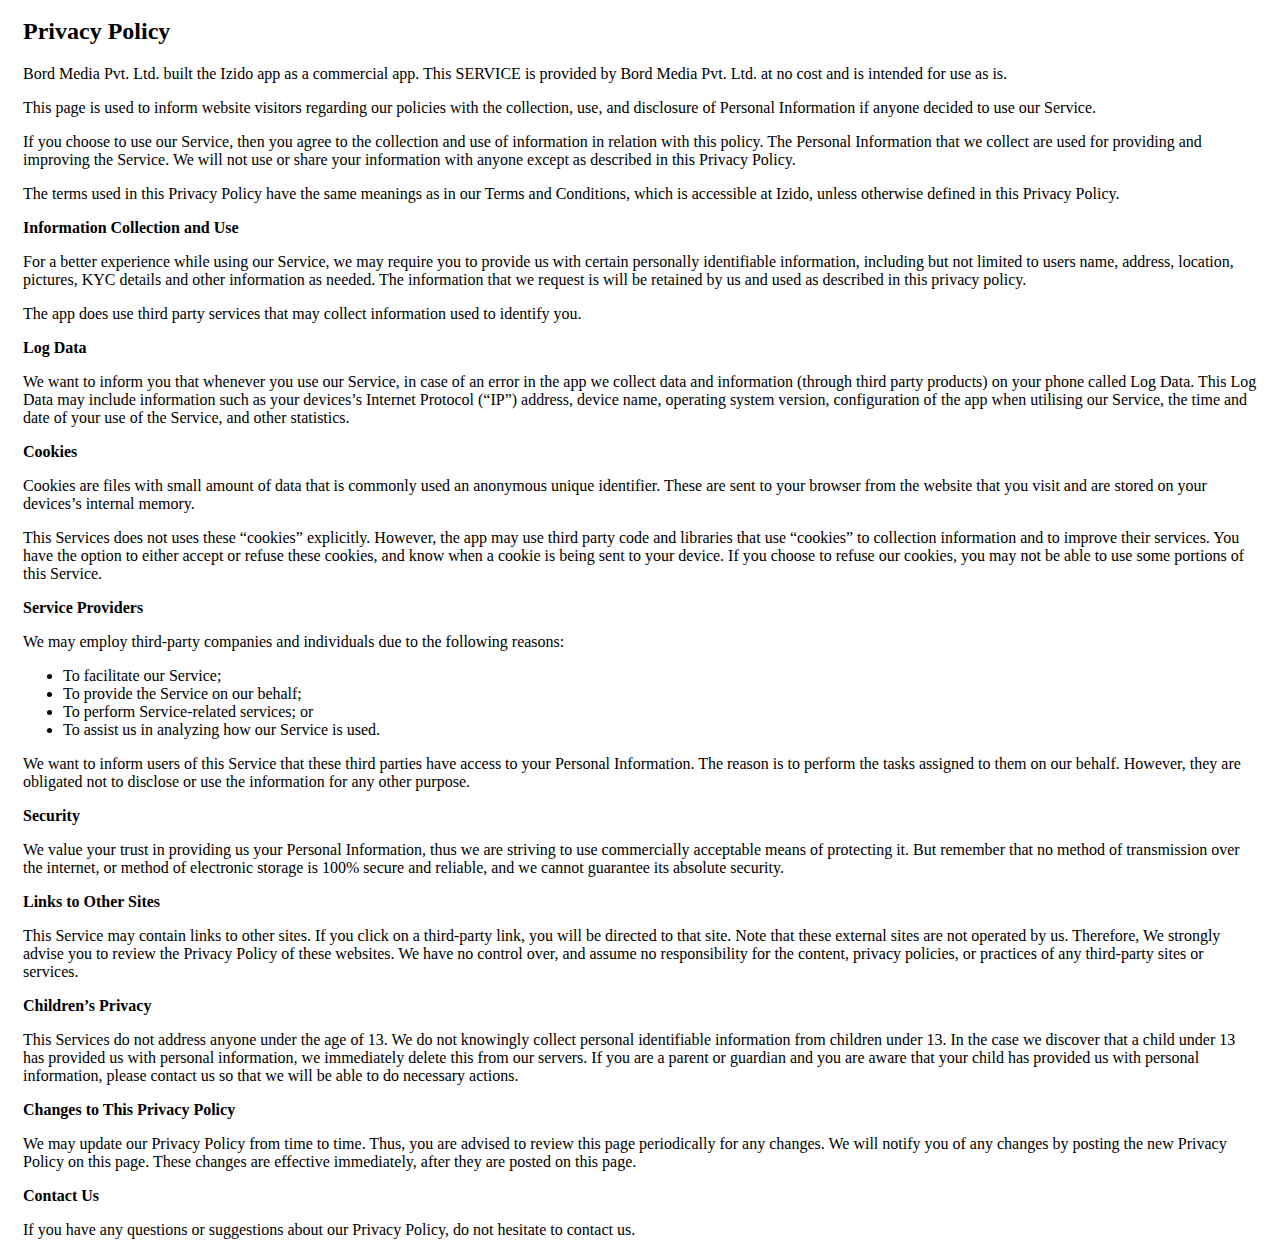
<file: privacy.html>
<html>
<body style="padding:10px 15px">
<h2>Privacy Policy</h2>
<p>Bord Media Pvt. Ltd. built the Izido app as a commercial app. This SERVICE is provided by Bord Media Pvt. Ltd. at no cost and is intended
    for use as is.</p>
<p>This page is used to inform website visitors regarding our policies with the collection, use, and
    disclosure of Personal Information if anyone decided to use our Service.</p>
<p>If you choose to use our Service, then you agree to the collection and use of information in
    relation with this policy. The Personal Information that we collect are used for providing and
    improving the Service. We will not use or share your information with anyone except as described
    in this Privacy Policy.</p>
<p>The terms used in this Privacy Policy have the same meanings as in our Terms and Conditions,
    which is accessible at Izido, unless otherwise defined in this Privacy Policy.</p>

<p><strong>Information Collection and Use</strong></p>
<p>For a better experience while using our Service, we may require you to provide us with certain
    personally identifiable information, including but not limited to users name, address, location, pictures, KYC details and other information as needed. 
	The information that we request is will be retained by us and used as described in this privacy policy.</p>
<p>The app does use third party services that may collect information used to identify you.

<p><strong>Log Data</strong></p>
<p>We want to inform you that whenever you use our Service, in case of an error in the app we collect
    data and information (through third party products) on your phone called Log Data. This Log Data
    may include information such as your devices’s Internet Protocol (“IP”) address, device name,
    operating system version, configuration of the app when utilising our Service, the time and date
    of your use of the Service, and other statistics.</p>

<p><strong>Cookies</strong></p>
<p>Cookies are files with small amount of data that is commonly used an anonymous unique identifier.
    These are sent to your browser from the website that you visit and are stored on your devices’s
    internal memory.</p>
<p>This Services does not uses these “cookies” explicitly. However, the app may use third party code
    and libraries that use “cookies” to collection information and to improve their services. You
    have the option to either accept or refuse these cookies, and know when a cookie is being sent
    to your device. If you choose to refuse our cookies, you may not be able to use some portions of
    this Service.</p>

<p><strong>Service Providers</strong></p> <!-- This part need seem like it's not needed, but if you use any Google services, or any other third party libraries, chances are, you need this. -->
<p>We may employ third-party companies and individuals due to the following reasons:</p>
<ul>
    <li>To facilitate our Service;</li>
    <li>To provide the Service on our behalf;</li>
    <li>To perform Service-related services; or</li>
    <li>To assist us in analyzing how our Service is used.</li>
</ul>
<p>We want to inform users of this Service that these third parties have access to your Personal
    Information. The reason is to perform the tasks assigned to them on our behalf. However, they
    are obligated not to disclose or use the information for any other purpose.</p>

<p><strong>Security</strong></p>
<p>We value your trust in providing us your Personal Information, thus we are striving to use
    commercially acceptable means of protecting it. But remember that no method of transmission over
    the internet, or method of electronic storage is 100% secure and reliable, and we cannot
    guarantee its absolute security.</p>

<p><strong>Links to Other Sites</strong></p>
<p>This Service may contain links to other sites. If you click on a third-party link, you will be
    directed to that site. Note that these external sites are not operated by us. Therefore, We
    strongly advise you to review the Privacy Policy of these websites. We have no control over, and
    assume no responsibility for the content, privacy policies, or practices of any third-party
    sites or services.</p>

<p><strong>Children’s Privacy</strong></p>
<p>This Services do not address anyone under the age of 13. We do not knowingly collect personal
    identifiable information from children under 13. In the case we discover that a child under 13
    has provided us with personal information, we immediately delete this from our servers. If you
    are a parent or guardian and you are aware that your child has provided us with personal
    information, please contact us so that we will be able to do necessary actions.</p>

<p><strong>Changes to This Privacy Policy</strong></p>
<p>We may update our Privacy Policy from time to time. Thus, you are advised to review this page
    periodically for any changes. We will notify you of any changes by posting the new Privacy Policy
    on this page. These changes are effective immediately, after they are posted on this page.</p>

<p><strong>Contact Us</strong></p>
<p>If you have any questions or suggestions about our Privacy Policy, do not hesitate to contact
    us.</p>

</body>
</html>
</file>
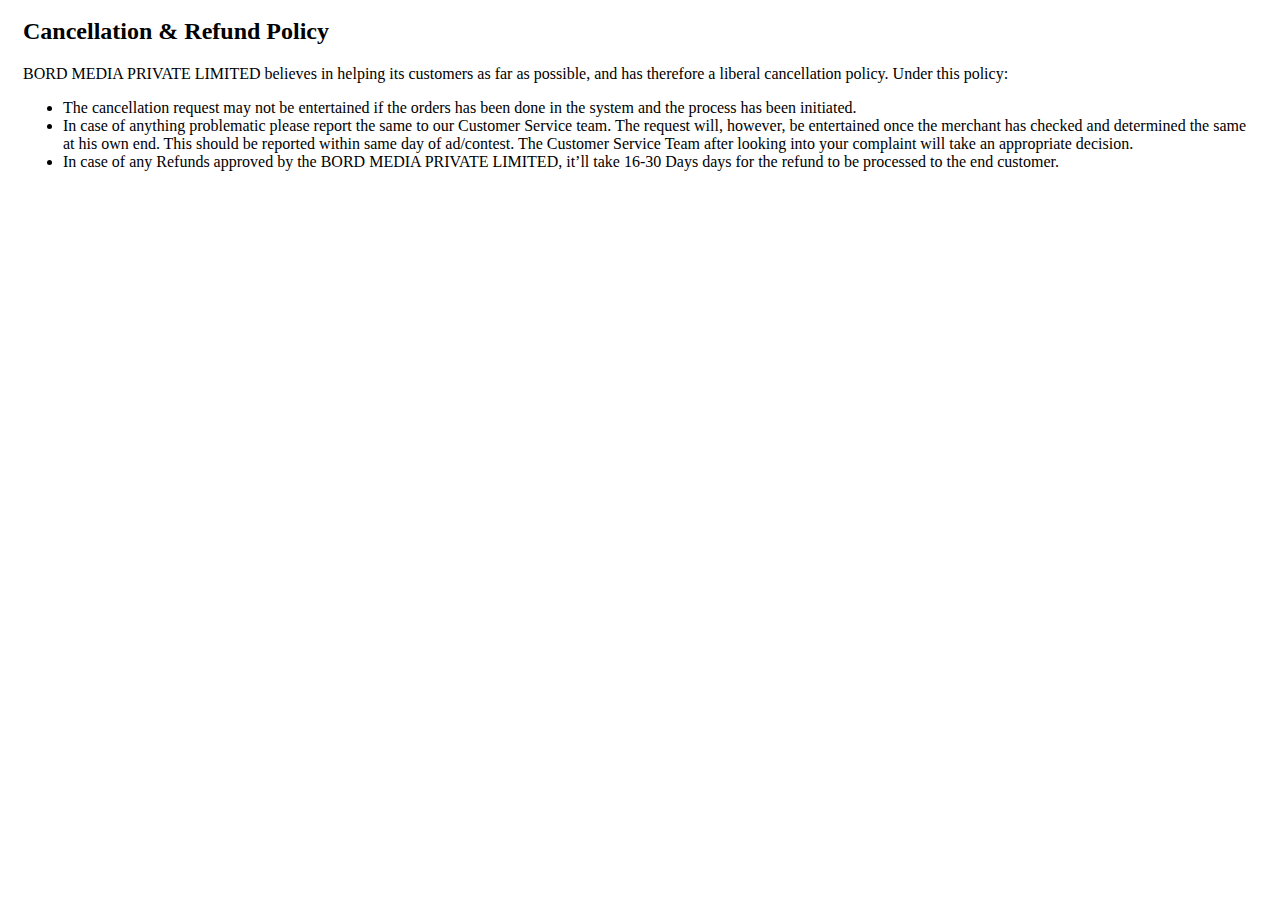
<file: refund.html>
<html>
    <body style="padding:10px 15px">
        <h2>Cancellation & Refund Policy</h2>
        <p>BORD MEDIA PRIVATE LIMITED believes in helping its customers as far as possible, and has therefore a liberal cancellation policy. Under this policy:</p>
        <ul>
            <li>The cancellation request may not be entertained if the orders has been done in the system and the process has been initiated.</li>
            <li>In case of anything problematic please report the same to our Customer Service team. The request will, however, be entertained once the merchant has checked and determined the same at his own end. This should be reported within same day of ad/contest. The Customer Service Team after looking into your complaint will take an appropriate decision.</li>
            <li>In case of any Refunds approved by the BORD MEDIA PRIVATE LIMITED, it’ll take 16-30 Days days for the refund to be processed to the end customer.</li>
        </ul>
    </body>
    <html>
</file>
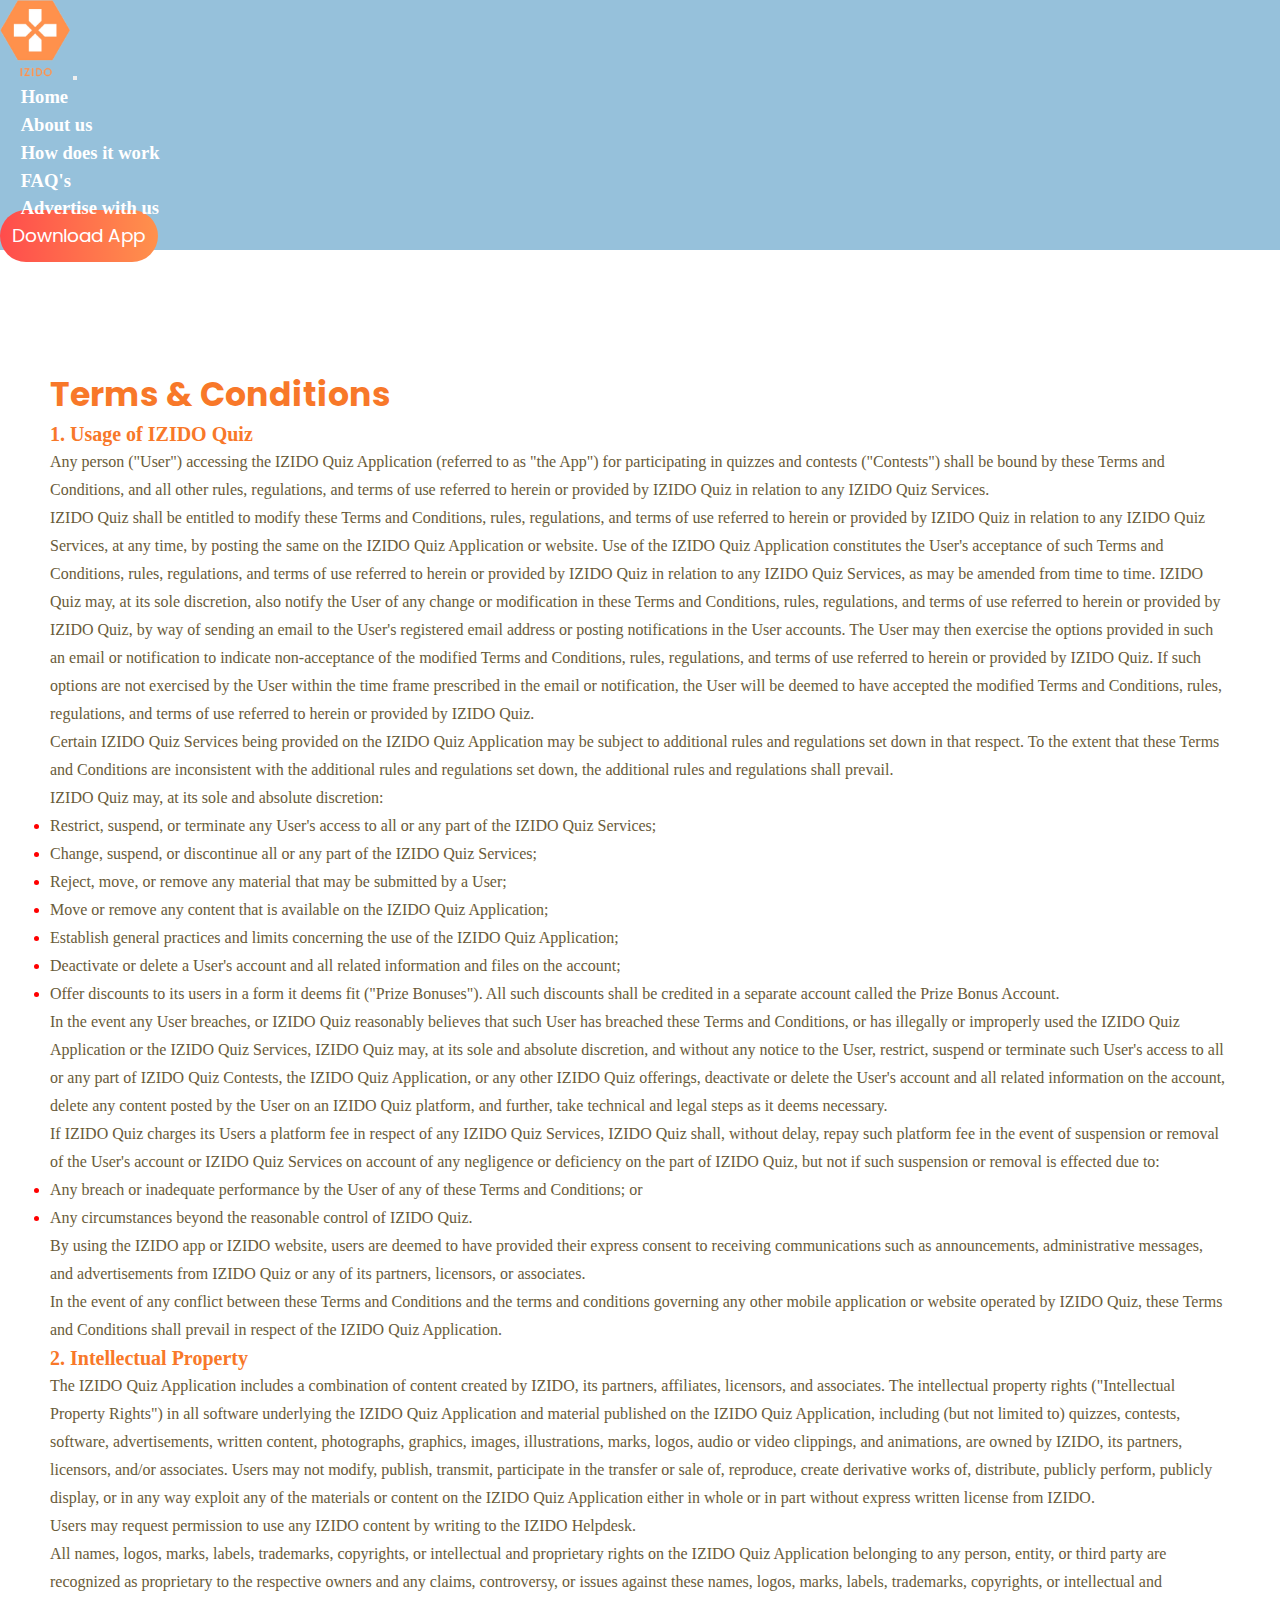
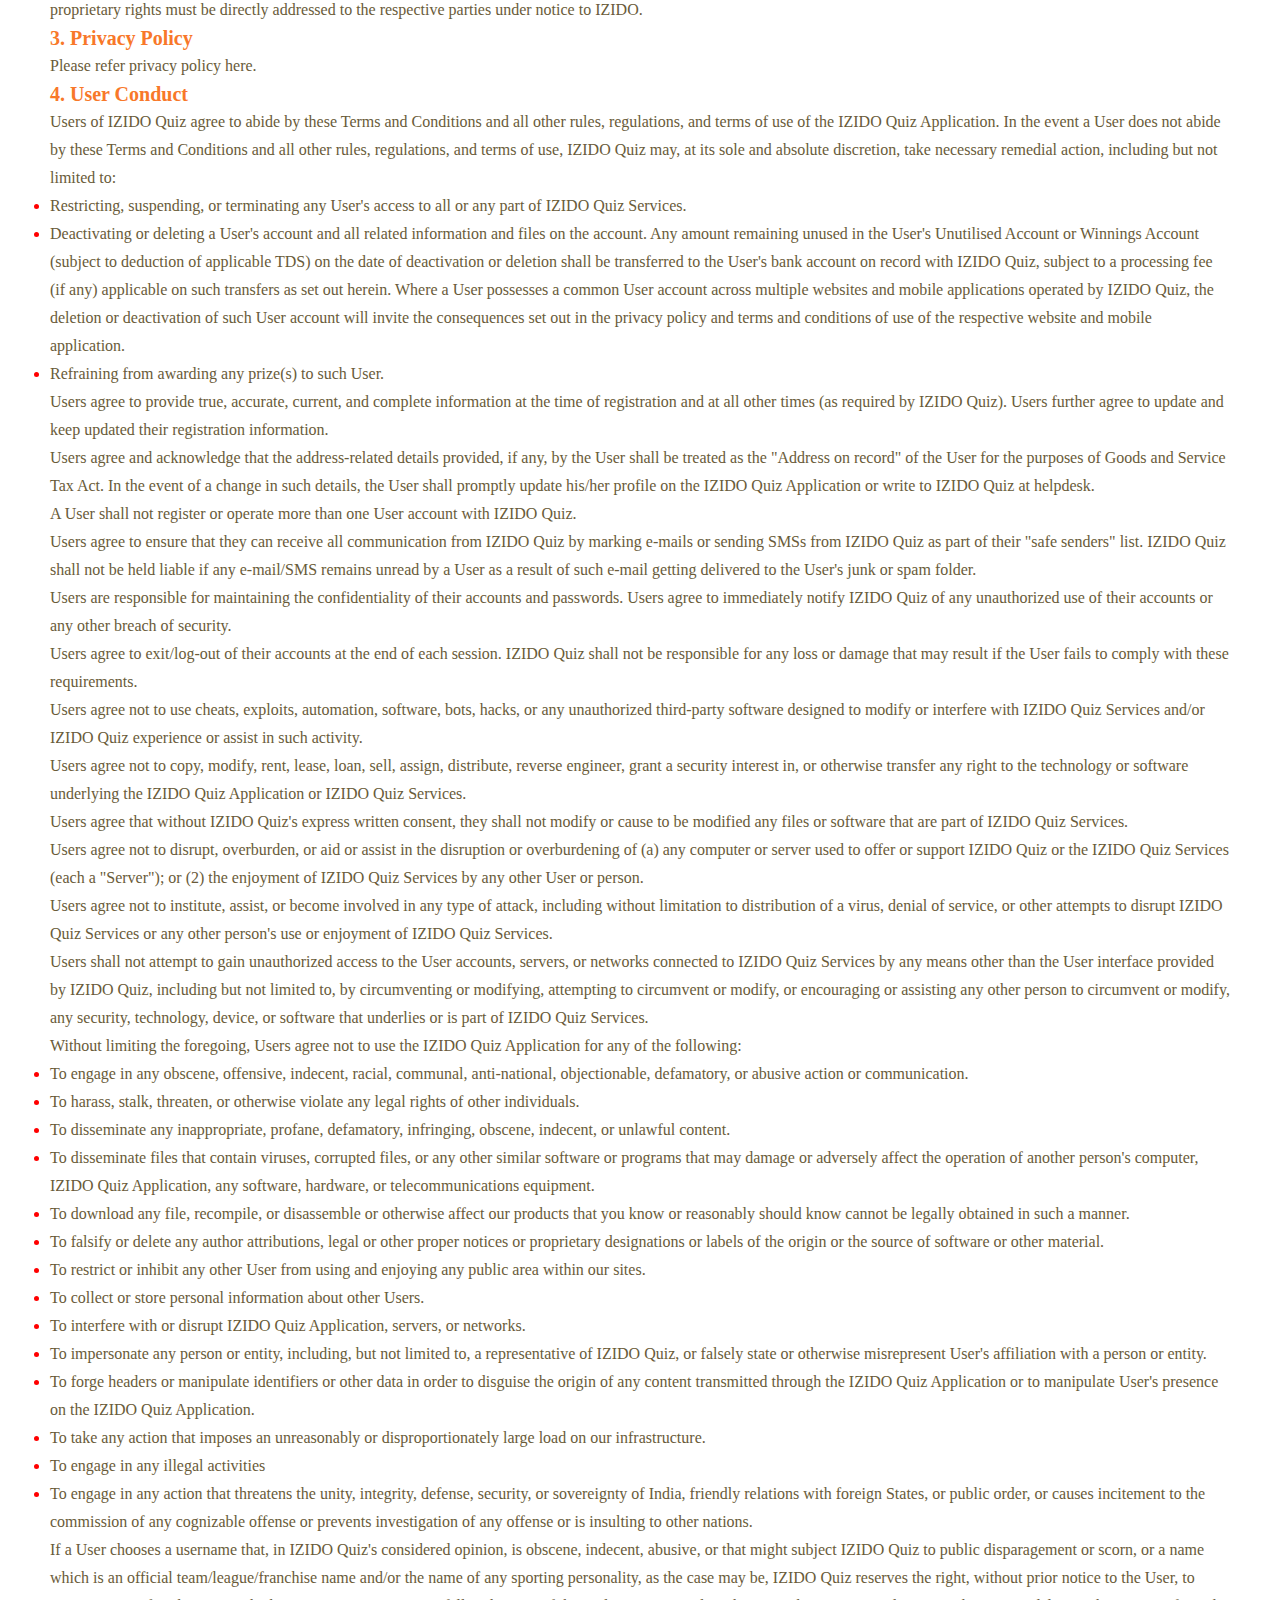
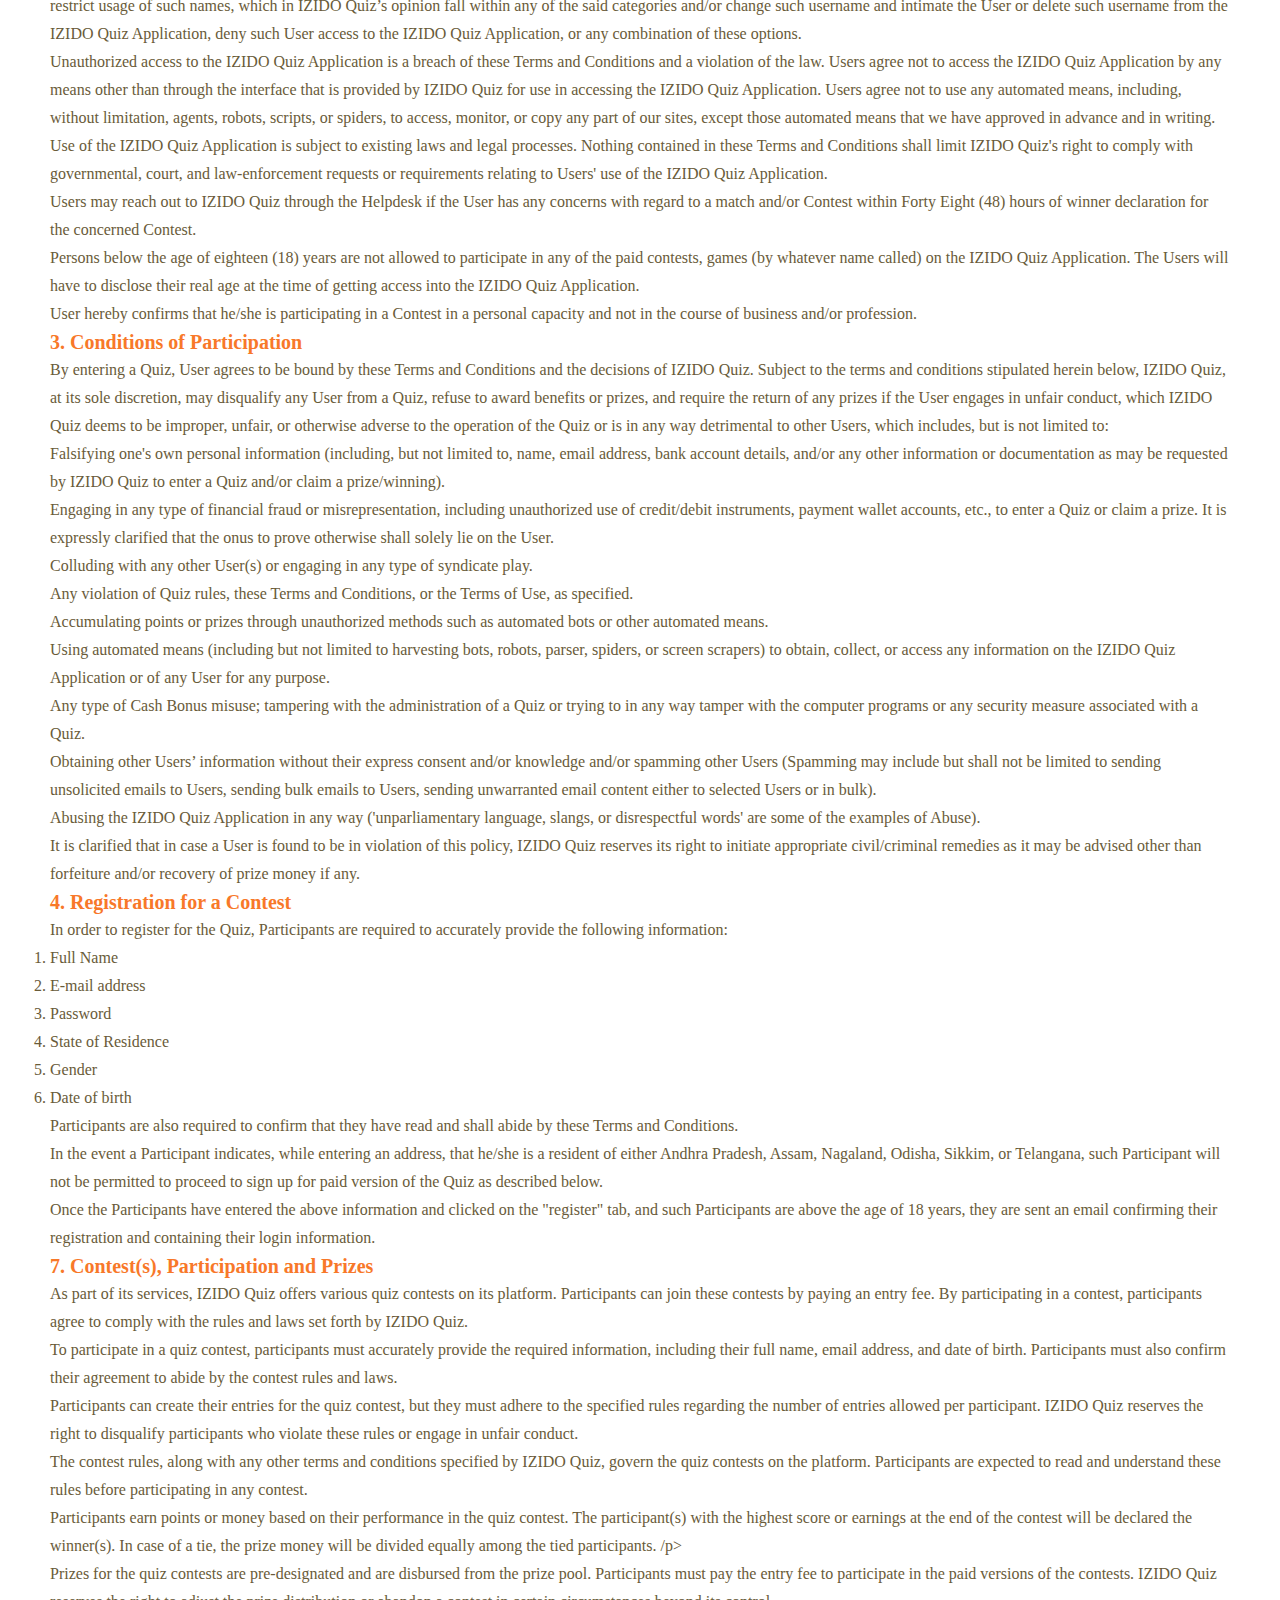
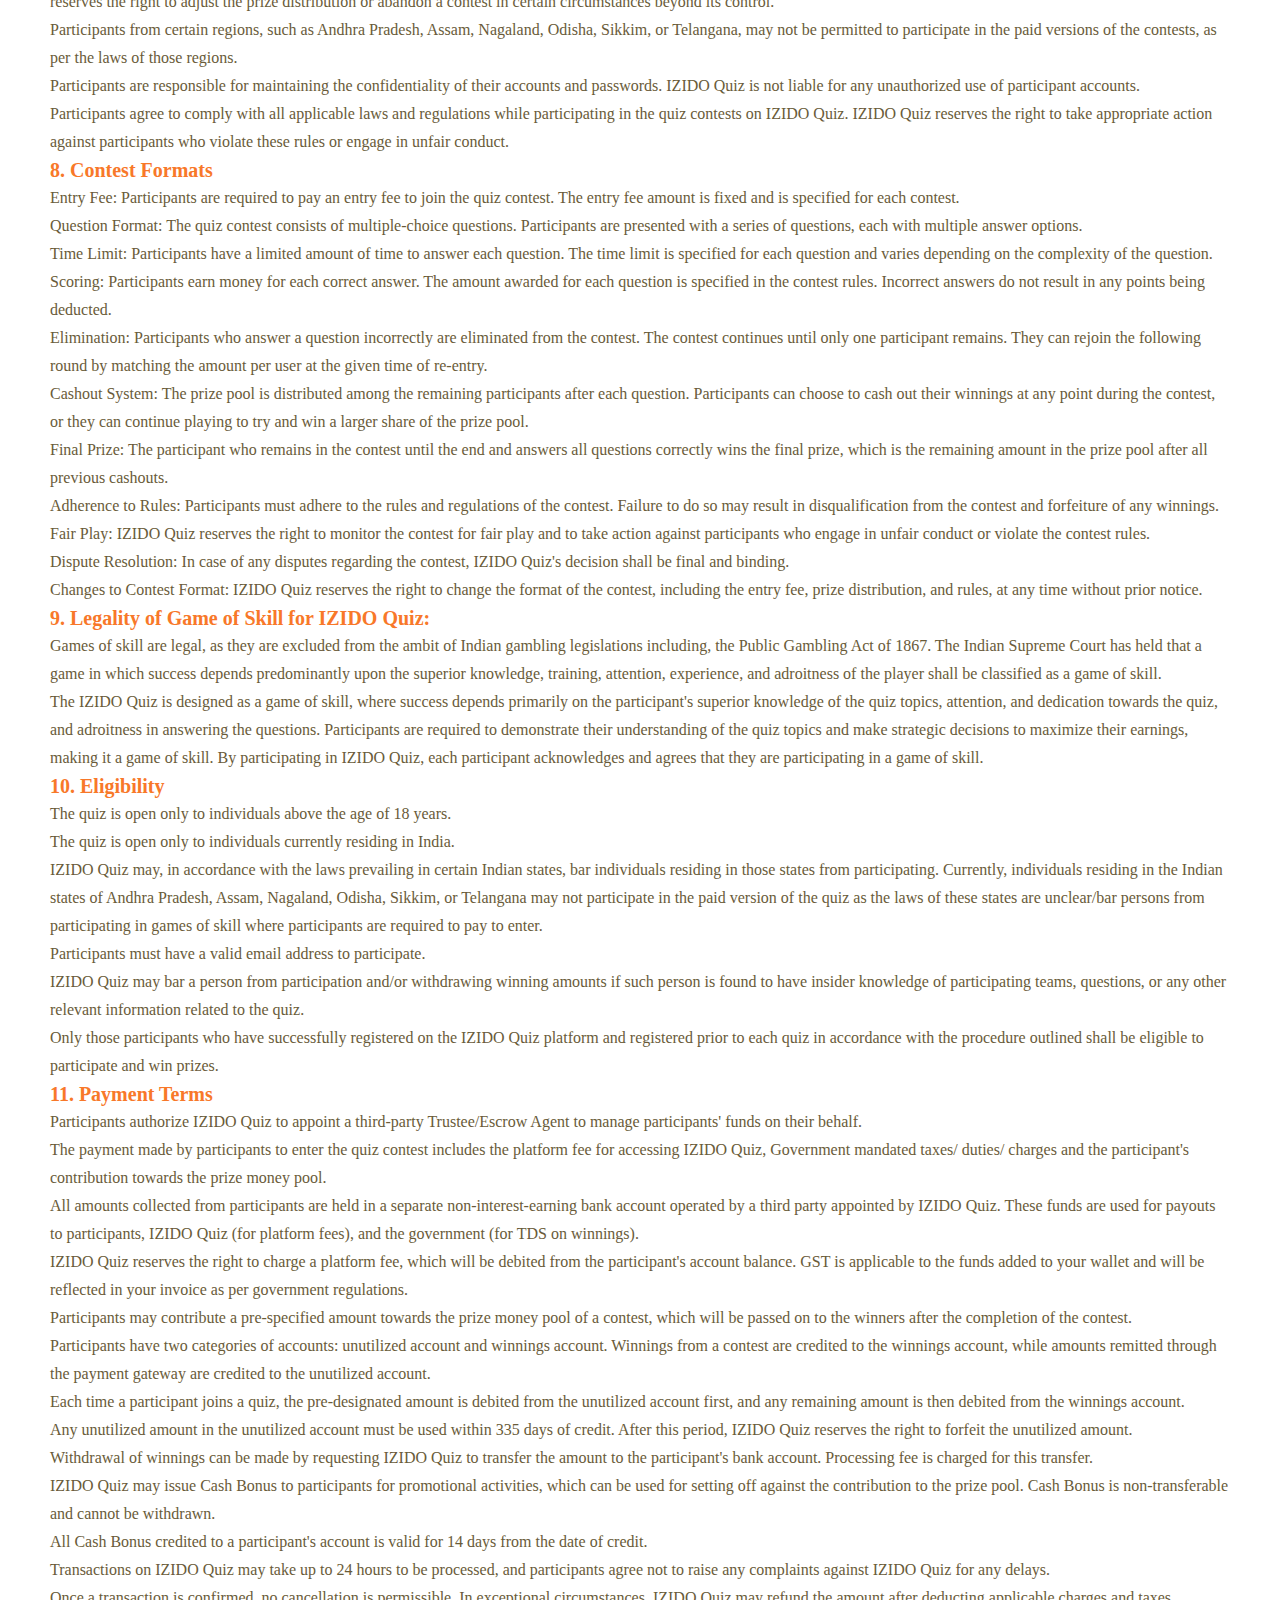
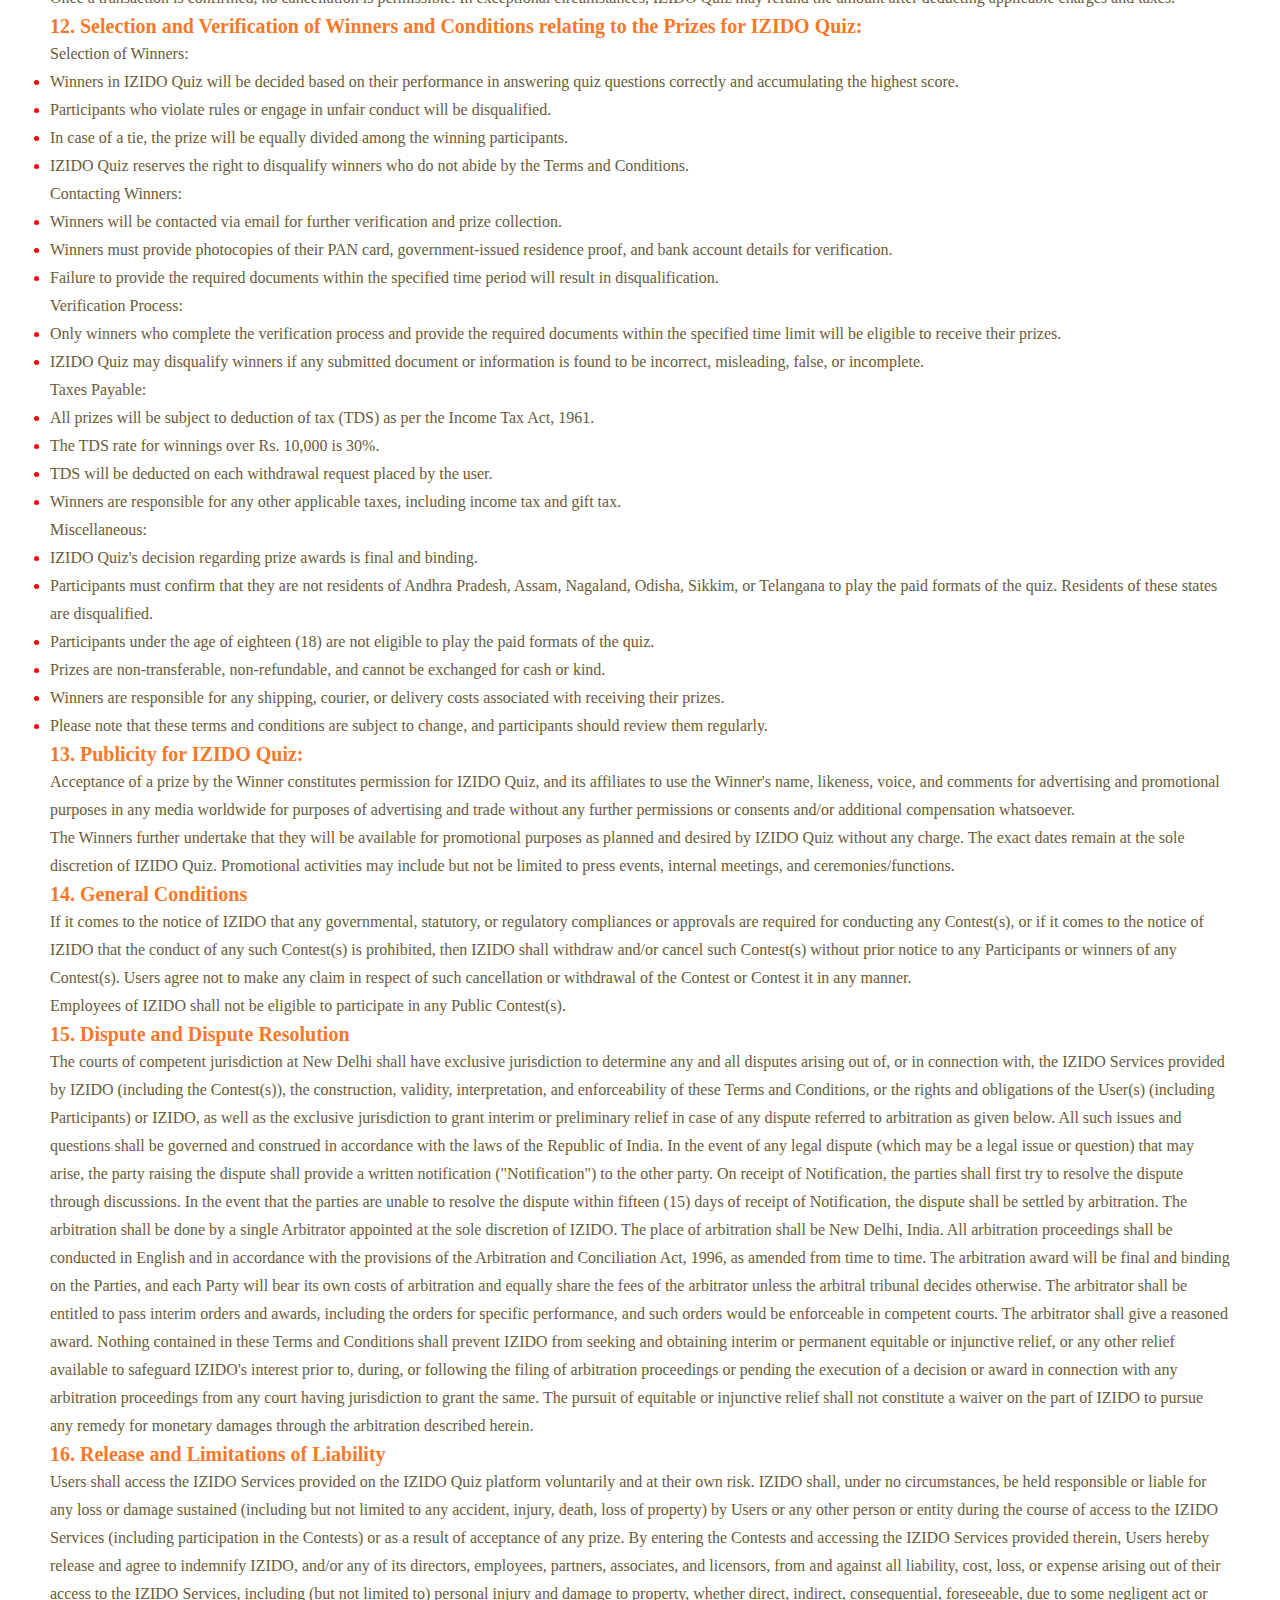
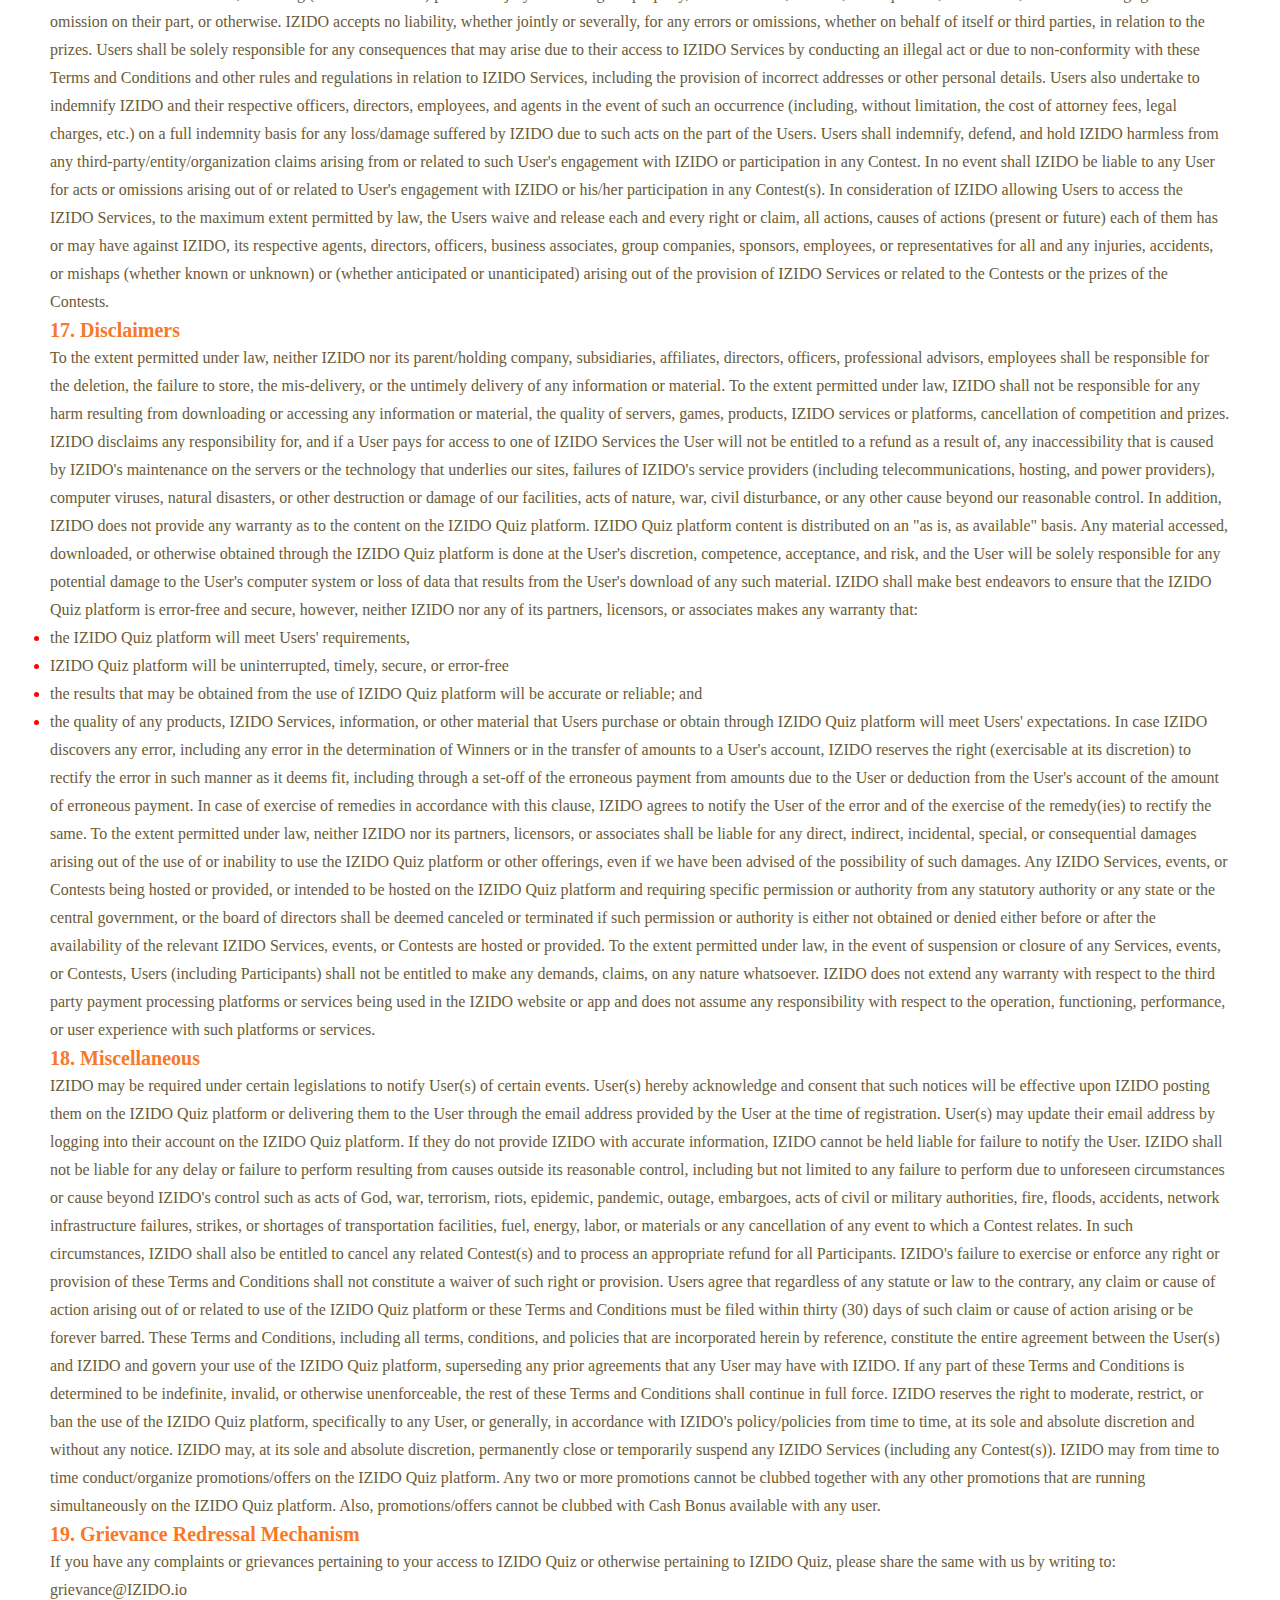
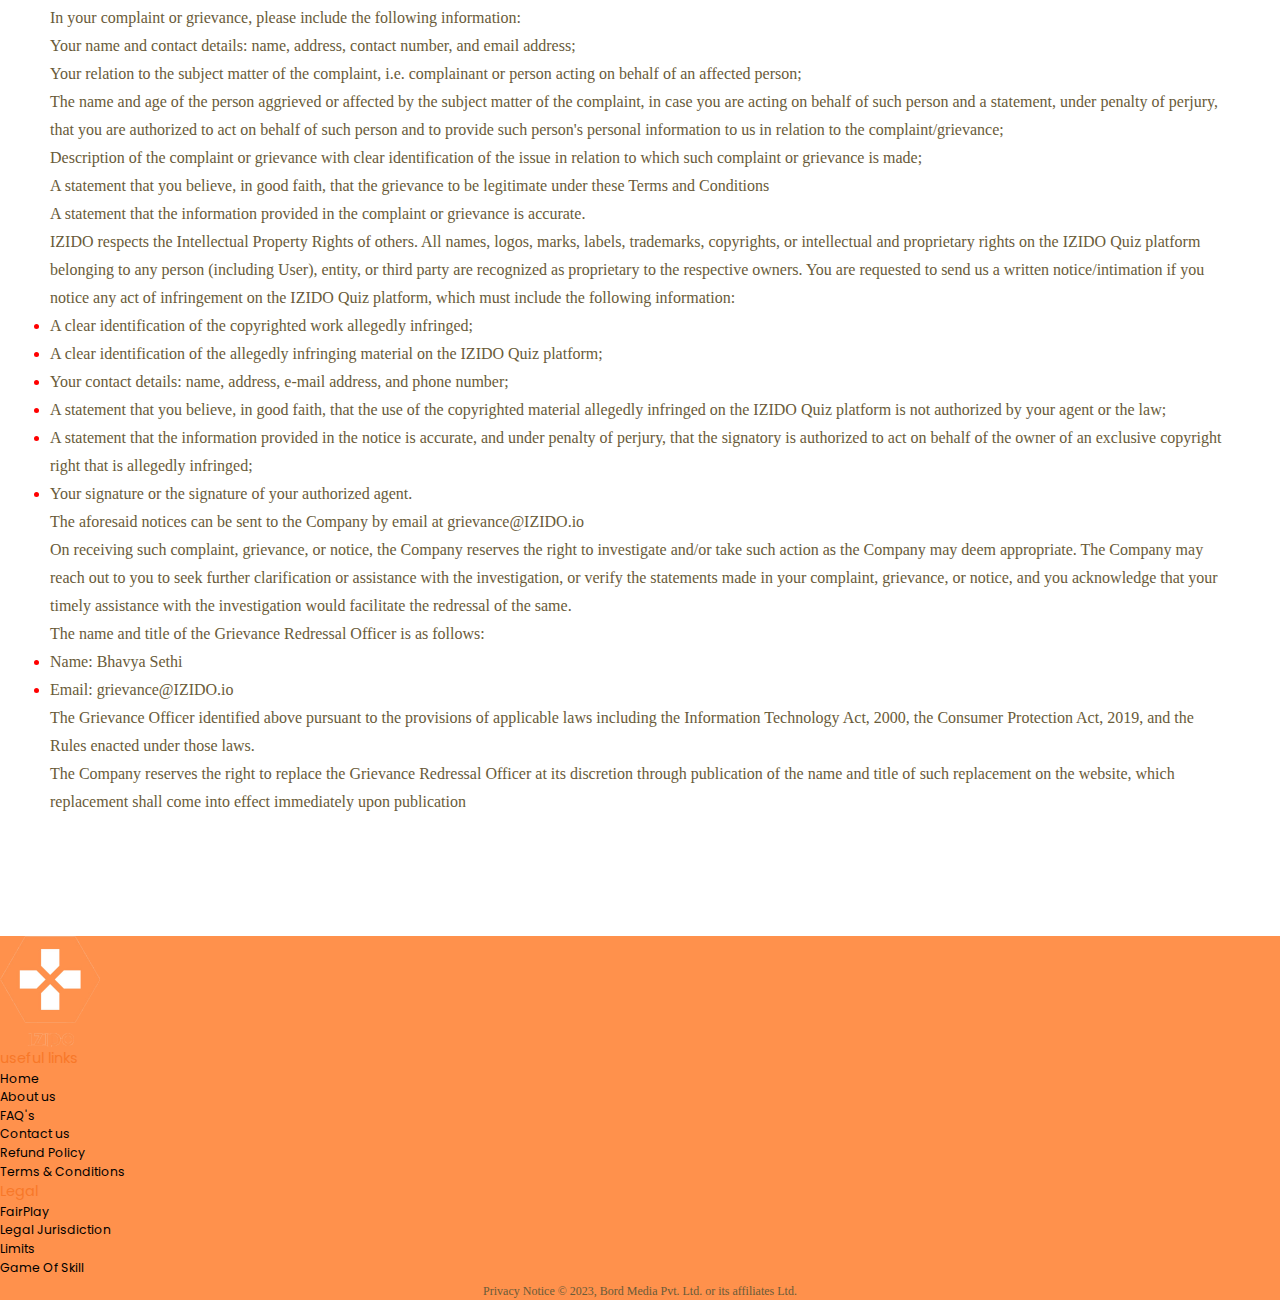
<file: t&c.html>
<html>
    <head>
        <link
      href="https://cdn.jsdelivr.net/npm/bootstrap@5.2.3/dist/css/bootstrap.min.css"
      rel="stylesheet"
      integrity="sha384-rbsA2VBKQhggwzxH7pPCaAqO46MgnOM80zW1RWuH61DGLwZJEdK2Kadq2F9CUG65"
      crossorigin="anonymous"/>

        <link rel="stylesheet" href="index.css"/>

        <link
      rel="stylesheet"
      href="https://cdnjs.cloudflare.com/ajax/libs/font-awesome/6.4.2/css/all.min.css"
      integrity="sha512-z3gLpd7yknf1YoNbCzqRKc4qyor8gaKU1qmn+CShxbuBusANI9QpRohGBreCFkKxLhei6S9CQXFEbbKuqLg0DA=="
      crossorigin="anonymous"
      referrerpolicy="no-referrer"/>

        <script src="https://code.jquery.com/jquery-3.6.0.min.js"></script>
        <script src="https://cdn.jsdelivr.net/npm/@popperjs/core@2.11.6/dist/umd/popper.min.js"></script>
        <script
      src="https://cdn.jsdelivr.net/npm/bootstrap@5.2.3/dist/js/bootstrap.bundle.min.js"
      integrity="sha384-kenU1KFdBIe4zVF0s0G1M5b4hcpxyD9F7jL+jjXkk+Q2h455rYXK/7HAuoJl+0I4"
      crossorigin="anonymous"
    ></script>

        <style>
            section {
                font-size: 16px;
                color: #695b39;
                font-weight: 400;
                line-height: 1.75em;
            }

            section p , ul{
                color:#695b39
            }


            h2 {
                color: orange;
            }

            h3 {
                color: #f87829;
                font-size: 20px;
            }

            ul li::marker {
                color: red;
            }

            .navbar-expand-lg {
                background-color: #96c1db;
            }

            .main-tc-content {
                padding: 120px 50px;
            }
        </style>
    </head>
    <body>
        <header>
            <nav class="navbar navbar-expand-lg px-5 fixed-top">
                <div class="container-fluid">
                    <a class="navbar-brand" href="#">
                        <img src="assets/logo.png" alt="" width="70"/>
                    </a>
                    <button
            class="navbar-toggler"
            type="button"
            data-bs-toggle="collapse"
            data-bs-target="#navbarSupportedContent"
            aria-controls="navbarSupportedContent"
            aria-expanded="false"
            aria-label="Toggle navigation"
          >
                        <span class="navbar-toggler-icon"></span>
                    </button>
                    <div class="collapse navbar-collapse" id="navbarSupportedContent">
                        <ul class="navbar-nav ms-auto mb-2 mb-lg-0">
                            <li class="nav-item">
                                <a class="nav-link" aria-current="page" href="index.html">Home</a>
                            </li>
                            <li class="nav-item">
                                <a class="nav-link" href="index.html#abtus">About us</a>
                            </li>
                            <li class="nav-item">
                                <a class="nav-link" href="index.html#howplay">How does it work</a>
                            </li>
                            <li class="nav-item">
                                <a class="nav-link" href="index.html    #faq">FAQ's</a>
                            </li>
                            <!-- <li class="nav-item">
                            <a class="nav-link" href="#contact">Contact us</a>
                        </li> -->
                            <li class="nav-item">
                                <a class="nav-link" href="ad.html">Advertise with us</a>
                            </li>
                        </ul>
                        <div>
                            <a class="btn f-18 text-poppins fw-bold download-btn app-link"
                >Download App</a
              >
                        </div>
                    </div>
                </div>
            </nav>
        </header>
        <div class="main-tc-content">
            <h2 class="text-orange mb-4 f-32 text-poppins">Terms & Conditions</h2>
            <section class="content-style">
                <h3>1. Usage of IZIDO Quiz </h3>
                <p>Any person ("User") accessing the IZIDO Quiz Application (referred to as "the App") for participating in quizzes and contests ("Contests") shall be bound by these Terms and Conditions, and all other rules, regulations, and terms of use referred to herein or provided by IZIDO Quiz in relation to any IZIDO Quiz Services.</p>
                <p>IZIDO Quiz shall be entitled to modify these Terms and Conditions, rules, regulations, and terms of use referred to herein or provided by IZIDO Quiz in relation to any IZIDO Quiz Services, at any time, by posting the same on the IZIDO Quiz Application or website. Use of the IZIDO Quiz Application constitutes the User's acceptance of such Terms and Conditions, rules, regulations, and terms of use referred to herein or provided by IZIDO Quiz in relation to any IZIDO Quiz Services, as may be amended from time to time. IZIDO Quiz may, at its sole discretion, also notify the User of any change or modification in these Terms and Conditions, rules, regulations, and terms of use referred to herein or provided by IZIDO Quiz, by way of sending an email to the User's registered email address or posting notifications in the User accounts. The User may then exercise the options provided in such an email or notification to indicate non-acceptance of the modified Terms and Conditions, rules, regulations, and terms of use referred to herein or provided by IZIDO Quiz. If such options are not exercised by the User within the time frame prescribed in the email or notification, the User will be deemed to have accepted the modified Terms and Conditions, rules, regulations, and terms of use referred to herein or provided by IZIDO Quiz. </p>
                <p>Certain IZIDO Quiz Services being provided on the IZIDO Quiz Application may be subject to additional rules and regulations set down in that respect. To the extent that these Terms and Conditions are inconsistent with the additional rules and regulations set down, the additional rules and regulations shall prevail. </p>
                <p>IZIDO Quiz may, at its sole and absolute discretion: </p>
                <ul>
                    <li>Restrict, suspend, or terminate any User's access to all or any part of the IZIDO Quiz Services; </li>
                    <li>Change, suspend, or discontinue all or any part of the IZIDO Quiz Services; </li>
                    <li>Reject, move, or remove any material that may be submitted by a User; </li>
                    <li>Move or remove any content that is available on the IZIDO Quiz Application; </li>
                    <li>Establish general practices and limits concerning the use of the IZIDO Quiz Application; </li>
                    <li>Deactivate or delete a User's account and all related information and files on the account; </li>
                    <li>Offer discounts to its users in a form it deems fit ("Prize Bonuses"). All such discounts shall be credited in a separate account called the Prize Bonus Account. </li>
                </ul>
                <p>In the event any User breaches, or IZIDO Quiz reasonably believes that such User has breached these Terms and Conditions, or has illegally or improperly used the IZIDO Quiz Application or the IZIDO Quiz Services, IZIDO Quiz may, at its sole and absolute discretion, and without any notice to the User, restrict, suspend or terminate such User's access to all or any part of IZIDO Quiz Contests, the IZIDO Quiz Application, or any other IZIDO Quiz offerings, deactivate or delete the User's account and all related information on the account, delete any content posted by the User on an IZIDO Quiz platform, and further, take technical and legal steps as it deems necessary. </p>
                <p>If IZIDO Quiz charges its Users a platform fee in respect of any IZIDO Quiz Services, IZIDO Quiz shall, without delay, repay such platform fee in the event of suspension or removal of the User's account or IZIDO Quiz Services on account of any negligence or deficiency on the part of IZIDO Quiz, but not if such suspension or removal is effected due to: </p>
                <ul>
                    <li>Any breach or inadequate performance by the User of any of these Terms and Conditions; or </li>
                    <li>Any circumstances beyond the reasonable control of IZIDO Quiz.</li>
                </ul>
                <p>By using the IZIDO app or IZIDO website, users are deemed to have provided their express consent to receiving communications such as announcements, administrative messages, and advertisements from IZIDO Quiz or any of its partners, licensors, or associates. </p>
                <p>In the event of any conflict between these Terms and Conditions and the terms and conditions governing any other mobile application or website operated by IZIDO Quiz, these Terms and Conditions shall prevail in respect of the IZIDO Quiz Application. </p>
            </section>

            <section>
                <h3>2. Intellectual Property</h3>
                <p>The IZIDO Quiz Application includes a combination of content created by IZIDO, its partners, affiliates, licensors, and associates. The intellectual property rights ("Intellectual Property Rights") in all software underlying the IZIDO Quiz Application and material published on the IZIDO Quiz Application, including (but not limited to) quizzes, contests, software, advertisements, written content, photographs, graphics, images, illustrations, marks, logos, audio or video clippings, and animations, are owned by IZIDO, its partners, licensors, and/or associates. Users may not modify, publish, transmit, participate in the transfer or sale of, reproduce, create derivative works of, distribute, publicly perform, publicly display, or in any way exploit any of the materials or content on the IZIDO Quiz Application either in whole or in part without express written license from IZIDO.</p>
                <p>Users may request permission to use any IZIDO content by writing to the IZIDO Helpdesk.</p>
                <p>All names, logos, marks, labels, trademarks, copyrights, or intellectual and proprietary rights on the IZIDO Quiz Application belonging to any person, entity, or third party are recognized as proprietary to the respective owners and any claims, controversy, or issues against these names, logos, marks, labels, trademarks, copyrights, or intellectual and proprietary rights must be directly addressed to the respective parties under notice to IZIDO.</p>
            </section>

            <section>
                <h3>3. Privacy Policy </h3>
                <p>Please refer privacy policy <a href="privacy.html">here.</a>
                </p>
            </section>

            <section>
                <h3>4. User Conduct</h3>
                <p>Users of IZIDO Quiz agree to abide by these Terms and Conditions and all other rules, regulations, and terms of use of the IZIDO Quiz Application. In the event a User does not abide by these Terms and Conditions and all other rules, regulations, and terms of use, IZIDO Quiz may, at its sole and absolute discretion, take necessary remedial action, including but not limited to: </p>
                <ul>
                    <li>Restricting, suspending, or terminating any User's access to all or any part of IZIDO Quiz Services. </li>
                    <li>Deactivating or deleting a User's account and all related information and files on the account. Any amount remaining unused in the User's Unutilised Account or Winnings Account (subject to deduction of applicable TDS) on the date of deactivation or deletion shall be transferred to the User's bank account on record with IZIDO Quiz, subject to a processing fee (if any) applicable on such transfers as set out herein. Where a User possesses a common User account across multiple websites and mobile applications operated by IZIDO Quiz, the deletion or deactivation of such User account will invite the consequences set out in the privacy policy and terms and conditions of use of the respective website and mobile application. </li>
                    <li>Refraining from awarding any prize(s) to such User. </li>
                </ul>
                <p>Users agree to provide true, accurate, current, and complete information at the time of registration and at all other times (as required by IZIDO Quiz). Users further agree to update and keep updated their registration information. </p>
                <p>Users agree and acknowledge that the address-related details provided, if any, by the User shall be treated as the "Address on record" of the User for the purposes of Goods and Service Tax Act. In the event of a change in such details, the User shall promptly update his/her profile on the IZIDO Quiz Application or write to IZIDO Quiz at helpdesk. </p>
                <p>A User shall not register or operate more than one User account with IZIDO Quiz.</p>
                <p>Users agree to ensure that they can receive all communication from IZIDO Quiz by marking e-mails or sending SMSs from IZIDO Quiz as part of their "safe senders" list. IZIDO Quiz shall not be held liable if any e-mail/SMS remains unread by a User as a result of such e-mail getting delivered to the User's junk or spam folder.</p>
                <p>Users are responsible for maintaining the confidentiality of their accounts and passwords. Users agree to immediately notify IZIDO Quiz of any unauthorized use of their accounts or any other breach of security.</p>
                <p>Users agree to exit/log-out of their accounts at the end of each session. IZIDO Quiz shall not be responsible for any loss or damage that may result if the User fails to comply with these requirements.</p>
                <p>Users agree not to use cheats, exploits, automation, software, bots, hacks, or any unauthorized third-party software designed to modify or interfere with IZIDO Quiz Services and/or IZIDO Quiz experience or assist in such activity.</p>
                <p>Users agree not to copy, modify, rent, lease, loan, sell, assign, distribute, reverse engineer, grant a security interest in, or otherwise transfer any right to the technology or software underlying the IZIDO Quiz Application or IZIDO Quiz Services.</p>
                <p>Users agree that without IZIDO Quiz's express written consent, they shall not modify or cause to be modified any files or software that are part of IZIDO Quiz Services.</p>
                <p>Users agree not to disrupt, overburden, or aid or assist in the disruption or overburdening of (a) any computer or server used to offer or support IZIDO Quiz or the IZIDO Quiz Services (each a "Server"); or (2) the enjoyment of IZIDO Quiz Services by any other User or person.</p>
                <p>Users agree not to institute, assist, or become involved in any type of attack, including without limitation to distribution of a virus, denial of service, or other attempts to disrupt IZIDO Quiz Services or any other person's use or enjoyment of IZIDO Quiz Services.</p>
                <p>Users shall not attempt to gain unauthorized access to the User accounts, servers, or networks connected to IZIDO Quiz Services by any means other than the User interface provided by IZIDO Quiz, including but not limited to, by circumventing or modifying, attempting to circumvent or modify, or encouraging or assisting any other person to circumvent or modify, any security, technology, device, or software that underlies or is part of IZIDO Quiz Services.</p>
                <p>Without limiting the foregoing, Users agree not to use the IZIDO Quiz Application for any of the following:</p>
                <ul>
                    <li>To engage in any obscene, offensive, indecent, racial, communal, anti-national, objectionable, defamatory, or abusive action or communication.</li>
                    <li>To harass, stalk, threaten, or otherwise violate any legal rights of other individuals. </li>
                    <li>To disseminate any inappropriate, profane, defamatory, infringing, obscene, indecent, or unlawful content. </li>
                    <li>To disseminate files that contain viruses, corrupted files, or any other similar software or programs that may damage or adversely affect the operation of another person's computer, IZIDO Quiz Application, any software, hardware, or telecommunications equipment.</li>
                    <li>To download any file, recompile, or disassemble or otherwise affect our products that you know or reasonably should know cannot be legally obtained in such a manner. </li>
                    <li>To falsify or delete any author attributions, legal or other proper notices or proprietary designations or labels of the origin or the source of software or other material. </li>
                    <li>To restrict or inhibit any other User from using and enjoying any public area within our sites. </li>
                    <li>To collect or store personal information about other Users.</li>
                    <li>To interfere with or disrupt IZIDO Quiz Application, servers, or networks.</li>
                    <li>To impersonate any person or entity, including, but not limited to, a representative of IZIDO Quiz, or falsely state or otherwise misrepresent User's affiliation with a person or entity. </li>
                    <li>To forge headers or manipulate identifiers or other data in order to disguise the origin of any content transmitted through the IZIDO Quiz Application or to manipulate User's presence on the IZIDO Quiz Application. </li>
                    <li>To take any action that imposes an unreasonably or disproportionately large load on our infrastructure. </li>
                    <li>To engage in any illegal activities</li>
                    <li>To engage in any action that threatens the unity, integrity, defense, security, or sovereignty of India, friendly relations with foreign States, or public order, or causes incitement to the commission of any cognizable offense or prevents investigation of any offense or is insulting to other nations.</li>
                </ul>
                <p>If a User chooses a username that, in IZIDO Quiz's considered opinion, is obscene, indecent, abusive, or that might subject IZIDO Quiz to public disparagement or scorn, or a name which is an official team/league/franchise name and/or the name of any sporting personality, as the case may be, IZIDO Quiz reserves the right, without prior notice to the User, to restrict usage of such names, which in IZIDO Quiz’s opinion fall within any of the said categories and/or change such username and intimate the User or delete such username from the IZIDO Quiz Application, deny such User access to the IZIDO Quiz Application, or any combination of these options. </p>
                <p>Unauthorized access to the IZIDO Quiz Application is a breach of these Terms and Conditions and a violation of the law. Users agree not to access the IZIDO Quiz Application by any means other than through the interface that is provided by IZIDO Quiz for use in accessing the IZIDO Quiz Application. Users agree not to use any automated means, including, without limitation, agents, robots, scripts, or spiders, to access, monitor, or copy any part of our sites, except those automated means that we have approved in advance and in writing. </p>
                <p>Use of the IZIDO Quiz Application is subject to existing laws and legal processes. Nothing contained in these Terms and Conditions shall limit IZIDO Quiz's right to comply with governmental, court, and law-enforcement requests or requirements relating to Users' use of the IZIDO Quiz Application.</p>
                <p>Users may reach out to IZIDO Quiz through the Helpdesk if the User has any concerns with regard to a match and/or Contest within Forty Eight (48) hours of winner declaration for the concerned Contest. </p>
                <p>Persons below the age of eighteen (18) years are not allowed to participate in any of the paid contests, games (by whatever name called) on the IZIDO Quiz Application. The Users will have to disclose their real age at the time of getting access into the IZIDO Quiz Application.</p>
                <p>User hereby confirms that he/she is participating in a Contest in a personal capacity and not in the course of business and/or profession.</p>
            </section>

            <section>
                <h3>3. Conditions of Participation</h3>
                <p>By entering a Quiz, User agrees to be bound by these Terms and Conditions and the decisions of IZIDO Quiz. Subject to the terms and conditions stipulated herein below, IZIDO Quiz, at its sole discretion, may disqualify any User from a Quiz, refuse to award benefits or prizes, and require the return of any prizes if the User engages in unfair conduct, which IZIDO Quiz deems to be improper, unfair, or otherwise adverse to the operation of the Quiz or is in any way detrimental to other Users, which includes, but is not limited to: </p>
                <p>Falsifying one's own personal information (including, but not limited to, name, email address, bank account details, and/or any other information or documentation as may be requested by IZIDO Quiz to enter a Quiz and/or claim a prize/winning).</p>
                <p>Engaging in any type of financial fraud or misrepresentation, including unauthorized use of credit/debit instruments, payment wallet accounts, etc., to enter a Quiz or claim a prize. It is expressly clarified that the onus to prove otherwise shall solely lie on the User.</p>
                <p>Colluding with any other User(s) or engaging in any type of syndicate play.</p>
                <p>Any violation of Quiz rules, these Terms and Conditions, or the Terms of Use, as specified.</p>
                <p>Accumulating points or prizes through unauthorized methods such as automated bots or other automated means.</p>
                <p>Using automated means (including but not limited to harvesting bots, robots, parser, spiders, or screen scrapers) to obtain, collect, or access any information on the IZIDO Quiz Application or of any User for any purpose.</p>
                <p>Any type of Cash Bonus misuse; tampering with the administration of a Quiz or trying to in any way tamper with the computer programs or any security measure associated with a Quiz.</p>
                <p>Obtaining other Users’ information without their express consent and/or knowledge and/or spamming other Users (Spamming may include but shall not be limited to sending unsolicited emails to Users, sending bulk emails to Users, sending unwarranted email content either to selected Users or in bulk).</p>
                <p>Abusing the IZIDO Quiz Application in any way ('unparliamentary language, slangs, or disrespectful words' are some of the examples of Abuse).</p>
                <p>It is clarified that in case a User is found to be in violation of this policy, IZIDO Quiz reserves its right to initiate appropriate civil/criminal remedies as it may be advised other than forfeiture and/or recovery of prize money if any.</p>
            </section>

            <section>
                <h3>4. Registration for a Contest</h3>
                <p>In order to register for the Quiz, Participants are required to accurately provide the following information: </p>
                <ol>
                    <li>Full Name </li>
                    <li>E-mail address </li>
                    <li>Password </li>
                    <li>State of Residence </li>
                    <li>Gender </li>
                    <li>Date of birth </li>
                    <ol>
                        <p>Participants are also required to confirm that they have read and shall abide by these Terms and Conditions.</p>
                        <p>In the event a Participant indicates, while entering an address, that he/she is a resident of either Andhra Pradesh, Assam, Nagaland, Odisha, Sikkim, or Telangana, such Participant will not be permitted to proceed to sign up for paid version of the Quiz as described below. </p>
                        <p>Once the Participants have entered the above information and clicked on the "register" tab, and such Participants are above the age of 18 years, they are sent an email confirming their registration and containing their login information.</p>
            </section>

            <section>
                        <h3>7. Contest(s), Participation and Prizes </h3>
                        <p>As part of its services, IZIDO Quiz offers various quiz contests on its platform. Participants can join these contests by paying an entry fee. By participating in a contest, participants agree to comply with the rules and laws set forth by IZIDO Quiz. </p>
                        <p>To participate in a quiz contest, participants must accurately provide the required information, including their full name, email address, and date of birth. Participants must also confirm their agreement to abide by the contest rules and laws. </p>
                        <p>Participants can create their entries for the quiz contest, but they must adhere to the specified rules regarding the number of entries allowed per participant. IZIDO Quiz reserves the right to disqualify participants who violate these rules or engage in unfair conduct. </p>
                        <p>The contest rules, along with any other terms and conditions specified by IZIDO Quiz, govern the quiz contests on the platform. Participants are expected to read and understand these rules before participating in any contest.</p>
                        <p>Participants earn points or money based on their performance in the quiz contest. The participant(s) with the highest score or earnings at the end of the contest will be declared the winner(s). In case of a tie, the prize money will be divided equally among the tied participants. /p>
            <p>Prizes for the quiz contests are pre-designated and are disbursed from the prize pool. Participants must pay the entry fee to participate in the paid versions of the contests. IZIDO Quiz reserves the right to adjust the prize distribution or abandon a contest in certain circumstances beyond its control. </p>
                            <p>Participants from certain regions, such as Andhra Pradesh, Assam, Nagaland, Odisha, Sikkim, or Telangana, may not be permitted to participate in the paid versions of the contests, as per the laws of those regions.</p>
                            <p>Participants are responsible for maintaining the confidentiality of their accounts and passwords. IZIDO Quiz is not liable for any unauthorized use of participant accounts.</p>
                            <p>Participants agree to comply with all applicable laws and regulations while participating in the quiz contests on IZIDO Quiz. IZIDO Quiz reserves the right to take appropriate action against participants who violate these rules or engage in unfair conduct.</p>
            </section>

            <section>
                            <h3>8. Contest Formats </h3>
                            <p><span class="fw-bold">Entry Fee:</span> Participants are required to pay an entry fee to join the quiz contest. The entry fee amount is fixed and is specified for each contest. </p>
                            <p><span class="fw-bold">Question Format:</span> The quiz contest consists of multiple-choice questions. Participants are presented with a series of questions, each with multiple answer options. </p>
                            <p><span class="fw-bold">Time Limit:</span> Participants have a limited amount of time to answer each question. The time limit is specified for each question and varies depending on the complexity of the question. </p>
                            <p><span class="fw-bold">Scoring:</span> Participants earn money for each correct answer. The amount awarded for each question is specified in the contest rules. Incorrect answers do not result in any points being deducted. </p>
                            <p><span class="fw-bold">Elimination:</span> Participants who answer a question incorrectly are eliminated from the contest. The contest continues until only one participant remains. They can rejoin the following round by matching the amount per user at the given time of re-entry.</p>
                            <p><span class="fw-bold">Cashout System:</span> The prize pool is distributed among the remaining participants after each question. Participants can choose to cash out their winnings at any point during the contest, or they can continue playing to try and win a larger share of the prize pool. </p>
                            <p><span class="fw-bold">Final Prize:</span> The participant who remains in the contest until the end and answers all questions correctly wins the final prize, which is the remaining amount in the prize pool after all previous cashouts. </p>
                            <p><span class="fw-bold">Adherence to Rules:</span> Participants must adhere to the rules and regulations of the contest. Failure to do so may result in disqualification from the contest and forfeiture of any winnings. </p>
                            <p><span class="fw-bold">Fair Play:</span> IZIDO Quiz reserves the right to monitor the contest for fair play and to take action against participants who engage in unfair conduct or violate the contest rules. </p>
                            <p><span class="fw-bold">Dispute Resolution:</span> In case of any disputes regarding the contest, IZIDO Quiz's decision shall be final and binding. </p>
                            <p><span class="fw-bold">Changes to Contest Format:</span> IZIDO Quiz reserves the right to change the format of the contest, including the entry fee, prize distribution, and rules, at any time without prior notice.</p>
            </section>

            <section>
                                <h3>9. Legality of Game of Skill for IZIDO Quiz: </h3>
                                <p>Games of skill are legal, as they are excluded from the ambit of Indian gambling legislations including, the Public Gambling Act of 1867. The Indian Supreme Court has held that a game in which success depends predominantly upon the superior knowledge, training, attention, experience, and adroitness of the player shall be classified as a game of skill. </p>
                                <p>The IZIDO Quiz is designed as a game of skill, where success depends primarily on the participant's superior knowledge of the quiz topics, attention, and dedication towards the quiz, and adroitness in answering the questions. Participants are required to demonstrate their understanding of the quiz topics and make strategic decisions to maximize their earnings, making it a game of skill. By participating in IZIDO Quiz, each participant acknowledges and agrees that they are participating in a game of skill.</p>
            </section>

                            <section>
                                <h3>10. Eligibility</h3>
                                <p>The quiz is open only to individuals above the age of 18 years. </p>
                                <p>The quiz is open only to individuals currently residing in India.</p>
                                <p>IZIDO Quiz may, in accordance with the laws prevailing in certain Indian states, bar individuals residing in those states from participating. Currently, individuals residing in the Indian states of Andhra Pradesh, Assam, Nagaland, Odisha, Sikkim, or Telangana may not participate in the paid version of the quiz as the laws of these states are unclear/bar persons from participating in games of skill where participants are required to pay to enter. </p>
                                <p>Participants must have a valid email address to participate. </p>
                                <p>IZIDO Quiz may bar a person from participation and/or withdrawing winning amounts if such person is found to have insider knowledge of participating teams, questions, or any other relevant information related to the quiz. </p>
                                <p>Only those participants who have successfully registered on the IZIDO Quiz platform and registered prior to each quiz in accordance with the procedure outlined shall be eligible to participate and win prizes. </p>
                            </section>

                            <section>
                                <h3>11. Payment Terms</h3>
                                <p>Participants authorize IZIDO Quiz to appoint a third-party Trustee/Escrow Agent to manage participants' funds on their behalf. </p>
                                <p>The payment made by participants to enter the quiz contest includes the platform fee for accessing IZIDO Quiz,<span> Government mandated taxes/ duties/ charges </span>and the participant's contribution towards the prize money pool. </p>
                                <p>All amounts collected from participants are held in a separate non-interest-earning bank account operated by a third party appointed by IZIDO Quiz. These funds are used for payouts to participants, IZIDO Quiz (for platform fees), and the government (for TDS on winnings). </p>
                                <p>IZIDO Quiz reserves the right to charge a platform fee, which will be debited from the participant's account balance. GST is applicable to the funds added to your wallet and will be reflected in your invoice as per government regulations.</p>
                                <p>Participants may contribute a pre-specified amount towards the prize money pool of a contest, which will be passed on to the winners after the completion of the contest. </p>
                                <p>Participants have two categories of accounts: unutilized account and winnings account. Winnings from a contest are credited to the winnings account, while amounts remitted through the payment gateway are credited to the unutilized account. </p>
                                <p>Each time a participant joins a quiz, the pre-designated amount is debited from the unutilized account first, and any remaining amount is then debited from the winnings account. </p>
                                <p>Any unutilized amount in the unutilized account must be used within 335 days of credit. After this period, IZIDO Quiz reserves the right to forfeit the unutilized amount. </p>
                                <p>Withdrawal of winnings can be made by requesting IZIDO Quiz to transfer the amount to the participant's bank account. Processing fee is charged for this transfer. </p>
                                <p>IZIDO Quiz may issue Cash Bonus to participants for promotional activities, which can be used for setting off against the contribution to the prize pool. Cash Bonus is non-transferable and cannot be withdrawn. </p>
                                <p>All Cash Bonus credited to a participant's account is valid for 14 days from the date of credit.</p>
                                <p>Transactions on IZIDO Quiz may take up to 24 hours to be processed, and participants agree not to raise any complaints against IZIDO Quiz for any delays. </p>
                                <p>Once a transaction is confirmed, no cancellation is permissible. In exceptional circumstances, IZIDO Quiz may refund the amount after deducting applicable charges and taxes. </p>
                            </section>

                            <section>
                                <h3>12. Selection and Verification of Winners and Conditions relating to the Prizes for IZIDO Quiz:</h3>
                                <p>Selection of Winners: </p>
                                <ul>
                                    <li>Winners in IZIDO Quiz will be decided based on their performance in answering quiz questions correctly and accumulating the highest score.</li>
                                    <li>Participants who violate rules or engage in unfair conduct will be disqualified.</li>
                                    <li>In case of a tie, the prize will be equally divided among the winning participants. </li>
                                    <li>IZIDO Quiz reserves the right to disqualify winners who do not abide by the Terms and Conditions. </li>
                                </ul>
                                <p>Contacting Winners:</p>
                                <ul>
                                    <li>Winners will be contacted via email for further verification and prize collection. </li>
                                    <li>Winners must provide photocopies of their PAN card, government-issued residence proof, and bank account details for verification. </li>
                                    <li>Failure to provide the required documents within the specified time period will result in disqualification.</li>
                                </ul>
                                <p>Verification Process:</p>
                                <ul>
                                    <li>Only winners who complete the verification process and provide the required documents within the specified time limit will be eligible to receive their prizes. </li>
                                    <li>IZIDO Quiz may disqualify winners if any submitted document or information is found to be incorrect, misleading, false, or incomplete. </li>
                                </ul>
                                <p>Taxes Payable:</p>
                                <ul>
                                    <li>All prizes will be subject to deduction of tax (TDS) as per the Income Tax Act, 1961.</li>
                                    <li>The TDS rate for winnings over Rs. 10,000 is 30%.</li>
                                    <li>TDS will be deducted on each withdrawal request placed by the user.</li>
                                    <li>Winners are responsible for any other applicable taxes, including income tax and gift tax.</li>
                                </ul>
                                <p>Miscellaneous:</p>
                                <ul>
                                    <li>IZIDO Quiz's decision regarding prize awards is final and binding. </li>
                                    <li>Participants must confirm that they are not residents of Andhra Pradesh, Assam, Nagaland, Odisha, Sikkim, or Telangana to play the paid formats of the quiz. Residents of these states are disqualified. </li>
                                    <li>Participants under the age of eighteen (18) are not eligible to play the paid formats of the quiz. </li>
                                    <li>Prizes are non-transferable, non-refundable, and cannot be exchanged for cash or kind. </li>
                                    <li>Winners are responsible for any shipping, courier, or delivery costs associated with receiving their prizes. </li>
                                    <li>Please note that these terms and conditions are subject to change, and participants should review them regularly. </li>
                                </ul>
                            </section>

                            <section>
                                <h3>13. Publicity for IZIDO Quiz: </h3>
                                <p>Acceptance of a prize by the Winner constitutes permission for IZIDO Quiz, and its affiliates to use the Winner's name, likeness, voice, and comments for advertising and promotional purposes in any media worldwide for purposes of advertising and trade without any further permissions or consents and/or additional compensation whatsoever. </p>
                                <p>The Winners further undertake that they will be available for promotional purposes as planned and desired by IZIDO Quiz without any charge. The exact dates remain at the sole discretion of IZIDO Quiz. Promotional activities may include but not be limited to press events, internal meetings, and ceremonies/functions. </p>
                            </section>

                            <section>
                                <h3>14. General Conditions</h3>
                                <p>If it comes to the notice of IZIDO that any governmental, statutory, or regulatory compliances or approvals are required for conducting any Contest(s), or if it comes to the notice of IZIDO that the conduct of any such Contest(s) is prohibited, then IZIDO shall withdraw and/or cancel such Contest(s) without prior notice to any Participants or winners of any Contest(s). Users agree not to make any claim in respect of such cancellation or withdrawal of the Contest or Contest it in any manner. </p>
                                <p>Employees of IZIDO shall not be eligible to participate in any Public Contest(s).</p>
                            </section>

                            <section>
                                <h3>15. Dispute and Dispute Resolution</h3>
                                <p>The courts of competent jurisdiction at <span>New Delhi</span> shall have exclusive jurisdiction to determine any and all disputes arising out of, or in connection with, the IZIDO Services provided by IZIDO (including the Contest(s)), the construction, validity, interpretation, and enforceability of these Terms and Conditions, or the rights and obligations of the User(s) (including Participants) or IZIDO, as well as the exclusive jurisdiction to grant interim or preliminary relief in case of any dispute referred to arbitration as given below. All such issues and questions shall be governed and construed in accordance with the laws of the Republic of India. In the event of any legal dispute (which may be a legal issue or question) that may arise, the party raising the dispute shall provide a written notification ("Notification") to the other party. On receipt of Notification, the parties shall first try to resolve the dispute through discussions. In the event that the parties are unable to resolve the dispute within fifteen (15) days of receipt of Notification, the dispute shall be settled by arbitration. The arbitration shall be done by a single Arbitrator appointed at the sole discretion of IZIDO. The place of arbitration shall be <span>New Delhi</span>, India. All arbitration proceedings shall be conducted in English and in accordance with the provisions of the Arbitration and Conciliation Act, 1996, as amended from time to time. The arbitration award will be final and binding on the Parties, and each Party will bear its own costs of arbitration and equally share the fees of the arbitrator unless the arbitral tribunal decides otherwise. The arbitrator shall be entitled to pass interim orders and awards, including the orders for specific performance, and such orders would be enforceable in competent courts. The arbitrator shall give a reasoned award. Nothing contained in these Terms and Conditions shall prevent IZIDO from seeking and obtaining interim or permanent equitable or injunctive relief, or any other relief available to safeguard IZIDO's interest prior to, during, or following the filing of arbitration proceedings or pending the execution of a decision or award in connection with any arbitration proceedings from any court having jurisdiction to grant the same. The pursuit of equitable or injunctive relief shall not constitute a waiver on the part of IZIDO to pursue any remedy for monetary damages through the arbitration described herein.</p>
                            </section>

                            <section>
                                <h3>16. Release and Limitations of Liability </h3>
                                <p>Users shall access the IZIDO Services provided on the IZIDO Quiz platform voluntarily and at their own risk. IZIDO shall, under no circumstances, be held responsible or liable for any loss or damage sustained (including but not limited to any accident, injury, death, loss of property) by Users or any other person or entity during the course of access to the IZIDO Services (including participation in the Contests) or as a result of acceptance of any prize. By entering the Contests and accessing the IZIDO Services provided therein, Users hereby release and agree to indemnify IZIDO, and/or any of its directors, employees, partners, associates, and licensors, from and against all liability, cost, loss, or expense arising out of their access to the IZIDO Services, including (but not limited to) personal injury and damage to property, whether direct, indirect, consequential, foreseeable, due to some negligent act or omission on their part, or otherwise. IZIDO accepts no liability, whether jointly or severally, for any errors or omissions, whether on behalf of itself or third parties, in relation to the prizes. Users shall be solely responsible for any consequences that may arise due to their access to IZIDO Services by conducting an illegal act or due to non-conformity with these Terms and Conditions and other rules and regulations in relation to IZIDO Services, including the provision of incorrect addresses or other personal details. Users also undertake to indemnify IZIDO and their respective officers, directors, employees, and agents in the event of such an occurrence (including, without limitation, the cost of attorney fees, legal charges, etc.) on a full indemnity basis for any loss/damage suffered by IZIDO due to such acts on the part of the Users. Users shall indemnify, defend, and hold IZIDO harmless from any third-party/entity/organization claims arising from or related to such User's engagement with IZIDO or participation in any Contest. In no event shall IZIDO be liable to any User for acts or omissions arising out of or related to User's engagement with IZIDO or his/her participation in any Contest(s). In consideration of IZIDO allowing Users to access the IZIDO Services, to the maximum extent permitted by law, the Users waive and release each and every right or claim, all actions, causes of actions (present or future) each of them has or may have against IZIDO, its respective agents, directors, officers, business associates, group companies, sponsors, employees, or representatives for all and any injuries, accidents, or mishaps (whether known or unknown) or (whether anticipated or unanticipated) arising out of the provision of IZIDO Services or related to the Contests or the prizes of the Contests.</p>
                            </section>

                            <section>
                                <h3>17. Disclaimers</h3>
                                <p>To the extent permitted under law, neither IZIDO nor its parent/holding company, subsidiaries, affiliates, directors, officers, professional advisors, employees shall be responsible for the deletion, the failure to store, the mis-delivery, or the untimely delivery of any information or material. To the extent permitted under law, IZIDO shall not be responsible for any harm resulting from downloading or accessing any information or material, the quality of servers, games, products, IZIDO services or platforms, cancellation of competition and prizes. IZIDO disclaims any responsibility for, and if a User pays for access to one of IZIDO Services the User will not be entitled to a refund as a result of, any inaccessibility that is caused by IZIDO's maintenance on the servers or the technology that underlies our sites, failures of IZIDO's service providers (including telecommunications, hosting, and power providers), computer viruses, natural disasters, or other destruction or damage of our facilities, acts of nature, war, civil disturbance, or any other cause beyond our reasonable control. In addition, IZIDO does not provide any warranty as to the content on the IZIDO Quiz platform. IZIDO Quiz platform content is distributed on an "as is, as available" basis. Any material accessed, downloaded, or otherwise obtained through the IZIDO Quiz platform is done at the User's discretion, competence, acceptance, and risk, and the User will be solely responsible for any potential damage to the User's computer system or loss of data that results from the User's download of any such material. IZIDO shall make best endeavors to ensure that the IZIDO Quiz platform is error-free and secure, however, neither IZIDO nor any of its partners, licensors, or associates makes any warranty that: </p>
                                <ul>
                                    <li>the IZIDO Quiz platform will meet Users' requirements, </li>
                                    <li>IZIDO Quiz platform will be uninterrupted, timely, secure, or error-free </li>
                                    <li>the results that may be obtained from the use of IZIDO Quiz platform will be accurate or reliable; and </li>
                                    <li>the quality of any products, IZIDO Services, information, or other material that Users purchase or obtain through IZIDO Quiz platform will meet Users' expectations. In case IZIDO discovers any error, including any error in the determination of Winners or in the transfer of amounts to a User's account, IZIDO reserves the right (exercisable at its discretion) to rectify the error in such manner as it deems fit, including through a set-off of the erroneous payment from amounts due to the User or deduction from the User's account of the amount of erroneous payment. In case of exercise of remedies in accordance with this clause, IZIDO agrees to notify the User of the error and of the exercise of the remedy(ies) to rectify the same. To the extent permitted under law, neither IZIDO nor its partners, licensors, or associates shall be liable for any direct, indirect, incidental, special, or consequential damages arising out of the use of or inability to use the IZIDO Quiz platform or other offerings, even if we have been advised of the possibility of such damages. Any IZIDO Services, events, or Contests being hosted or provided, or intended to be hosted on the IZIDO Quiz platform and requiring specific permission or authority from any statutory authority or any state or the central government, or the board of directors shall be deemed canceled or terminated if such permission or authority is either not obtained or denied either before or after the availability of the relevant IZIDO Services, events, or Contests are hosted or provided. To the extent permitted under law, in the event of suspension or closure of any Services, events, or Contests, Users (including Participants) shall not be entitled to make any demands, claims, on any nature whatsoever. IZIDO does not extend any warranty with respect to the third party payment processing platforms or services being used in the IZIDO website or app and does not assume any responsibility with respect to the operation, functioning, performance, or user experience with such platforms or services.</li>
                                </ul>

                            </section>

                            <section>
                                <h3>18. Miscellaneous</h3>
                                <p>IZIDO may be required under certain legislations to notify User(s) of certain events. User(s) hereby acknowledge and consent that such notices will be effective upon IZIDO posting them on the IZIDO Quiz platform or delivering them to the User through the email address provided by the User at the time of registration. User(s) may update their email address by logging into their account on the IZIDO Quiz platform. If they do not provide IZIDO with accurate information, IZIDO cannot be held liable for failure to notify the User. IZIDO shall not be liable for any delay or failure to perform resulting from causes outside its reasonable control, including but not limited to any failure to perform due to unforeseen circumstances or cause beyond IZIDO's control such as acts of God, war, terrorism, riots, epidemic, pandemic, outage, embargoes, acts of civil or military authorities, fire, floods, accidents, network infrastructure failures, strikes, or shortages of transportation facilities, fuel, energy, labor, or materials or any cancellation of any event to which a Contest relates. In such circumstances, IZIDO shall also be entitled to cancel any related Contest(s) and to process an appropriate refund for all Participants. IZIDO's failure to exercise or enforce any right or provision of these Terms and Conditions shall not constitute a waiver of such right or provision. Users agree that regardless of any statute or law to the contrary, any claim or cause of action arising out of or related to use of the IZIDO Quiz platform or these Terms and Conditions must be filed within thirty (30) days of such claim or cause of action arising or be forever barred. These Terms and Conditions, including all terms, conditions, and policies that are incorporated herein by reference, constitute the entire agreement between the User(s) and IZIDO and govern your use of the IZIDO Quiz platform, superseding any prior agreements that any User may have with IZIDO. If any part of these Terms and Conditions is determined to be indefinite, invalid, or otherwise unenforceable, the rest of these Terms and Conditions shall continue in full force. IZIDO reserves the right to moderate, restrict, or ban the use of the IZIDO Quiz platform, specifically to any User, or generally, in accordance with IZIDO's policy/policies from time to time, at its sole and absolute discretion and without any notice. IZIDO may, at its sole and absolute discretion, permanently close or temporarily suspend any IZIDO Services (including any Contest(s)). IZIDO may from time to time conduct/organize promotions/offers on the IZIDO Quiz platform. Any two or more promotions cannot be clubbed together with any other promotions that are running simultaneously on the IZIDO Quiz platform. Also, promotions/offers cannot be clubbed with Cash Bonus available with any user.</p>
                            </section>

                            <section>
                                <h3>19. Grievance Redressal Mechanism</h3>
                                <p>If you have any complaints or grievances pertaining to your access to IZIDO Quiz or otherwise pertaining to IZIDO Quiz, please share the same with us by writing to: grievance@IZIDO.io </p>
                                <p>In your complaint or grievance, please include the following information: </p>
                                <p>Your name and contact details: name, address, contact number, and email address; </p>
                                <p>Your relation to the subject matter of the complaint, i.e. complainant or person acting on behalf of an affected person; </p>
                                <p>The name and age of the person aggrieved or affected by the subject matter of the complaint, in case you are acting on behalf of such person and a statement, under penalty of perjury, that you are authorized to act on behalf of such person and to provide such person's personal information to us in relation to the complaint/grievance; </p>
                                <p>Description of the complaint or grievance with clear identification of the issue in relation to which such complaint or grievance is made;</p>
                                <p>A statement that you believe, in good faith, that the grievance to be legitimate under these Terms and Conditions </p>
                                <p>A statement that the information provided in the complaint or grievance is accurate. </p>
                                <p>IZIDO respects the Intellectual Property Rights of others. All names, logos, marks, labels, trademarks, copyrights, or intellectual and proprietary rights on the IZIDO Quiz platform belonging to any person (including User), entity, or third party are recognized as proprietary to the respective owners. You are requested to send us a written notice/intimation if you notice any act of infringement on the IZIDO Quiz platform, which must include the following information: </p>

                                <ul>
                                    <li>A clear identification of the copyrighted work allegedly infringed;</li>
                                    <li>A clear identification of the allegedly infringing material on the IZIDO Quiz platform;</li>
                                    <li>Your contact details: name, address, e-mail address, and phone number; </li>
                                    <li>A statement that you believe, in good faith, that the use of the copyrighted material allegedly infringed on the IZIDO Quiz platform is not authorized by your agent or the law;</li>
                                    <li>A statement that the information provided in the notice is accurate, and under penalty of perjury, that the signatory is authorized to act on behalf of the owner of an exclusive copyright right that is allegedly infringed;</li>
                                    <li>Your signature or the signature of your authorized agent.</li>
                                </ul>
                                <p>The aforesaid notices can be sent to the Company by email at grievance@IZIDO.io</p>
                                <p>On receiving such complaint, grievance, or notice, the Company reserves the right to investigate and/or take such action as the Company may deem appropriate. The Company may reach out to you to seek further clarification or assistance with the investigation, or verify the statements made in your complaint, grievance, or notice, and you acknowledge that your timely assistance with the investigation would facilitate the redressal of the same.</p>
                                <p>The name and title of the Grievance Redressal Officer is as follows:</p>
                                <ul>
                                    <li>Name: Bhavya Sethi</li>
                                    <li>Email: grievance@IZIDO.io</li>
                                </ul>
                                <p>The Grievance Officer identified above pursuant to the provisions of applicable laws including the Information Technology Act, 2000, the Consumer Protection Act, 2019, and the Rules enacted under those laws. </p>
                                <p>The Company reserves the right to replace the Grievance Redressal Officer at its discretion through publication of the name and title of such replacement on the website, which replacement shall come into effect immediately upon publication</p>
                            </section>

            </div>
        <footer>
                            <div class="bg-orange py-5">
                                <div class="bg-white p-5 border-rad-50">
                                    <div class="container-fliud bg-white">
                                        <div class="row">
                                            <div class="col-md-6 m-auto">
                                                <div class="text-center">
                                                    <img src="assets/logo.png" alt="">
                                                </div>
                                            </div>
                                            <div class="col-md-6 text-poppins">
                                                <div class="row">
                                                    <div class="col-md-3">
                                                        <p class="text-orange f-14 text-capitalize">useful links</p>
                                                        <div class="">
                                                            <div>
                                                                <a href="index.html" class="pt-1 f-12">Home</a>
                                                            </div>
                                                            <div>
                                                                <a href="index.html#abtus" class="pt-1 f-12">About us</a>
                                                            </div>
                                                            <!-- <div>
                                                                <a href="#howplay" class="pt-1 f-12">How to Work</a>
                                                            </div> -->
                                                            <div>
                                                                <a href="index.html#faq" class="pt-1 f-12">FAQ's</a>
                                                            </div>
                                                            <div>
                                                                <a href="contactUs.html" class="pt-1 f-12">Contact us</a>
                                                            </div>
                                                            <div>
                                                                <a href="refund.html" id="" class="pt-1 f-12">Refund Policy</a>
                                                            </li>
                                                        </div>
                                                            <div>
                                                                <a href="t&c.html" id="" class="pt-1 f-12">Terms & Conditions</a>
                                                            </li>
                                                        </div>
                    
                                                </div>
                                            </div>
                                            <div class="col-md-3">
                                            </div>
                                            <div class="col-md-6">
                                                <div class="text-orange f-14 text-capitalize mt-2">Legal</div>
                                                <div>
                                                    <a href="fairplay.html" class="pt-1 f-12">FairPlay</a>
                                                </div>
                                                <div>
                                                    <a href="legal.html" class="pt-1 f-12">Legal Jurisdiction</a>
                                                </div>
                                                <div>
                                                    <a href="limit.html" class="pt-1 f-12">Limits</a>
                                                </div>
                                                <div>
                                                    <a href="gameOfSkill.html" class="pt-1 f-12">Game Of Skill</a>
                                                </div>
                                            </div>
                                        </div>
                                    </div>
                                </div>
                                <div class="mt-5 text-center">
                                    <div class="navFooterLine navFooterLinkLine navFooterPadItemLine navFooterCopyright">
                                        <ul class="f-500">
                                            <!-- <li class="nav_first"><a href="/gp/help/customer/display.html?nodeId=200545940&amp;ref_=footer_cou" id="" class="nav_a">Conditions of Use &amp; Sale</a> </li> -->
                                            <li>
                                                <a href="privacy.html" id="" class="nav_a">Privacy Notice </a>
                                            </li> &nbsp;
                                            <span> &#169; 2023, Bord Media Pvt. Ltd. or its affiliates Ltd.</span>
                                        </ul>
                                    </div>
                                </div>
                            </div>
        </footer>   
        
        <!-- script  -->
    <script>

        window.addEventListener('scroll', function () {
                let navbar = document.querySelector('nav');
                if (window.pageYOffset > 0) {
                    navbar
                        .classList
                        .add('sticky');
                } else {
                    navbar
                        .classList
                        .remove('sticky');
                }
            });

        // Function to detect iOS devices
        function isIOS() {
            return /iPad|iPhone|iPod/.test(navigator.userAgent) && !window.MSStream;
        }

        // Function to dynamically set the href attribute based on device
        function setDynamicLinks() {
            var links = document.querySelectorAll('.app-link');
            links.forEach(function (link) {
                if (isIOS()) {
                    // iOS link
                    link.href = "https://apps.apple.com/app/izido/id6503604529";
                } else {
                    // Android link
                    link.href = "https://play.google.com/store/apps/details?id=com.calance.moneyquiz";
                }
            });
        }

        // Call the function when the page loads
        window.onload = setDynamicLinks;
    </script>
    </body>
</html>
</file>
<file: index.css>
/* font family */
@import url("https://fonts.googleapis.com/css2?family=Poppins&family=Roboto:wght@300;400&display=swap");

*,
*::before,
*::after {
  -webkit-box-sizing: border-box;
  -moz-box-sizing: border-box;
  box-sizing: border-box;
  margin: 0;
  padding: 0;
}

:root {
  /* theme color */
  --primary-color: #81b5d5;
  --bgcolor-F9F9F9: #f9f9f9;
  --bg-color-BBA89C: #bba89c;
  --bg-rbgacolor-BBA89C: rgba(187, 168, 156, 0.3);
  --bg-white: #ffffff;
  --bg-EDEDED: #ededed;
  --bg-FBFBFB: #fbfbfb;
  --bg-light-blue: #abcde2;
  --bg-f6f6f6: #f6f6f6;
  --bg-F97D11: #f97d11;
  --bg-640000a3: #640000a3;
  --bg-93473580: #93473580;

  /* text-color */
  --dark-brown-color: #640000;
  --light-brown-color: #934735;
  --orange-color: #f87829;
  --mid-brown-color: #695b39;
  --grey-color: #919191;
  --color-A67C52: #a67c52;
  --black-color: #000000;
  --white-color: #ffffff;

  /* gradient color */
  --color-FF914C: #ff914c;
  --color-FF4C4C: #ff4c4c;
}

a {
  text-decoration: none;
  color: inherit;
}

a:hover {
  color: var(--bg-white);
}

/* font style */
.text-poppins {
  font-family: "Poppins", sans-serif;
}

.text-roboto {
  font-family: "Roboto", sans-serif;
}

.text-dark-brown {
  color: var(--dark-brown-color);
}

.text-light-brown {
  color: var(--light-brown-color);
}

.text-orange {
  color: var(--orange-color);
}

.text-pink {
  color: var(--color-FF4C4C);
}

.text-grey {
  color: var(--grey-color);
}

.text-med-brown {
  color: var(--mid-brown-color);
}

.text-brown {
  color: var(--color-A67C52);
}

/*reset css*/
body {
  background: var(--bg-white);
}

html {
  font-size: 64.58%;
  overflow-x: hidden;
  font-weight: 400;
  scroll-behavior: smooth;
  line-height: 1.5;
}

/* hide the scrollbar */
div {
  -ms-overflow-style: none;
  scrollbar-width: none;
  /* overflow-y: scroll; */
}

div::-webkit-scrollbar {
  display: none;
}

a {
  color: inherit;
}

/* common css */

.f-12 {
  font-size: 1.2rem;
}

.f-14 {
  font-size: 1.4rem;
}

.f-16{
  font-size: 1.6rem;
}

.f-18 {
  font-size: 1.8rem;
}

.f-20 {
  font-size: 2rem;
}

.f-28 {
  font-size: 2.8rem;
}

.f-32 {
  font-size: 3.2rem;
}

.f-34 {
  font-size: 3.4rem;
}

.f-42 {
  font-size: 4.2rem;
}

.f-58 {
  font-size: 5.8rem;
}

.f-62 {
  font-size: 6.2rem;
}

.f-74 {
  font-size: 7.4rem;
}

.f-500 {
  font-weight: 500;
}

.fs-24{
  font-size: 24px;
}

.lh-14{
  line-height: 1.4em;
}

.fs-14{
  font-size: 14px;
}

.lh-17{
  line-height: 1.75em;
}

i {
  font-size: 14px;
  color:orange
}

.feat-img{
  width: 40px;
}

.advertise-with-us{
  margin-top:20px;
  margin-bottom:30px;
}

.advertise-with-us h1{
  margin-bottom:60px
}

.section2{
  padding:0px 30px;
}

.transaction-ways{
  background-color: white;
}
.transaction-ways img{
  width:10%;
  margin:0 96px;
}

.upi-transactions{
  background:#f87829
}

.upi-transactions .first-section{
  padding:50px 0px
}

.first-section h1{
  margin-bottom: 20px;
}

.upi-text{
  margin-left:100px
}

.get-btn,
.download-btn {
  color: var(--bg-white);
  background: linear-gradient(
    to right,
    var(--color-FF4C4C),
    var(--color-FF914C)
  );
  padding: 1.2rem;
  border-radius: 32px;
}

.get-btn {
  width: 200px;
  cursor: pointer;
}

.section-icon .icon-box {
  background: linear-gradient(
    to right,
    var(--color-FF4C4C),
    var(--color-FF914C)
  );
  width: 120px;
  height: 120px;
  display: flex;
  justify-content: center;
  align-items: center;
  border-radius: 50%;
}

.section-icon .icon-box i {
  color: var(--bg-white);
}

/* media query */
@media (max-width: 767.98px) {
  .section-icon .icon-box {
    width: 60px;
    height: 60px;
  }

  .section-icon .icon-box i {
    font-size: 3rem;
  }
}
/* common css end */

/* header section css */
.navbar .navbar-nav .nav-item {
  padding: 0 0.5rem;
}

.navbar .navbar-nav .nav-item .nav-link {
  position: relative;
  font-size: 1.8rem;
  font-weight: 600;
  color: var(--white-color);
  padding: 0 1.5rem;
}

.navbar .navbar-nav .nav-item .nav-link::after {
  content: "";
  position: absolute;
  background: linear-gradient(
    to right,
    var(--color-FF4C4C),
    var(--orange-color)
  );
  height: 3px;
  width: 0%;
  left: 0;
  bottom: -5px;
  transition: 0.3s;
}

.navbar .navbar-nav .nav-item .nav-link.active::after,
.navbar .navbar-nav .nav-item .nav-link:focus:after {
  width: 100%;
}

.navbar .navbar-nav .nav-item :hover,
.navbar .navbar-nav .nav-item .active,
.navbar .navbar-nav .nav-item :focus {
  color: var(--color-FF914C);
}

nav.sticky {
  /* background: var(--bg-light-blue); */
  background: lightgrey;
}

@media (max-width:768px){
  .navbar {
    background: var(--bg-light-blue);
  }
}
/* header section css end */
.main-bg {
  background: linear-gradient(
    to right,
    var(--bgcolor-F9F9F9),
    var(--primary-color)
  );
  /* min-height: 100vh; */
  height: 777px;
}

.main .main-container {
  padding-top: 15rem;
}

/* main section media-query */
@media (max-width: 991.98px) {
  .main .main-container h2 {
    font-size: 4rem;
  }

  .main p {
    font-size: 1.8rem;
  }

  .main-bg {
    height: 650px;
  }
}

@media (max-width: 767.98px) {
  .main .main-container h2 {
    font-size: 3rem;
  }
}

@media (max-width: 575.98px) {
  .main-bg {
    height: auto;
  }
  .main img {
    width: 60%;
  }

  .main .sm-pd {
    padding: 0 2rem;
  }

  .mb-15{
    margin-bottom: 15px;
  }
}

/* section 2 css start*/
.section2 .section2-box {
  width: 90%;
  background: var(--bg-white);
  padding: 2rem;
}

.section2 .section2-box {
  border: 0.2rem solid var(--primary-color);
  border-radius: 0.8rem;
}

/* media-query */
@media (max-width: 575.98px) {
  .section2 .translate-middle {
    transform: translate(-50%, 10%) !important;
  }
}
/* section 2 css end*/

/* section3 css */
.section3 {
  position: relative;
  top: 150px;
  margin-bottom: 150px;
}

.section3 .img-box {
  display: flex;
  align-items: center;
}

.section3 .gif-box {
  background: var(--bg-EDEDED);
  width: 300px;
  border-radius: 50%;
  margin: auto;
}

/* media-query */
@media (max-width: 991.98px){
    .section3 .img-box {
        display: block;
        text-align: center;
    }
}

@media (max-width: 767.98px){
    .section3 .gif-box{
        width: 100%;
        height: 100%;
    }

    .section3 .gif-box img{
        width: 50%;
    }
}

@media (max-width: 575.98px) {
    .section3 {
      top: 310px;
      margin-bottom: 250px;
    }
  }
/* section 3 css end */

/* section 4 css*/
.section4-bg {
  background: var(--bg-rbgacolor-BBA89C);
}

/* media query */
@media (max-width: 767.98px){
    .section4 img{
        width: 50%;
    }
}
/* section 4 css end */

/* section 5 & 6 css*/
.section6,
.section5 {
  background: var(--bg-FBFBFB);
}

.section5 .padding-left{
    padding-left: 5rem;
}

.section5 button {
  position: relative;
  display: inline-block;
  cursor: pointer;
  outline: none;
  border: 0;
  vertical-align: middle;
  text-decoration: none;
  background: transparent;
  padding: 0;
  font-size: inherit;
}

.section5 button.learn-more {
  width: 25rem;
  height: auto;
}

.section5 button.learn-more .circle {
  transition: all 0.45s cubic-bezier(0.65, 0, 0.076, 1);
  position: relative;
  display: block;
  margin: 0;
  width: 5rem;
  height: 5rem;
  background: var(--color-FF4C4C);
  border-radius: 2.625rem;
}

.section5 button.learn-more .circle .icon {
  transition: all 0.45s cubic-bezier(0.65, 0, 0.076, 1);
  position: absolute;
  top: 0;
  bottom: 0;
  margin: auto;
  background: #fff;
}

.section5 button.learn-more .circle .icon.arrow {
  transition: all 0.45s cubic-bezier(0.65, 0, 0.076, 1);
  left: 0.625rem;
  width: 2.125rem;
  height: 0.125rem;
  background: none;
}

.section5 button.learn-more .circle .icon.arrow::before {
  position: absolute;
  content: "";
  top: -0.29rem;
  right: 0.0625rem;
  width: 0.625rem;
  height: 0.625rem;
  border-top: 0.125rem solid #fff;
  border-right: 0.125rem solid #fff;
  transform: rotate(45deg);
}

.section5 button.learn-more .button-text {
  transition: all 0.45s cubic-bezier(0.65, 0, 0.076, 1);
  position: absolute;
  top: 0;
  left: 0;
  right: 0;
  bottom: 0;
  padding: 0.75rem 0;
  margin: 0 0 0 1.85rem;
  color: var(--color-FF914C);
  font-size: 1.6rem;
  font-weight: 500;
  /* line-height: 1.6; */
  line-height: 2.4;
  text-align: center;
  text-transform: uppercase;
}

.section5 button:hover .circle {
  width: 100%;
}

.section5 button:hover .circle .icon.arrow {
  background: #fff;
  transform: translate(1rem, 0);
}

.section5 button:hover .button-text {
  color: #fff;
}

.how-it-works p{
  padding: 0 100px;
}

.section-how .container {
  background-color: var(--orange-color);
  display: flex;
  height: 300px;
}
.section-how .text-column {
  flex: 1;
  padding: 20px;
  color: white;
  font-size: 28px;
  line-height: normal;
}
.section-how .image-column {
  flex: 1;
  display: flex;
  justify-content: center;
  align-items: center;
}
.section-how .image-column img {
  margin: 10px;
  height: 290px;
  width: auto;
}

.mt-5{
  margin-top:5px
}

/* media query */
@media (max-width: 991.98px){
    .section5 img{
        width: 80%;
    }
}

@media (max-width: 767.98px){
    .section5 .padding-left{
        padding-left: 3rem;
    }
}

@media (max-width: 575.98px){
    .section5 img{
        /* width: 50%; */
        display: none;
    }
}

@media (max-width: 991.98px){
    .section6 img{
        width: 80%;
    }

    .section6 .container h1{
        font-size: 2rem;
    }
}
/* section 5 & 6 css end*/

/* section 8 css */
.section8 .shape1{
    position: absolute;
    top: -113px;
    z-index: -1;
}

.section8 .shape2 {
  transform: rotatey(180deg);
  float: right;
}

.section8 .shape2{
    position: absolute;
    top: -113px;
    right: 0;
    z-index: -1;
}

.section8 hr {
  height: 5px;
  background: var(--color-FF4C4C);
  margin: auto;
  width: 400px;
  border-top: none;
  opacity: 1;
}

.section8 .section8-bg {
  background: rgba(237, 237, 237, 0.8);
  border-radius: 18px;
}

@media (max-width: 575.98px){
    .section8{
        height: 205vh;
    }

    .section8 hr{
        width: 90%;
    }
}
/* section 8 css end */

/* section 9 css */
.pd-top{
    margin: 8rem 2rem 4rem;
}

@media (max-width: 575.98px) {
    .pd-top{
        margin: 25rem 2rem 4rem;
    } 
}

@media (max-width: 320.98px) {
    .pd-top{
        margin: 35rem 2rem 4rem;
    } 
}

.section9 .accordion-button:not(.collapsed) {
  color: var(--dark-brown-color);
  background-color: #bba89c2e;
  box-shadow: none;
}

.section9 .accordion-button:focus {
  box-shadow: none;
}

.section9 .accordion-item {
  margin: 10px;
  border: 2px solid var(--bs-border-color-translucent);
  border-radius: 6px;
}
/* section 9 css end */

/* section 10 css */
.section10 .contact-header {
  position: relative;
  top: 50px;
}

.section10 .section10-img {
  position: relative;
  top: 0;
  left: -35px;
  z-index: -1;
}

.section10 .contact-us-form {
  position: absolute;
  top: 10%;
  left: 10%;
  width: 90%;
}

.section10 form a:hover {
  color: var(--color-A67C52);
}

.section10 .form-floating > .form-control {
  padding: 2rem 0.75rem;
  font-size: 1.4rem;
}

.section10 .form-floating > .form-control {
  height: calc(4.5rem + 2px);
  line-height: 1.25;
}

.section10 .form-floating > .form-control:not(:placeholder-shown) {
  padding-top: 3.625rem;
  padding-bottom: 1.625rem;
}

.section10 .form-floating > label {
  font-size: 1.5rem;
}

.section10 .form-control:focus {
  box-shadow: none;
}

.section10 textarea.form-control {
  min-height: calc(7.5em + 0.75rem + 2px);
}

.section10 .parent-box {
  height: 600px;
  width: 500px;
  overflow: hidden;
  float: right;
}

.section10 .parent-box .box-shape {
  background: linear-gradient(
    to right,
    var(--bg-light-blue),
    var(--primary-color)
  );
  height: 500px;
  width: 500px;
  border-radius: 136px;
  transform: rotateZ(45deg);
}

.section10 .parent-box .box-shape {
  position: relative;
  right: -235px;
  top: 50px;
}

.section10 .contact-img {
  position: absolute;
  left: 0;
  top: 125px;
}

@media (max-width: 991.98px){
    .section10 .contact-img{
        width: 80%;
    }
}

@media (max-width: 575.98px){
    .section10 .contact-us-form .px-5{
        padding: 0px 0px!important;
    }

    .section10 .contact-img{
        left: 10px;
    }
}
/* section 10 css end */

footer {
  background: var(--color-FF914C);
}

footer .bg-orange {
  background: var(--color-FF914C);
}

footer .border-rad-50 {
  border-radius: 50px;
}

footer a:hover {
  color: var(--light-brown-color);
}
.navFooterLinkLine ul {
  display: flex;
  flex-wrap: wrap;
  justify-content: center;
  font-size: 12px;
}

.navFooterLinkLine ul li {
  list-style: none;
}

.btn{
  cursor: pointer;
}

.coming-soon-text{
  position: absolute;
  right: 10px;
  font-weight: 600;
  color: red;
}
</file>
<file: ad.css>
/* font family */
@import url("https://fonts.googleapis.com/css2?family=Poppins&family=Roboto:wght@300;400&display=swap");

*,
*::before,
*::after {
  -webkit-box-sizing: border-box;
  -moz-box-sizing: border-box;
  box-sizing: border-box;
  margin: 0;
  padding: 0;
}

:root {
  /* theme color */
  --primary-color: #f97d1121;
  --bgcolor-F9F9F9: #f9f9f9;
  --bg-color-BBA89C: #bba89c;
  --bg-rbgacolor-BBA89C: rgba(187, 168, 156, 0.3);
  --bg-white: #ffffff;
  --bg-EDEDED: #ededed;
  --bg-FBFBFB: #fbfbfb;
  --bg-light-blue: #abcde2;
  --bg-f6f6f6: #f6f6f6;
  --bg-F97D11: #f97d11;
  --bg-640000a3: #640000a3;
  --bg-93473580: #93473580;

  /* text-color */
  --dark-brown-color: #640000;
  --light-brown-color: #934735;
  --orange-color: #f87829;
  --mid-brown-color: #695b39;
  --grey-color: #919191;
  --color-A67C52: #a67c52;
  --black-color: #000000;
  --white-color: #ffffff;

  /* gradient color */
  --color-FF914C: #ff914c;
  --color-FF4C4C: #ff4c4c;
}

a {
  text-decoration: none;
  color: inherit;
}

a:hover {
  color: var(--bg-white);
}

/* font style */
.text-poppins {
  font-family: "Poppins", sans-serif;
}

.text-roboto {
  font-family: "Roboto", sans-serif;
}

.text-dark-brown {
  color: var(--dark-brown-color);
}

.text-light-brown {
  color: var(--light-brown-color);
}

.text-orange {
  color: var(--orange-color);
}

.text-grey {
  color: var(--grey-color);
}

.text-med-brown {
  color: var(--mid-brown-color);
}

.text-brown {
  color: var(--color-A67C52);
}

/*reset css*/
html,
body {
  font-size: 64.58%;
  overflow-x: hidden;
  scroll-behavior: smooth;
  font-family: "Poppins", sans-serif;
}

a {
  text-decoration: none;
  display: inline-block;
}

/* common css */

.f-12 {
  font-size: 1.2rem;
}

.f-14 {
  font-size: 1.4rem;
}

.f-18 {
  font-size: 1.8rem;
}

.f-20 {
  font-size: 2rem;
}

.f-28 {
  font-size: 2.8rem;
}

.f-32 {
  font-size: 3.2rem;
}

.f-34 {
  font-size: 3.4rem;
}

.f-42 {
  font-size: 4.2rem;
}

.f-58 {
  font-size: 5.8rem;
}

.f-62 {
  font-size: 6.2rem;
}

.f-74 {
  font-size: 7.4rem;
}

.f-500 {
  font-weight: 500;
}

.get-btn,
.download-btn {
  color: var(--bg-white);
  background: linear-gradient(
    to right,
    var(--color-FF4C4C),
    var(--color-FF914C)
  );
  padding: 1.2rem;
  border-radius: 32px;
}

.get-btn {
  width: 250px;
  cursor: pointer;
}

.section-icon .icon-box {
  background: linear-gradient(
    to right,
    var(--color-FF4C4C),
    var(--color-FF914C)
  );
  width: 120px;
  height: 120px;
  display: flex;
  justify-content: center;
  align-items: center;
  border-radius: 50%;
}

.section-icon .icon-box i {
  color: var(--bg-white);
}

/* media query */
@media (max-width: 767.98px) {
  .section-icon .icon-box {
    width: 60px;
    height: 60px;
  }

  .section-icon .icon-box i {
    font-size: 3rem;
  }
}
/* common css end */

/* header section css */
.navbar{
  /* background: var(--bg-color-BBA89C); */
  background: var(--bg-white);
}

.navbar .navbar-nav .nav-item {
  position: relative;
  padding: 0 0.5rem;
}

.navbar .navbar-nav .nav-item .nav-link {
  position: relative;
  font-size: 1.8rem;
  font-weight: 500;
  color: var(--orange-color);
  padding: 0 1.5rem;
}

.navbar .navbar-nav .nav-item .nav-link::after {
  content: "";
  position: absolute;
  background: linear-gradient(
    to right,
    var(--color-FF4C4C),
    var(--orange-color)
  );
  height: 3px;
  width: 0%;
  left: 0;
  bottom: -5px;
  transition: 0.3s;
}

.navbar .navbar-nav .nav-item .nav-link.active::after,
.navbar .navbar-nav .nav-item .nav-link:focus:after {
  width: 100%;
}

.navbar .navbar-nav .nav-item .active,
.navbar .navbar-nav .nav-item :focus {
  color: var(--color-FF914C);
}

nav.sticky {
  background: var(--bg-white);
}

/* header hero css */
.header-hero{
  position: relative;
  top: 0;
  height: 800px;
  background-position: bottom center;
  padding: 150px 0 0;
}

.header-hero-content{
  position: relative;
}

.header-image{
  position: relative;
}

.header-shape{
  position: absolute;
  top: 0;
  right: 0;
  z-index: -1;
}

/* media query */
@media (max-width: 991.98px) {
  .header-hero{
   height: auto;
  }
}

@media (max-width: 575.98px) {
  .header-hero .header-hero-content{
    padding: 0 2rem;
  }
}

/* offer area css start*/
.offer-area {
  background: linear-gradient(
    to right,
    var(--bg-F97D11),
    var(--dark-brown-color)
  );
}
/* offer area css end*/

/* our feature css */
.pd-4{
  padding: 1rem 0rem;
}

.flip-card {
  background-color: transparent;
  width: 300px;
  height: 350px;
  perspective: 1000px;
}

.flip-card-inner {
  position: relative;
  width: 100%;
  height: 100%;
  text-align: center;
  transition: transform 0.6s;
  transform-style: preserve-3d;
  box-shadow: 0 4px 8px 0 rgba(0,0,0,0.2);
}

.flip-card-inner .read-btn{
  position: absolute;
  bottom: 0;
  left: 45px;
  width: 50%;
}

.flip-card:hover .flip-card-inner {
  transform: rotateY(180deg);
}

.flip-card-front, .flip-card-back {
  position: absolute;
  width: 100%;
  height: 100%;
  -webkit-backface-visibility: hidden;
  backface-visibility: hidden;
}

.flip-card-front {
  background-color: #f8f9fa;
  color: black;
}

.flip-card-back {
  background-color: #f8f9fa;
  color: var(--dark-brown-color);
  display: flex;
  align-items: center;
  transform: rotateY(180deg);
}


/* app promotion css */
.app-promotion {
  background: var(--bg-rbgacolor-BBA89C);
}

/* media query */
@media (max-width: 767.98px) {
  .section6 img {
    width: 50%;
  }
}

@media (max-width: 335.98px) {
  .flip-card {
    width: 250px;
  }

  .flip-card-inner .read-btn{
    left: 30px;
  }
}
/* app promotion css end */

/* advetise with us css */
.section8 .shape1 {
  position: absolute;
  top: -113px;
  z-index: -1;
}

.section8 .shape2 {
  transform: rotatey(180deg);
  float: right;
}

.section8 .shape2 {
  position: absolute;
  top: -113px;
  right: 0;
  z-index: -1;
}

.section8 hr {
  height: 5px;
  background: var(--color-FF4C4C);
  margin: auto;
  width: 400px;
  border-top: none;
  opacity: 1;
}

.section8 .text-box{
  padding: 10rem 0 0;
}

.section8 .section8-bg {
  background: rgba(237, 237, 237, 0.8);
  border-radius: 18px;
}

@media (max-width: 575.98px) {
  .section8 {
    height: auto;
  }

  .section8 hr {
    width: 90%;
  }
}
/* section 8 css end */

/* section 10 css */
.section10 .contact-header {
  position: relative;
  top: 50px;
}

.modal .modal-body .section10-img,
.section10 .section10-img {
  position: relative;
  top: 0;
  left: -35px;
  z-index: -1;
}

.modal .modal-body .section10-img{
  position: relative;
  top: 0;
  left: -10px;
  z-index: 1;
}

.modal .modal-body .contact-us-form,
.section10 .contact-us-form {
  position: absolute;
  top: 10%;
  left: 10%;
  width: 90%;
}

.modal .modal-body .contact-us-form{
  z-index: 2;
}

.section10 form a:hover {
  color: var(--color-A67C52);
}


.modal .modal-body .form-floating > .form-control,
.section10 .form-floating > .form-control {
  padding: 2rem 0.75rem;
  font-size: 1.4rem;
}

.modal .modal-body .form-floating > .form-control,
.section10 .form-floating > .form-control {
  height: calc(4.5rem + 2px);
  line-height: 1.25;
}

.modal .modal-body .form-floating > .form-control:not(:placeholder-shown),
.section10 .form-floating > .form-control:not(:placeholder-shown) {
  padding-top: 3.625rem;
  padding-bottom: 1.625rem;
}

.modal .modal-body .form-floating > label,
.section10 .form-floating > label {
  font-size: 1.5rem;
}

.modal .modal-body .form-control:focus,
.section10 .form-control:focus {
  box-shadow: none;
}

.modal .modal-body textarea.form-control,
.section10 textarea.form-control {
  min-height: calc(7.5em + 0.75rem + 2px);
}

.modal .modal-body .parent-box,
.section10 .parent-box {
  /* height: 600px; */
  width: 500px;
  overflow: hidden;
  float: right;
}

.modal .modal-body .box-shape,
.section10 .parent-box .box-shape {
  background: linear-gradient(
    to right,
    var(--light-brown-color),
    var(--primary-color)
  );
  /* height: 500px;
  width: 500px; */
  height: 300px;
  width: 300px;
  border-radius: 136px;
  transform: rotateZ(45deg);
}

.modal .modal-body .box-shape,
.section10 .parent-box .box-shape {
  position: relative;
  /* right: -235px; */
  right: -369px;
  top: 50px;
}

.modal .modal-body .contact-img,
.section10 .contact-img {
  position: absolute;
  left: 0;
  top: 125px;
}

.modal .modal-body .modal-btn{
    font-size: xx-large;
    position: absolute;
    right: 0;
    top: -7px;
    color: var(--color-FF4C4C);
    z-index: 1;
}

.modal .modal-body .modal-btn:focus{
  border: none;
}

.modal .modal-body a:hover{
  color: inherit;
}

@media (max-width: 991.98px) {
  .section10 .contact-img {
    width: 80%;
  }
}

@media (max-width: 575.98px) {
  .modal .modal-body .contact-us-form,
  .section10 .contact-us-form{
    left: 0;
    width: 100%;
  }

  .section10 .contact-us-form .px-5 {
    padding: 0px 0px !important;
  }

  .section10 .contact-img {
    left: 10px;
  }
}
/* section 10 css end */

footer {
  background: var(--dark-brown-color);
}

footer .bg-orange {
  background: var(--bg-93473580);
}

footer .border-rad-50 {
  border-radius: 50px;
}

footer a:hover {
  color: var(--light-brown-color);
}
.navFooterLinkLine ul {
  display: flex;
  flex-wrap: wrap;
  justify-content: center;
  font-size: 12px;
}

.navFooterLinkLine ul li {
  list-style: none;
}

.request-us-form{
  position: absolute;
    top: 44%;
    left: 10%;
    width: 90%;
}

@media(max-width:769px){
  .request-us-form{
    top: 25%;
  }
  .request-img{
    width: 300px;
  }

  .modal .modal-body .contact-img{
    top: 0;
  }
}
</file>
